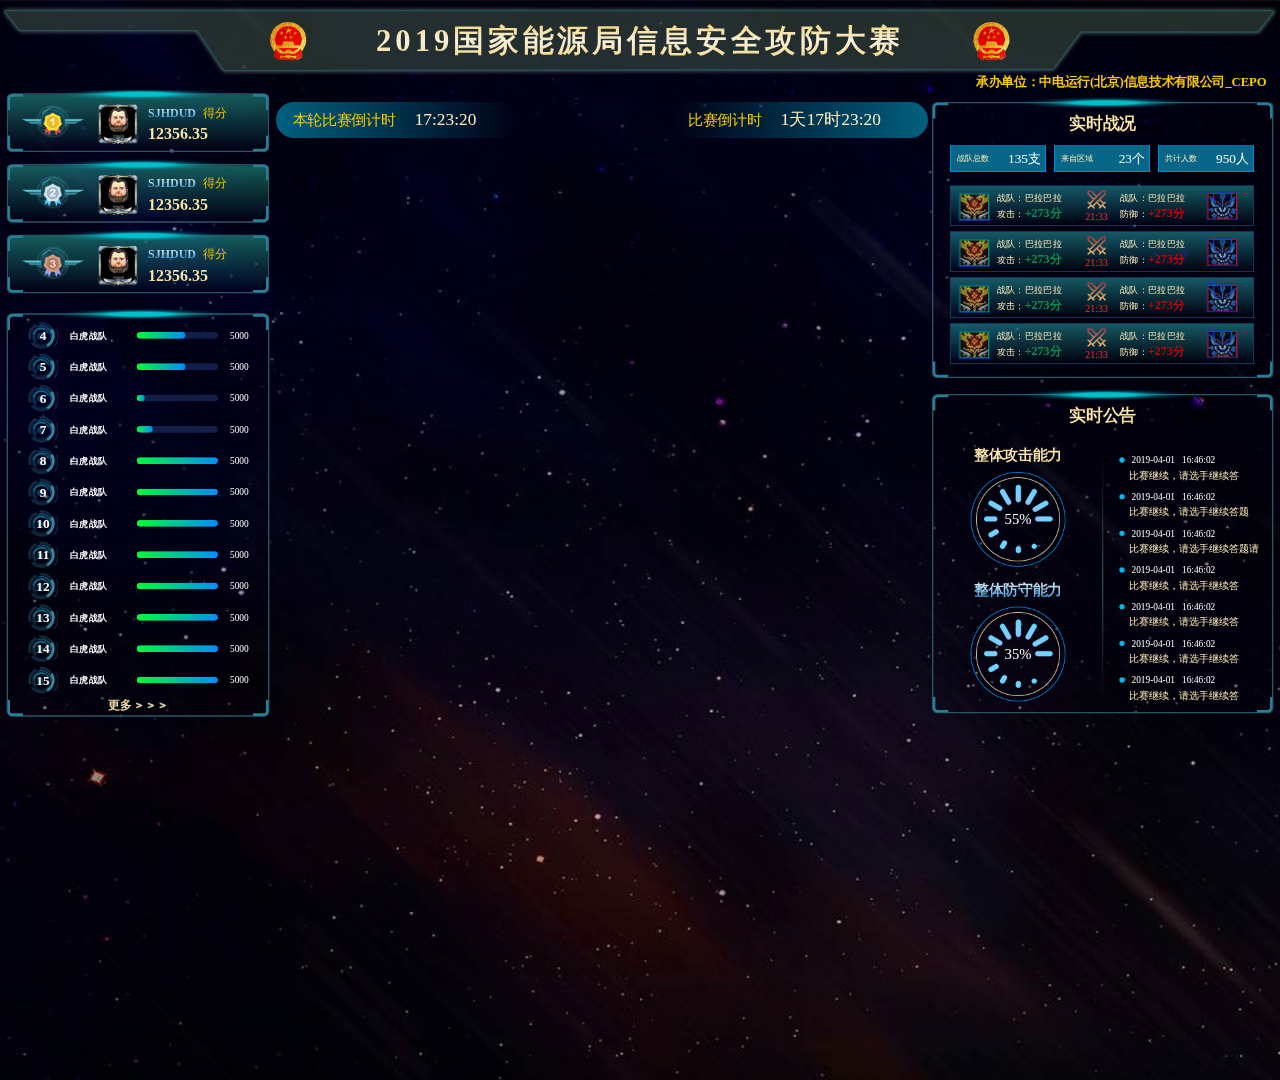
<file: src/index.html>
<!DOCTYPE html>
<html lang="en">
<head>
    <meta charset="UTF-8">
    <meta content="width=device-width, initial-scale=1.0, maximum-scale=1.0, user-scalable=0" name="viewport">
    <title>2019国家能源局信息安全攻防大赛</title>
    <link href="style/reset.css" rel="stylesheet" type="text/css"/>
    <link href="style/style.css" rel="stylesheet" type="text/css"/>
    <link href="style/content.css" rel="stylesheet" type="text/css"/>
    <link href="style/perfect-scrollbar.min.css" rel="stylesheet" type="text/css"/>
</head>
<body>

<div class="content" id="container">
    <!--头部-->
    <div class="head">
        <div class="headbg">
            <div class="logoTxt">
                <span class="logoTitle">2019国家能源局信息安全攻防大赛</span>
            </div>
        </div>
        <div class="hostedBy">承办单位：中电运行(北京)信息技术有限公司_CEPO</div>
    </div>
    <!--中间-->
    <div class="main">
        <div class="tMLeft">
            <ul class="tMThree">
                <li class="tmtlis">
                    <span class="tmlisRadius leftTop"></span>
                    <span class="tmlisRadius rightTop"></span>
                    <span class="tmlisRadius rightBottom"></span>
                    <span class="tmlisRadius leftBottom"></span>
                    <span class="tmlisLight"></span>

                    <div class="tmtlis_pm first"></div>
                    <div class="tmtlis_headpic"><img src="images/headpic.png" width="100%" height="100%"/></div>
                    <div class="tmtlis_info">
                        <div class="tmtlis_info_name">
                            <span class="txtJbBlue">SJHDUD</span>得分
                        </div>
                        <div class="tmtlis_info_score txtJbYellow">12356.35</div>
                    </div>
                </li>

                <li class="tmtlis">
                    <span class="tmlisRadius leftTop"></span>
                    <span class="tmlisRadius rightTop"></span>
                    <span class="tmlisRadius rightBottom"></span>
                    <span class="tmlisRadius leftBottom"></span>
                    <span class="tmlisLight"></span>

                    <div class="tmtlis_pm second"></div>
                    <div class="tmtlis_headpic"><img src="images/headpic.png" width="100%" height="100%"/></div>
                    <div class="tmtlis_info">
                        <div class="tmtlis_info_name">
                            <span class="txtJbBlue">SJHDUD</span>得分
                        </div>
                        <div class="tmtlis_info_score txtJbYellow">12356.35</div>
                    </div>
                </li>

                <li class="tmtlis">
                    <span class="tmlisRadius leftTop"></span>
                    <span class="tmlisRadius rightTop"></span>
                    <span class="tmlisRadius rightBottom"></span>
                    <span class="tmlisRadius leftBottom"></span>
                    <span class="tmlisLight"></span>

                    <div class="tmtlis_pm third"></div>
                    <div class="tmtlis_headpic"><img src="images/headpic.png" width="100%" height="100%"/></div>
                    <div class="tmtlis_info">
                        <div class="tmtlis_info_name">
                            <span class="txtJbBlue">SJHDUD</span>得分
                        </div>
                        <div class="tmtlis_info_score txtJbYellow">12356.35</div>
                    </div>
                </li>
            </ul>
            <ul class="tMRank">
                <!--4个角和亮光-->
                <span class="tmlisRadius leftTop"></span>
                <span class="tmlisRadius rightTop"></span>
                <span class="tmlisRadius rightBottom"></span>
                <span class="tmlisRadius leftBottom"></span>
                <span class="tmlisLight"></span>

                <div class="tMRankInner hasScroll">
                    <li class="tMRankLi">
                        <div class="tml_index">4</div>
                        <div class="tml_name">白虎战队</div>
                        <div class="tml_progress">
                            <span style="width:60%;"></span>
                        </div>
                        <div class="tml_value">5000</div>
                    </li>
                    <li class="tMRankLi">
                        <div class="tml_index">5</div>
                        <div class="tml_name">白虎战队</div>
                        <div class="tml_progress">
                            <span style="width:60%;"></span>
                        </div>
                        <div class="tml_value">5000</div>
                    </li>
                    <li class="tMRankLi">
                        <div class="tml_index">6</div>
                        <div class="tml_name">白虎战队</div>
                        <div class="tml_progress">
                            <span style="width:10%;"></span>
                        </div>
                        <div class="tml_value">5000</div>
                    </li>
                    <li class="tMRankLi">
                        <div class="tml_index">7</div>
                        <div class="tml_name">白虎战队</div>
                        <div class="tml_progress">
                            <span style="width:20%;"></span>
                        </div>
                        <div class="tml_value">5000</div>
                    </li>
                    <li class="tMRankLi">
                        <div class="tml_index">8</div>
                        <div class="tml_name">白虎战队</div>
                        <div class="tml_progress">
                            <span style="width:100%;"></span>
                        </div>
                        <div class="tml_value">5000</div>
                    </li>
                    <li class="tMRankLi">
                        <div class="tml_index">9</div>
                        <div class="tml_name">白虎战队</div>
                        <div class="tml_progress">
                            <span style="width:100%;"></span>
                        </div>
                        <div class="tml_value">5000</div>
                    </li>
                    <li class="tMRankLi">
                        <div class="tml_index">10</div>
                        <div class="tml_name">白虎战队</div>
                        <div class="tml_progress">
                            <span style="width:100%;"></span>
                        </div>
                        <div class="tml_value">5000</div>
                    </li>
                    <li class="tMRankLi">
                        <div class="tml_index">11</div>
                        <div class="tml_name">白虎战队</div>
                        <div class="tml_progress">
                            <span style="width:100%;"></span>
                        </div>
                        <div class="tml_value">5000</div>
                    </li>
                    <li class="tMRankLi">
                        <div class="tml_index">12</div>
                        <div class="tml_name">白虎战队</div>
                        <div class="tml_progress">
                            <span style="width:100%;"></span>
                        </div>
                        <div class="tml_value">5000</div>
                    </li>
                    <li class="tMRankLi">
                        <div class="tml_index">13</div>
                        <div class="tml_name">白虎战队</div>
                        <div class="tml_progress">
                            <span style="width:100%;"></span>
                        </div>
                        <div class="tml_value">5000</div>
                    </li>
                    <li class="tMRankLi">
                        <div class="tml_index">14</div>
                        <div class="tml_name">白虎战队</div>
                        <div class="tml_progress">
                            <span style="width:100%;"></span>
                        </div>
                        <div class="tml_value">5000</div>
                    </li>
                    <li class="tMRankLi">
                        <div class="tml_index">15</div>
                        <div class="tml_name">白虎战队</div>
                        <div class="tml_progress">
                            <span style="width:100%;"></span>
                        </div>
                        <div class="tml_value">5000</div>
                    </li>
                    <li class="tMRankLi">
                        <div class="tml_index">14</div>
                        <div class="tml_name">白虎战队</div>
                        <div class="tml_progress">
                            <span style="width:100%;"></span>
                        </div>
                        <div class="tml_value">5000</div>
                    </li>
                    <li class="tMRankLi">
                        <div class="tml_index">15</div>
                        <div class="tml_name">白虎战队</div>
                        <div class="tml_progress">
                            <span style="width:100%;"></span>
                        </div>
                        <div class="tml_value">5000</div>
                    </li>
                    <li class="tMRankLi">
                        <div class="tml_index">14</div>
                        <div class="tml_name">白虎战队</div>
                        <div class="tml_progress">
                            <span style="width:100%;"></span>
                        </div>
                        <div class="tml_value">5000</div>
                    </li>
                    <li class="tMRankLi">
                        <div class="tml_index">15</div>
                        <div class="tml_name">白虎战队</div>
                        <div class="tml_progress">
                            <span style="width:100%;"></span>
                        </div>
                        <div class="tml_value">5000</div>
                    </li>
                </div>
                <!--更多-->
                <div class="tMRankMore txtJbYellow">
                    <div class="tMMoreTxt">更多</div>
                    <div class="tMMoreIcon">
                        <span class=""></span>
                    </div>
                </div>
            </ul>
        </div>
        <div class="tMCenter">
            <!--动画区域-->
            <div class="tmcFla"></div>
            <div class="tmcTime">
                <span class="tmcTxt">本轮比赛倒计时</span>
                <span class="tmcTimes">17:23:20</span>
            </div>
            <div class="tmcRaceTime">
                <span class="tmcTxt">比赛倒计时</span>
                <span class="tmcTimes">1天17时23:20</span>
            </div>
        </div>
        <!--实时战况-->
        <div class="tMRig">
            <!--4个角和亮光-->
            <span class="tmlisRadius leftTop"></span>
            <span class="tmlisRadius rightTop"></span>
            <span class="tmlisRadius rightBottom"></span>
            <span class="tmlisRadius leftBottom"></span>
            <span class="tmlisLight"></span>

            <div class="tMRigTitle txtJbYellow">实时战况</div>
            <div class="tMRCount">
                <div class="tmclis">
                    <span class="tmcliskey">战队总数</span>
                    <span class="tmclisVal">135支</span>
                </div>

                <div class="tmclis">
                    <span class="tmcliskey">来自区域</span>
                    <span class="tmclisVal">23个</span>
                </div>

                <div class="tmclis marrig0">
                    <span class="tmcliskey">共计人数</span>
                    <span class="tmclisVal">950人</span>
                </div>
            </div>
            <ul class="tzkUl hasScroll">
                <li class="tzklis">
                    <div class="tzklisPicBlue">
                        <div class="tzklisPicBlueNei"><img src="images/head2.jpg" width="100%"/></div>
                    </div>
                    <div class="tzklisInfo">
                        <div class="tzklisIa">战队：巴拉巴拉</div>
                        <div class="tzklisIb">攻击：<span class="tzklisIbVal">+273分</span></div>
                    </div>
                    <div class="tzklisCenter">
                        <div class="tzklcPic"></div>
                        <div class="tzklcTime">21:33</div>
                    </div>
                    <div class="tzklisInfo">
                        <div class="tzklisIa">战队：巴拉巴拉</div>
                        <div class="tzklisIb">防御：<span class="tzklisIbVal txtRed">+273分</span></div>
                    </div>
                    <div class="tzklisPicRed">
                        <div class="tzklisPicRedNei"><img src="images/head3.jpg" width="100%"/></div>
                    </div>
                </li>
                <li class="tzklis">
                    <div class="tzklisPicBlue">
                        <div class="tzklisPicBlueNei"><img src="images/head2.jpg" width="100%"/></div>
                    </div>
                    <div class="tzklisInfo">
                        <div class="tzklisIa">战队：巴拉巴拉</div>
                        <div class="tzklisIb">攻击：<span class="tzklisIbVal">+273分</span></div>
                    </div>
                    <div class="tzklisCenter">
                        <div class="tzklcPic"></div>
                        <div class="tzklcTime">21:33</div>
                    </div>
                    <div class="tzklisInfo">
                        <div class="tzklisIa">战队：巴拉巴拉</div>
                        <div class="tzklisIb">防御：<span class="tzklisIbVal txtRed">+273分</span></div>
                    </div>
                    <div class="tzklisPicRed">
                        <div class="tzklisPicRedNei"><img src="images/head3.jpg" width="100%"/></div>
                    </div>
                </li>
                <li class="tzklis">
                    <div class="tzklisPicBlue">
                        <div class="tzklisPicBlueNei"><img src="images/head2.jpg" width="100%"/></div>
                    </div>
                    <div class="tzklisInfo">
                        <div class="tzklisIa">战队：巴拉巴拉</div>
                        <div class="tzklisIb">攻击：<span class="tzklisIbVal">+273分</span></div>
                    </div>
                    <div class="tzklisCenter">
                        <div class="tzklcPic"></div>
                        <div class="tzklcTime">21:33</div>
                    </div>
                    <div class="tzklisInfo">
                        <div class="tzklisIa">战队：巴拉巴拉</div>
                        <div class="tzklisIb">防御：<span class="tzklisIbVal txtRed">+273分</span></div>
                    </div>
                    <div class="tzklisPicRed">
                        <div class="tzklisPicRedNei"><img src="images/head3.jpg" width="100%"/></div>
                    </div>
                </li>
                <li class="tzklis">
                    <div class="tzklisPicBlue">
                        <div class="tzklisPicBlueNei"><img src="images/head2.jpg" width="100%"/></div>
                    </div>
                    <div class="tzklisInfo">
                        <div class="tzklisIa">战队：巴拉巴拉</div>
                        <div class="tzklisIb">攻击：<span class="tzklisIbVal">+273分</span></div>
                    </div>
                    <div class="tzklisCenter">
                        <div class="tzklcPic"></div>
                        <div class="tzklcTime">21:33</div>
                    </div>
                    <div class="tzklisInfo">
                        <div class="tzklisIa">战队：巴拉巴拉</div>
                        <div class="tzklisIb">防御：<span class="tzklisIbVal txtRed">+273分</span></div>
                    </div>
                    <div class="tzklisPicRed">
                        <div class="tzklisPicRedNei"><img src="images/head3.jpg" width="100%"/></div>
                    </div>
                </li>
            </ul>
        </div>
        <!--实时公告-->
        <div class="tMRigGG">
            <!--4个角和亮光-->
            <span class="tmlisRadius leftTop"></span>
            <span class="tmlisRadius rightTop"></span>
            <span class="tmlisRadius rightBottom"></span>
            <span class="tmlisRadius leftBottom"></span>
            <span class="tmlisLight"></span>

            <div class="tMRigTitle txtJbYellow">实时公告</div>

            <div class="tmgMain">
                <div class="tmgLis">
                    <h4 class="tmgLisTxt txtJbYellow">整体攻击能力</h4>
                    <div class="tmgLisCrt">
                        <span class="num">55%</span>
                    </div>
                    <h4 class="tmgLisTxt txtJbBlue martop20">整体防守能力</h4>
                    <div class="tmgLisCrt">
                        <span class="num">35%</span>
                    </div>
                </div>
                <div class="tmgLis">
                    <ul class="tmgUl">
                        <li class="dw_adlis">
                            <div class="dw_adlis_time">
                                <span class="dw_adt_cir"></span>
                                <span class="dw_adt_d">2019-04-01&nbsp;&nbsp;&nbsp;16:46:02</span>
                            </div>
                            <div class="dw_adlis_desc">比赛继续，请选手继续答</div>
                        </li>
                        <li class="dw_adlis">
                            <div class="dw_adlis_time">
                                <span class="dw_adt_cir"></span>
                                <span class="dw_adt_d">2019-04-01&nbsp;&nbsp;&nbsp;16:46:02</span>
                            </div>
                            <div class="dw_adlis_desc">比赛继续，请选手继续答题</div>
                        </li>
                        <li class="dw_adlis">
                            <div class="dw_adlis_time">
                                <span class="dw_adt_cir"></span>
                                <span class="dw_adt_d">2019-04-01&nbsp;&nbsp;&nbsp;16:46:02</span>
                            </div>
                            <div class="dw_adlis_desc">比赛继续，请选手继续答题请</div>
                        </li>
                        <li class="dw_adlis">
                            <div class="dw_adlis_time">
                                <span class="dw_adt_cir"></span>
                                <span class="dw_adt_d">2019-04-01&nbsp;&nbsp;&nbsp;16:46:02</span>
                            </div>
                            <div class="dw_adlis_desc">比赛继续，请选手继续答</div>
                        </li>
                        <li class="dw_adlis">
                            <div class="dw_adlis_time">
                                <span class="dw_adt_cir"></span>
                                <span class="dw_adt_d">2019-04-01&nbsp;&nbsp;&nbsp;16:46:02</span>
                            </div>
                            <div class="dw_adlis_desc">比赛继续，请选手继续答</div>
                        </li>
                        <li class="dw_adlis">
                            <div class="dw_adlis_time">
                                <span class="dw_adt_cir"></span>
                                <span class="dw_adt_d">2019-04-01&nbsp;&nbsp;&nbsp;16:46:02</span>
                            </div>
                            <div class="dw_adlis_desc">比赛继续，请选手继续答</div>
                        </li>
                        <li class="dw_adlis">
                            <div class="dw_adlis_time">
                                <span class="dw_adt_cir"></span>
                                <span class="dw_adt_d">2019-04-01&nbsp;&nbsp;&nbsp;16:46:02</span>
                            </div>
                            <div class="dw_adlis_desc">比赛继续，请选手继续答</div>
                        </li>
                    </ul>
                </div>
                <!--中间线-->
                <span class="tmgLine"></span>
            </div>
        </div>
    </div>
    <!--遮罩-->
    <div class="filterbg"></div>
    <div class="tRankPop">
        <div class="trpAllCount">战队总数：<span class="trpAllCountVal">156支</span></div>
        <div class="trpLeft">
            <ul class="trpHead">
                <li class="trpHeadlis marleft20">
                    <span class="txtJbYellow">排名</span>
                </li>
                <li class="trpHeadlis wid110 marleft50">
                    <span class="txtJbYellow">战队名称</span>
                </li>
                <li class="trpHeadlis marleft50">
                    <span class="txtJbYellow">得分</span>
                </li>
                <li class="trpHeadlis marleft24">
                    <span class="txtJbYellow">失分</span>
                </li>
                <li class="trpHeadlis marleft33">
                    <span class="txtJbYellow">总分</span>
                </li>
            </ul>

            <ul class="trpInner">
                <li class="trpInnerLis forward">
                    <span class="trpLisNum">1</span>
                    <span class="trpLisPic"><img src="images/zk2.png" width="100%" height="100%"/></span>
                    <span class="trpLisName">中电运行测试</span>
                    <span class="trpLisScore">334</span>
                    <span class="trpLisLoseScore">656</span>
                    <span class="trpLisTotalScore">46456</span>
                </li>
                <li class="trpInnerLis forward">
                    <span class="trpLisNum">2</span>
                    <span class="trpLisPic"><img src="images/zk2.png" width="100%" height="100%"/></span>
                    <span class="trpLisName">中电运行测试</span>
                    <span class="trpLisScore">334</span>
                    <span class="trpLisLoseScore">656</span>
                    <span class="trpLisTotalScore">46456</span>
                </li>
                <li class="trpInnerLis forward">
                    <span class="trpLisNum">3</span>
                    <span class="trpLisPic"><img src="images/zk2.png" width="100%" height="100%"/></span>
                    <span class="trpLisName">中电运行测试</span>
                    <span class="trpLisScore">334</span>
                    <span class="trpLisLoseScore">656</span>
                    <span class="trpLisTotalScore">46456</span>
                </li>
                <li class="trpInnerLis forward">
                    <span class="trpLisNum">4</span>
                    <span class="trpLisPic"><img src="images/zk2.png" width="100%" height="100%"/></span>
                    <span class="trpLisName">中电运行测试</span>
                    <span class="trpLisScore">334</span>
                    <span class="trpLisLoseScore">656</span>
                    <span class="trpLisTotalScore">46456</span>
                </li>
                <li class="trpInnerLis forward">
                    <span class="trpLisNum">5</span>
                    <span class="trpLisPic"><img src="images/zk2.png" width="100%" height="100%"/></span>
                    <span class="trpLisName">中电运行测试</span>
                    <span class="trpLisScore">334</span>
                    <span class="trpLisLoseScore">656</span>
                    <span class="trpLisTotalScore">46456</span>
                </li>
                <li class="trpInnerLis">
                    <span class="trpLisNum">6</span>
                    <span class="trpLisPic"><img src="images/zk2.png" width="100%" height="100%"/></span>
                    <span class="trpLisName">中电运行测试</span>
                    <span class="trpLisScore">334</span>
                    <span class="trpLisLoseScore">656</span>
                    <span class="trpLisTotalScore">46456</span>
                </li>
                <li class="trpInnerLis">
                    <span class="trpLisNum">7</span>
                    <span class="trpLisPic"><img src="images/zk2.png" width="100%" height="100%"/></span>
                    <span class="trpLisName">中电运行测试</span>
                    <span class="trpLisScore">334</span>
                    <span class="trpLisLoseScore">656</span>
                    <span class="trpLisTotalScore">46456</span>
                </li>
                <li class="trpInnerLis">
                    <span class="trpLisNum">8</span>
                    <span class="trpLisPic"><img src="images/zk2.png" width="100%" height="100%"/></span>
                    <span class="trpLisName">中电运行测试</span>
                    <span class="trpLisScore">334</span>
                    <span class="trpLisLoseScore">656</span>
                    <span class="trpLisTotalScore">46456</span>
                </li>
                <li class="trpInnerLis">
                    <span class="trpLisNum">9</span>
                    <span class="trpLisPic"><img src="images/zk2.png" width="100%" height="100%"/></span>
                    <span class="trpLisName">中电运行测试</span>
                    <span class="trpLisScore">334</span>
                    <span class="trpLisLoseScore">656</span>
                    <span class="trpLisTotalScore">46456</span>
                </li>
                <li class="trpInnerLis">
                    <span class="trpLisNum">10</span>
                    <span class="trpLisPic"><img src="images/zk2.png" width="100%" height="100%"/></span>
                    <span class="trpLisName">中电运行测试</span>
                    <span class="trpLisScore">334</span>
                    <span class="trpLisLoseScore">656</span>
                    <span class="trpLisTotalScore">46456</span>
                </li>
            </ul>
        </div>
        <div class="trpRig">
            <ul class="trpHead">
                <li class="trpHeadlis marleft20">
                    <span class="txtJbYellow">排名</span>
                </li>
                <li class="trpHeadlis wid110 marleft50">
                    <span class="txtJbYellow">战队名称</span>
                </li>
                <li class="trpHeadlis marleft50">
                    <span class="txtJbYellow">得分</span>
                </li>
                <li class="trpHeadlis marleft24">
                    <span class="txtJbYellow">失分</span>
                </li>
                <li class="trpHeadlis marleft33">
                    <span class="txtJbYellow">总分</span>
                </li>
            </ul>

            <ul class="trpInner">
                <li class="trpInnerLis">
                    <span class="trpLisNum">1</span>
                    <span class="trpLisPic"><img src="images/zk2.png" width="100%" height="100%"/></span>
                    <span class="trpLisName">中电运行测试</span>
                    <span class="trpLisScore">334</span>
                    <span class="trpLisLoseScore">656</span>
                    <span class="trpLisTotalScore">46456</span>
                </li>
                <li class="trpInnerLis">
                    <span class="trpLisNum">2</span>
                    <span class="trpLisPic"><img src="images/zk2.png" width="100%" height="100%"/></span>
                    <span class="trpLisName">中电运行测试</span>
                    <span class="trpLisScore">334</span>
                    <span class="trpLisLoseScore">656</span>
                    <span class="trpLisTotalScore">46456</span>
                </li>
                <li class="trpInnerLis">
                    <span class="trpLisNum">3</span>
                    <span class="trpLisPic"><img src="images/zk2.png" width="100%" height="100%"/></span>
                    <span class="trpLisName">中电运行测试</span>
                    <span class="trpLisScore">334</span>
                    <span class="trpLisLoseScore">656</span>
                    <span class="trpLisTotalScore">46456</span>
                </li>
                <li class="trpInnerLis">
                    <span class="trpLisNum">4</span>
                    <span class="trpLisPic"><img src="images/zk2.png" width="100%" height="100%"/></span>
                    <span class="trpLisName">中电运行测试</span>
                    <span class="trpLisScore">334</span>
                    <span class="trpLisLoseScore">656</span>
                    <span class="trpLisTotalScore">46456</span>
                </li>
                <li class="trpInnerLis">
                    <span class="trpLisNum">5</span>
                    <span class="trpLisPic"><img src="images/zk2.png" width="100%" height="100%"/></span>
                    <span class="trpLisName">中电运行测试</span>
                    <span class="trpLisScore">334</span>
                    <span class="trpLisLoseScore">656</span>
                    <span class="trpLisTotalScore">46456</span>
                </li>
                <li class="trpInnerLis">
                    <span class="trpLisNum">6</span>
                    <span class="trpLisPic"><img src="images/zk2.png" width="100%" height="100%"/></span>
                    <span class="trpLisName">中电运行测试</span>
                    <span class="trpLisScore">334</span>
                    <span class="trpLisLoseScore">656</span>
                    <span class="trpLisTotalScore">46456</span>
                </li>
                <li class="trpInnerLis">
                    <span class="trpLisNum">7</span>
                    <span class="trpLisPic"><img src="images/zk2.png" width="100%" height="100%"/></span>
                    <span class="trpLisName">中电运行测试</span>
                    <span class="trpLisScore">334</span>
                    <span class="trpLisLoseScore">656</span>
                    <span class="trpLisTotalScore">46456</span>
                </li>
                <li class="trpInnerLis">
                    <span class="trpLisNum">8</span>
                    <span class="trpLisPic"><img src="images/zk2.png" width="100%" height="100%"/></span>
                    <span class="trpLisName">中电运行测试</span>
                    <span class="trpLisScore">334</span>
                    <span class="trpLisLoseScore">656</span>
                    <span class="trpLisTotalScore">46456</span>
                </li>
                <li class="trpInnerLis">
                    <span class="trpLisNum">9</span>
                    <span class="trpLisPic"><img src="images/zk2.png" width="100%" height="100%"/></span>
                    <span class="trpLisName">中电运行测试</span>
                    <span class="trpLisScore">334</span>
                    <span class="trpLisLoseScore">656</span>
                    <span class="trpLisTotalScore">46456</span>
                </li>
                <li class="trpInnerLis">
                    <span class="trpLisNum">10</span>
                    <span class="trpLisPic"><img src="images/zk2.png" width="100%" height="100%"/></span>
                    <span class="trpLisName">中电运行测试</span>
                    <span class="trpLisScore">334</span>
                    <span class="trpLisLoseScore">656</span>
                    <span class="trpLisTotalScore">46456</span>
                </li>
            </ul>
        </div>
        <div class="trpPage">
            <div class="trpgeLis">首页</div>
            <div class="trpgeLis">&lt;&lt;上一页</div>
            <div class="trpgeLis">下一页 &gt;&gt;</div>
            <div class="trpgeLis">尾页</div>
        </div>
        <div class="trpBack">返回主界面</div>
    </div>
</div>

</body>
<script src="./js/jquery-1.8.2.min.js"></script>
<script src="./js/perfect-scrollbar.jquery.js"></script>
<script src="./js/public.js"></script>
<script>
    $(function () {
        operate();
    });

    //页面操作
    function operate() {
        //更多按钮点击
        $('.tMRankMore').click(function () {
            $('.filterbg,.tRankPop').fadeIn();
        });
        //返回主页面按钮点击
        $('.trpBack').click(function () {
            $('.filterbg,.tRankPop').fadeOut();
        });
    }
</script>
</html>
</file>
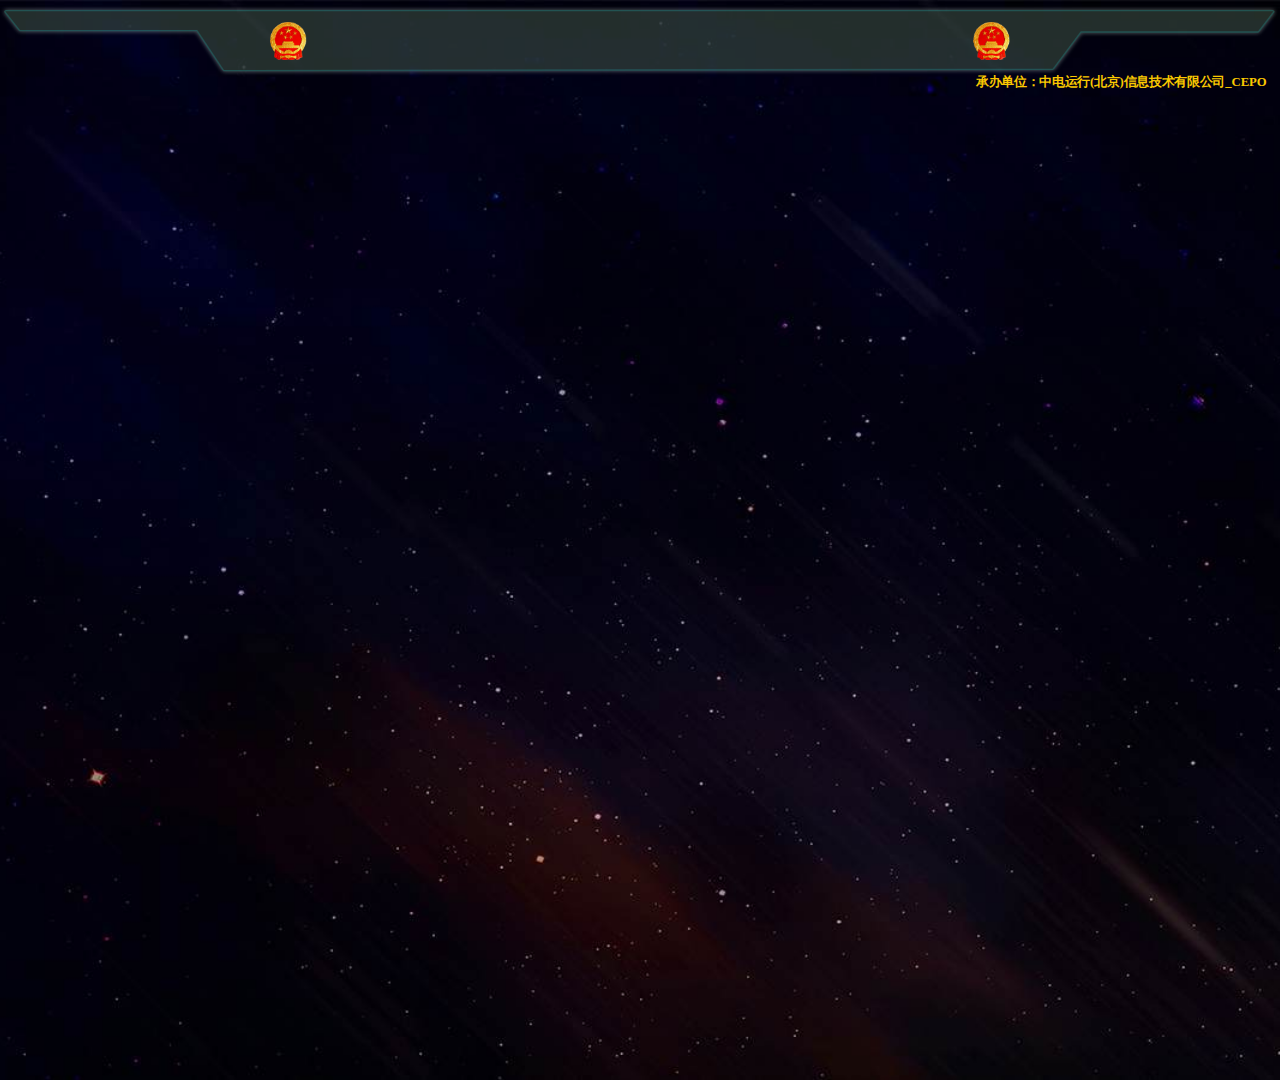
<file: src/template.html>
<!DOCTYPE html>
<html lang="en">
<head>
    <meta charset="UTF-8">
    <meta content="width=device-width, initial-scale=1.0, maximum-scale=1.0, user-scalable=0" name="viewport">
    <title>2019国家能源局信息安全攻防大赛</title>
    <link href="style/reset.css" rel="stylesheet" type="text/css" />
    <link href="style/style.css" rel="stylesheet" type="text/css" />
    <link href="style/content.css" rel="stylesheet" type="text/css" />
    <link href="style/perfect-scrollbar.min.css" rel="stylesheet" type="text/css" />
</head>
<body>
    <div class="content" id="container">
        <div class="head">
            <div class="headbg">
                <div class="logoTxt"></div>
            </div>
            <div class="hostedBy">承办单位：中电运行(北京)信息技术有限公司_CEPO</div>
        </div>
        <div class="main"></div>
    </div>
</body>
<script src="./js/jquery-1.8.2.min.js"></script>
<script src="./js/perfect-scrollbar.jquery.js"></script>
<script src="./js/public.js"></script>
<script >

</script>
</html>
</file>
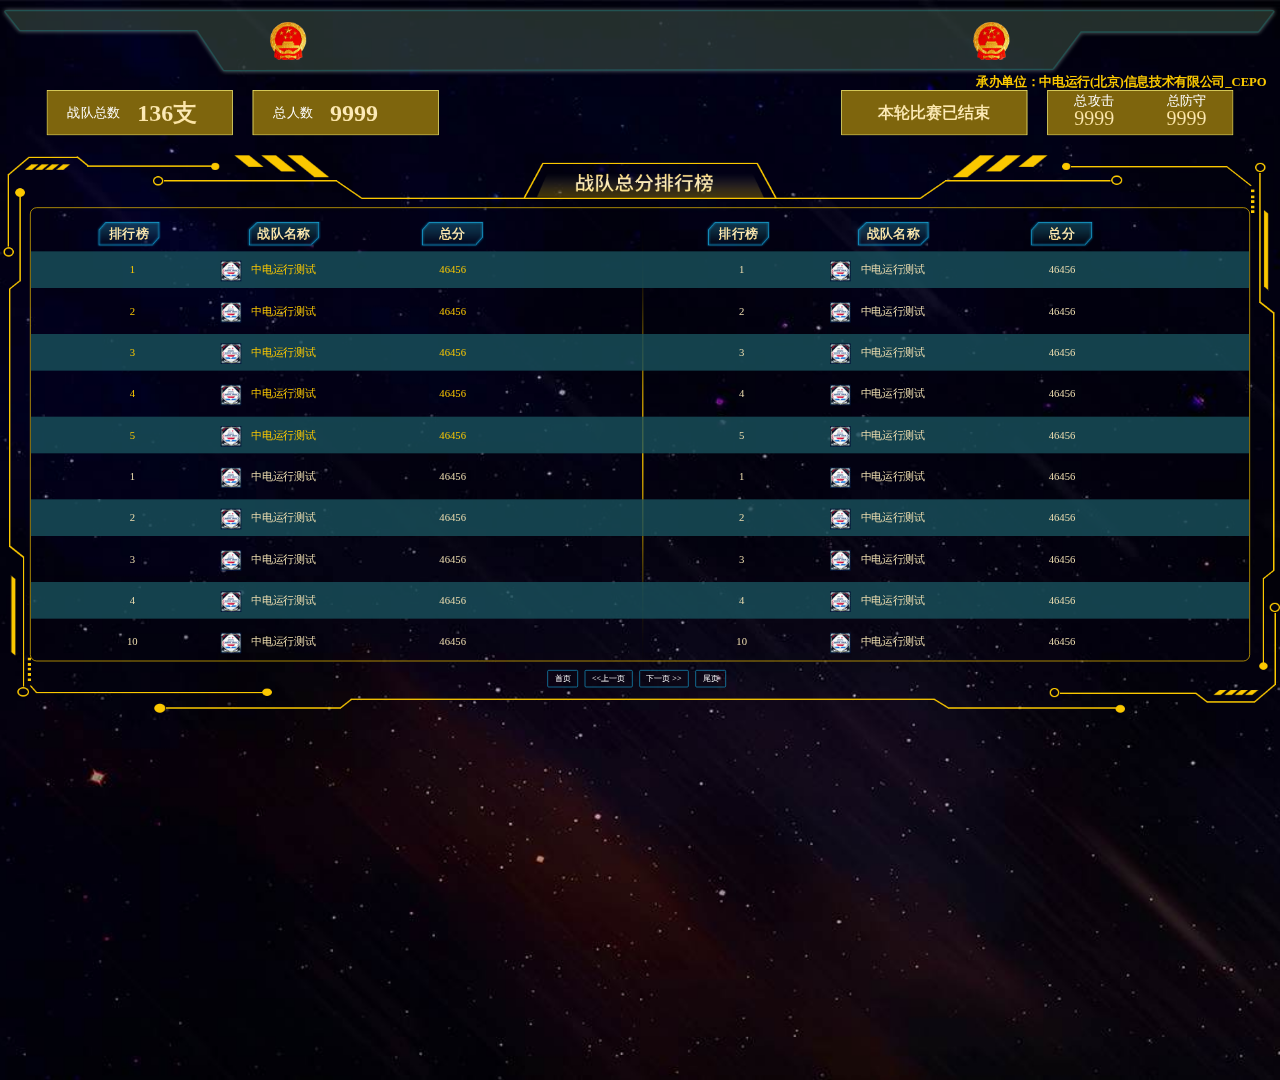
<file: src/结束页面-排行榜.html>
<!DOCTYPE html>
<html lang="en">
<head>
    <meta charset="UTF-8">
    <meta content="width=device-width, initial-scale=1.0, maximum-scale=1.0, user-scalable=0" name="viewport">
    <title>2019国家能源局信息安全攻防大赛</title>
    <link href="style/reset.css" rel="stylesheet" type="text/css" />
    <link href="style/style.css" rel="stylesheet" type="text/css" />
    <link href="style/perfect-scrollbar.min.css" rel="stylesheet" type="text/css" />
</head>
<body>
    <div class="content" id="container">
        <div class="head">
            <div class="headbg">
                <div class="logoTxt"></div>
            </div>
            <div class="hostedBy">承办单位：中电运行(北京)信息技术有限公司_CEPO</div>
        </div>
        <div class="main">
            <div class="over_a">
                <div class="over_alis">
                    <span class="over_alis_key">战队总数</span>
                    <span class="over_alis_val txtJbYellow">136支</span>
                </div>
                <div class="over_alis marleft30">
                    <span class="over_alis_key">总人数</span>
                    <span class="over_alis_val txtJbYellow">9999</span>
                </div>
                <div class="over_alis special4 marleft30">
                    <div class="over_alis_left">
                        <span class="over_al_key">总攻击</span>
                        <span class="over_al_val txtJbYellow">9999</span>
                    </div>
                    <div class="over_alis_left">
                        <span class="over_al_key">总防守</span>
                        <span class="over_al_val txtJbYellow">9999</span>
                    </div>
                </div>
                <div class="over_alis" style="float:right;">
                    <span class="over_alis_val txtJbYellow special3">本轮比赛已结束</span>
                </div>
            </div>
            <div class="over_b">
                <div class="ob_inner">
                    <div class="ob_inner_lis ">
                        <ul class="trpHead">
                            <li class="trpHeadlis marleft100">
                                <span class="txtJbYellow">排行榜</span>
                            </li>
                            <li class="trpHeadlis wid110 marleft130">
                                <span class="txtJbYellow">战队名称</span>
                            </li>
                            <li class="trpHeadlis marleft150">
                                <span class="txtJbYellow">总分</span>
                            </li>
                        </ul>

                        <ul class="trpInner">
                            <li class="trpInnerLis forward">
                                <span class="trpLisNum marleft90">1</span>
                                <span class="trpLisPic"><img src="images/zk2.png" width="100%" height="100%" /></span>
                                <span class="trpLisName">中电运行测试</span>
                                <span class="trpLisTotalScore">46456</span>
                            </li>
                            <li class="trpInnerLis forward">
                                <span class="trpLisNum marleft90">2</span>
                                <span class="trpLisPic"><img src="images/zk2.png" width="100%" height="100%" /></span>
                                <span class="trpLisName">中电运行测试</span>
                                <span class="trpLisTotalScore">46456</span>
                            </li>
                            <li class="trpInnerLis forward">
                                <span class="trpLisNum marleft90">3</span>
                                <span class="trpLisPic"><img src="images/zk2.png" width="100%" height="100%" /></span>
                                <span class="trpLisName">中电运行测试</span>
                                <span class="trpLisTotalScore">46456</span>
                            </li>
                            <li class="trpInnerLis forward">
                                <span class="trpLisNum marleft90">4</span>
                                <span class="trpLisPic"><img src="images/zk2.png" width="100%" height="100%" /></span>
                                <span class="trpLisName">中电运行测试</span>
                                <span class="trpLisTotalScore">46456</span>
                            </li>
                            <li class="trpInnerLis forward">
                                <span class="trpLisNum marleft90">5</span>
                                <span class="trpLisPic"><img src="images/zk2.png" width="100%" height="100%" /></span>
                                <span class="trpLisName">中电运行测试</span>
                                <span class="trpLisTotalScore">46456</span>
                            </li>
                            <li class="trpInnerLis">
                                <span class="trpLisNum marleft90">1</span>
                                <span class="trpLisPic"><img src="images/zk2.png" width="100%" height="100%" /></span>
                                <span class="trpLisName">中电运行测试</span>
                                <span class="trpLisTotalScore">46456</span>
                            </li>
                            <li class="trpInnerLis">
                                <span class="trpLisNum marleft90">2</span>
                                <span class="trpLisPic"><img src="images/zk2.png" width="100%" height="100%" /></span>
                                <span class="trpLisName">中电运行测试</span>
                                <span class="trpLisTotalScore">46456</span>
                            </li>
                            <li class="trpInnerLis">
                                <span class="trpLisNum marleft90">3</span>
                                <span class="trpLisPic"><img src="images/zk2.png" width="100%" height="100%" /></span>
                                <span class="trpLisName">中电运行测试</span>
                                <span class="trpLisTotalScore">46456</span>
                            </li>
                            <li class="trpInnerLis">
                                <span class="trpLisNum marleft90">4</span>
                                <span class="trpLisPic"><img src="images/zk2.png" width="100%" height="100%" /></span>
                                <span class="trpLisName">中电运行测试</span>
                                <span class="trpLisTotalScore">46456</span>
                            </li>
                            <li class="trpInnerLis">
                                <span class="trpLisNum marleft90">10</span>
                                <span class="trpLisPic"><img src="images/zk2.png" width="100%" height="100%" /></span>
                                <span class="trpLisName">中电运行测试</span>
                                <span class="trpLisTotalScore">46456</span>
                            </li>
                        </ul>
                    </div>
                    <div class="ob_inner_lisrig">
                        <ul class="trpHead">
                            <li class="trpHeadlis marleft100">
                                <span class="txtJbYellow">排行榜</span>
                            </li>
                            <li class="trpHeadlis wid110 marleft130">
                                <span class="txtJbYellow">战队名称</span>
                            </li>
                            <li class="trpHeadlis marleft150">
                                <span class="txtJbYellow">总分</span>
                            </li>
                        </ul>

                        <ul class="trpInner">
                            <li class="trpInnerLis">
                                <span class="trpLisNum marleft90">1</span>
                                <span class="trpLisPic"><img src="images/zk2.png" width="100%" height="100%" /></span>
                                <span class="trpLisName">中电运行测试</span>
                                <span class="trpLisTotalScore">46456</span>
                            </li>
                            <li class="trpInnerLis">
                                <span class="trpLisNum marleft90">2</span>
                                <span class="trpLisPic"><img src="images/zk2.png" width="100%" height="100%" /></span>
                                <span class="trpLisName">中电运行测试</span>
                                <span class="trpLisTotalScore">46456</span>
                            </li>
                            <li class="trpInnerLis">
                                <span class="trpLisNum marleft90">3</span>
                                <span class="trpLisPic"><img src="images/zk2.png" width="100%" height="100%" /></span>
                                <span class="trpLisName">中电运行测试</span>
                                <span class="trpLisTotalScore">46456</span>
                            </li>
                            <li class="trpInnerLis">
                                <span class="trpLisNum marleft90">4</span>
                                <span class="trpLisPic"><img src="images/zk2.png" width="100%" height="100%" /></span>
                                <span class="trpLisName">中电运行测试</span>
                                <span class="trpLisTotalScore">46456</span>
                            </li>
                            <li class="trpInnerLis">
                                <span class="trpLisNum marleft90">5</span>
                                <span class="trpLisPic"><img src="images/zk2.png" width="100%" height="100%" /></span>
                                <span class="trpLisName">中电运行测试</span>
                                <span class="trpLisTotalScore">46456</span>
                            </li>
                            <li class="trpInnerLis">
                                <span class="trpLisNum marleft90">1</span>
                                <span class="trpLisPic"><img src="images/zk2.png" width="100%" height="100%" /></span>
                                <span class="trpLisName">中电运行测试</span>
                                <span class="trpLisTotalScore">46456</span>
                            </li>
                            <li class="trpInnerLis">
                                <span class="trpLisNum marleft90">2</span>
                                <span class="trpLisPic"><img src="images/zk2.png" width="100%" height="100%" /></span>
                                <span class="trpLisName">中电运行测试</span>
                                <span class="trpLisTotalScore">46456</span>
                            </li>
                            <li class="trpInnerLis">
                                <span class="trpLisNum marleft90">3</span>
                                <span class="trpLisPic"><img src="images/zk2.png" width="100%" height="100%" /></span>
                                <span class="trpLisName">中电运行测试</span>
                                <span class="trpLisTotalScore">46456</span>
                            </li>
                            <li class="trpInnerLis">
                                <span class="trpLisNum marleft90">4</span>
                                <span class="trpLisPic"><img src="images/zk2.png" width="100%" height="100%" /></span>
                                <span class="trpLisName">中电运行测试</span>
                                <span class="trpLisTotalScore">46456</span>
                            </li>
                            <li class="trpInnerLis">
                                <span class="trpLisNum marleft90">10</span>
                                <span class="trpLisPic"><img src="images/zk2.png" width="100%" height="100%" /></span>
                                <span class="trpLisName">中电运行测试</span>
                                <span class="trpLisTotalScore">46456</span>
                            </li>
                        </ul>
                    </div>
                </div>
                <div class="trpPage">
                    <div class="trpgeLis">首页</div>
                    <div class="trpgeLis">&lt;&lt;上一页</div>
                    <div class="trpgeLis">下一页 &gt;&gt;</div>
                    <div class="trpgeLis">尾页</div>
                </div>
            </div>
        </div>
    </div>
</body>
<script src="./js/jquery-1.8.2.min.js"></script>
<script src="./js/perfect-scrollbar.jquery.js"></script>
<script src="./js/public.js"></script>
<script >

</script>
</html>
</file>
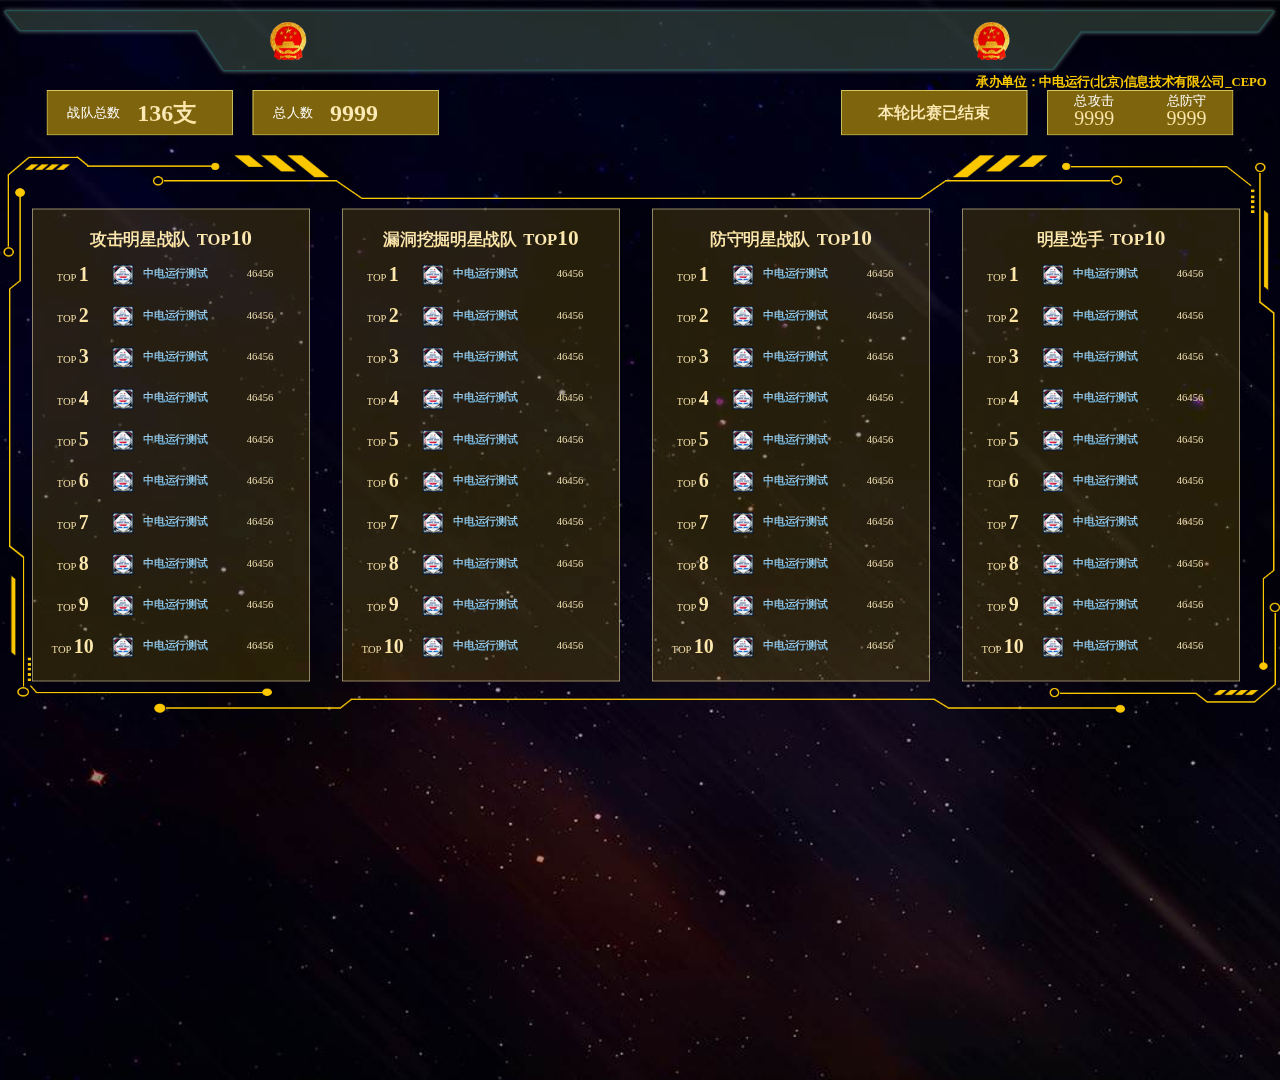
<file: src/结束页面-明星前十.html>
<!DOCTYPE html>
<html lang="en">
<head>
    <meta charset="UTF-8">
    <meta content="width=device-width, initial-scale=1.0, maximum-scale=1.0, user-scalable=0" name="viewport">
    <title>2019国家能源局信息安全攻防大赛</title>
    <link href="style/reset.css" rel="stylesheet" type="text/css" />
    <link href="style/style.css" rel="stylesheet" type="text/css" />
    <link href="style/perfect-scrollbar.min.css" rel="stylesheet" type="text/css" />
</head>
<body>
    <div class="content" id="container">
        <div class="head">
            <div class="headbg">
                <div class="logoTxt"></div>
            </div>
            <div class="hostedBy">承办单位：中电运行(北京)信息技术有限公司_CEPO</div>
        </div>
        <div class="main">
            <div class="over_a">
                <div class="over_alis">
                    <span class="over_alis_key">战队总数</span>
                    <span class="over_alis_val txtJbYellow">136支</span>
                </div>
                <div class="over_alis marleft30">
                    <span class="over_alis_key">总人数</span>
                    <span class="over_alis_val txtJbYellow">9999</span>
                </div>
                <div class="over_alis special4 marleft30">
                    <div class="over_alis_left">
                        <span class="over_al_key">总攻击</span>
                        <span class="over_al_val txtJbYellow">9999</span>
                    </div>
                    <div class="over_alis_left">
                        <span class="over_al_key">总防守</span>
                        <span class="over_al_val txtJbYellow">9999</span>
                    </div>
                </div>
                <div class="over_alis" style="float:right;">
                    <span class="over_alis_val txtJbYellow special3">本轮比赛已结束</span>
                </div>
            </div>
            <div class="over_bten">
                <div class="over_bteninner">
                    <div class="over_btenlis">
                        <div class="over_btenlis_title txtJbYellow">攻击明星战队<span class="obt_top">TOP</span><span class="obt_num">10</span></div>
                        <ul class="trpInner">
                            <li class="trpInnerLis">
                                <span class="trpLisNum">
                                    <span class="txtJbYellow">TOP</span>
                                    <span class="trpLisNumVal txtJbYellow">1</span>
                                </span>
                                <span class="trpLisPic"><img src="images/zk2.png" width="100%" height="100%" /></span>
                                <span class="trpLisName txtJbBlue">中电运行测试</span>
                                <span class="trpLisTotalScore">46456</span>
                            </li>
                            <li class="trpInnerLis">
                                <span class="trpLisNum">
                                    <span class="txtJbYellow">TOP</span>
                                    <span class="trpLisNumVal txtJbYellow">2</span>
                                </span>
                                <span class="trpLisPic"><img src="images/zk2.png" width="100%" height="100%" /></span>
                                <span class="trpLisName txtJbBlue">中电运行测试</span>
                                <span class="trpLisTotalScore">46456</span>
                            </li>
                            <li class="trpInnerLis">
                                <span class="trpLisNum">
                                    <span class="txtJbYellow">TOP</span>
                                    <span class="trpLisNumVal txtJbYellow">3</span>
                                </span>
                                <span class="trpLisPic"><img src="images/zk2.png" width="100%" height="100%" /></span>
                                <span class="trpLisName txtJbBlue">中电运行测试</span>
                                <span class="trpLisTotalScore">46456</span>
                            </li>
                            <li class="trpInnerLis">
                                <span class="trpLisNum">
                                    <span class="txtJbYellow">TOP</span>
                                    <span class="trpLisNumVal txtJbYellow">4</span>
                                </span>
                                <span class="trpLisPic"><img src="images/zk2.png" width="100%" height="100%" /></span>
                                <span class="trpLisName txtJbBlue">中电运行测试</span>
                                <span class="trpLisTotalScore">46456</span>
                            </li>
                            <li class="trpInnerLis">
                                <span class="trpLisNum">
                                    <span class="txtJbYellow">TOP</span>
                                    <span class="trpLisNumVal txtJbYellow">5</span>
                                </span>
                                <span class="trpLisPic"><img src="images/zk2.png" width="100%" height="100%" /></span>
                                <span class="trpLisName txtJbBlue">中电运行测试</span>
                                <span class="trpLisTotalScore">46456</span>
                            </li>
                            <li class="trpInnerLis">
                                <span class="trpLisNum">
                                    <span class="txtJbYellow">TOP</span>
                                    <span class="trpLisNumVal txtJbYellow">6</span>
                                </span>
                                <span class="trpLisPic"><img src="images/zk2.png" width="100%" height="100%" /></span>
                                <span class="trpLisName txtJbBlue">中电运行测试</span>
                                <span class="trpLisTotalScore">46456</span>
                            </li>
                            <li class="trpInnerLis">
                                <span class="trpLisNum">
                                    <span class="txtJbYellow">TOP</span>
                                    <span class="trpLisNumVal txtJbYellow">7</span>
                                </span>
                                <span class="trpLisPic"><img src="images/zk2.png" width="100%" height="100%" /></span>
                                <span class="trpLisName txtJbBlue">中电运行测试</span>
                                <span class="trpLisTotalScore">46456</span>
                            </li>
                            <li class="trpInnerLis">
                                <span class="trpLisNum">
                                    <span class="txtJbYellow">TOP</span>
                                    <span class="trpLisNumVal txtJbYellow">8</span>
                                </span>
                                <span class="trpLisPic"><img src="images/zk2.png" width="100%" height="100%" /></span>
                                <span class="trpLisName txtJbBlue">中电运行测试</span>
                                <span class="trpLisTotalScore">46456</span>
                            </li>
                            <li class="trpInnerLis">
                                <span class="trpLisNum">
                                    <span class="txtJbYellow">TOP</span>
                                    <span class="trpLisNumVal txtJbYellow">9</span>
                                </span>
                                <span class="trpLisPic"><img src="images/zk2.png" width="100%" height="100%" /></span>
                                <span class="trpLisName txtJbBlue">中电运行测试</span>
                                <span class="trpLisTotalScore">46456</span>
                            </li>
                            <li class="trpInnerLis">
                                <span class="trpLisNum">
                                    <span class="txtJbYellow">TOP</span>
                                    <span class="trpLisNumVal txtJbYellow">10</span>
                                </span>
                                <span class="trpLisPic"><img src="images/zk2.png" width="100%" height="100%" /></span>
                                <span class="trpLisName txtJbBlue">中电运行测试</span>
                                <span class="trpLisTotalScore">46456</span>
                            </li>
                        </ul>
                    </div>
                    <div class="over_btenlis">
                        <div class="over_btenlis_title txtJbYellow">漏洞挖掘明星战队<span class="obt_top">TOP</span><span class="obt_num">10</span></div>
                        <ul class="trpInner">
                            <li class="trpInnerLis">
                                <span class="trpLisNum">
                                    <span class="txtJbYellow">TOP</span>
                                    <span class="trpLisNumVal txtJbYellow">1</span>
                                </span>
                                <span class="trpLisPic"><img src="images/zk2.png" width="100%" height="100%" /></span>
                                <span class="trpLisName txtJbBlue">中电运行测试</span>
                                <span class="trpLisTotalScore">46456</span>
                            </li>
                            <li class="trpInnerLis">
                                <span class="trpLisNum">
                                    <span class="txtJbYellow">TOP</span>
                                    <span class="trpLisNumVal txtJbYellow">2</span>
                                </span>
                                <span class="trpLisPic"><img src="images/zk2.png" width="100%" height="100%" /></span>
                                <span class="trpLisName txtJbBlue">中电运行测试</span>
                                <span class="trpLisTotalScore">46456</span>
                            </li>
                            <li class="trpInnerLis">
                                <span class="trpLisNum">
                                    <span class="txtJbYellow">TOP</span>
                                    <span class="trpLisNumVal txtJbYellow">3</span>
                                </span>
                                <span class="trpLisPic"><img src="images/zk2.png" width="100%" height="100%" /></span>
                                <span class="trpLisName txtJbBlue">中电运行测试</span>
                                <span class="trpLisTotalScore">46456</span>
                            </li>
                            <li class="trpInnerLis">
                                <span class="trpLisNum">
                                    <span class="txtJbYellow">TOP</span>
                                    <span class="trpLisNumVal txtJbYellow">4</span>
                                </span>
                                <span class="trpLisPic"><img src="images/zk2.png" width="100%" height="100%" /></span>
                                <span class="trpLisName txtJbBlue">中电运行测试</span>
                                <span class="trpLisTotalScore">46456</span>
                            </li>
                            <li class="trpInnerLis">
                                <span class="trpLisNum">
                                    <span class="txtJbYellow">TOP</span>
                                    <span class="trpLisNumVal txtJbYellow">5</span>
                                </span>
                                <span class="trpLisPic"><img src="images/zk2.png" width="100%" height="100%" /></span>
                                <span class="trpLisName txtJbBlue">中电运行测试</span>
                                <span class="trpLisTotalScore">46456</span>
                            </li>
                            <li class="trpInnerLis">
                                <span class="trpLisNum">
                                    <span class="txtJbYellow">TOP</span>
                                    <span class="trpLisNumVal txtJbYellow">6</span>
                                </span>
                                <span class="trpLisPic"><img src="images/zk2.png" width="100%" height="100%" /></span>
                                <span class="trpLisName txtJbBlue">中电运行测试</span>
                                <span class="trpLisTotalScore">46456</span>
                            </li>
                            <li class="trpInnerLis">
                                <span class="trpLisNum">
                                    <span class="txtJbYellow">TOP</span>
                                    <span class="trpLisNumVal txtJbYellow">7</span>
                                </span>
                                <span class="trpLisPic"><img src="images/zk2.png" width="100%" height="100%" /></span>
                                <span class="trpLisName txtJbBlue">中电运行测试</span>
                                <span class="trpLisTotalScore">46456</span>
                            </li>
                            <li class="trpInnerLis">
                                <span class="trpLisNum">
                                    <span class="txtJbYellow">TOP</span>
                                    <span class="trpLisNumVal txtJbYellow">8</span>
                                </span>
                                <span class="trpLisPic"><img src="images/zk2.png" width="100%" height="100%" /></span>
                                <span class="trpLisName txtJbBlue">中电运行测试</span>
                                <span class="trpLisTotalScore">46456</span>
                            </li>
                            <li class="trpInnerLis">
                                <span class="trpLisNum">
                                    <span class="txtJbYellow">TOP</span>
                                    <span class="trpLisNumVal txtJbYellow">9</span>
                                </span>
                                <span class="trpLisPic"><img src="images/zk2.png" width="100%" height="100%" /></span>
                                <span class="trpLisName txtJbBlue">中电运行测试</span>
                                <span class="trpLisTotalScore">46456</span>
                            </li>
                            <li class="trpInnerLis">
                                <span class="trpLisNum">
                                    <span class="txtJbYellow">TOP</span>
                                    <span class="trpLisNumVal txtJbYellow">10</span>
                                </span>
                                <span class="trpLisPic"><img src="images/zk2.png" width="100%" height="100%" /></span>
                                <span class="trpLisName txtJbBlue">中电运行测试</span>
                                <span class="trpLisTotalScore">46456</span>
                            </li>
                        </ul>
                    </div>
                    <div class="over_btenlis">
                        <div class="over_btenlis_title txtJbYellow">防守明星战队<span class="obt_top">TOP</span><span class="obt_num">10</span></div>
                        <ul class="trpInner">
                            <li class="trpInnerLis">
                                <span class="trpLisNum">
                                    <span class="txtJbYellow">TOP</span>
                                    <span class="trpLisNumVal txtJbYellow">1</span>
                                </span>
                                <span class="trpLisPic"><img src="images/zk2.png" width="100%" height="100%" /></span>
                                <span class="trpLisName txtJbBlue">中电运行测试</span>
                                <span class="trpLisTotalScore">46456</span>
                            </li>
                            <li class="trpInnerLis">
                                <span class="trpLisNum">
                                    <span class="txtJbYellow">TOP</span>
                                    <span class="trpLisNumVal txtJbYellow">2</span>
                                </span>
                                <span class="trpLisPic"><img src="images/zk2.png" width="100%" height="100%" /></span>
                                <span class="trpLisName txtJbBlue">中电运行测试</span>
                                <span class="trpLisTotalScore">46456</span>
                            </li>
                            <li class="trpInnerLis">
                                <span class="trpLisNum">
                                    <span class="txtJbYellow">TOP</span>
                                    <span class="trpLisNumVal txtJbYellow">3</span>
                                </span>
                                <span class="trpLisPic"><img src="images/zk2.png" width="100%" height="100%" /></span>
                                <span class="trpLisName txtJbBlue">中电运行测试</span>
                                <span class="trpLisTotalScore">46456</span>
                            </li>
                            <li class="trpInnerLis">
                                <span class="trpLisNum">
                                    <span class="txtJbYellow">TOP</span>
                                    <span class="trpLisNumVal txtJbYellow">4</span>
                                </span>
                                <span class="trpLisPic"><img src="images/zk2.png" width="100%" height="100%" /></span>
                                <span class="trpLisName txtJbBlue">中电运行测试</span>
                                <span class="trpLisTotalScore">46456</span>
                            </li>
                            <li class="trpInnerLis">
                                <span class="trpLisNum">
                                    <span class="txtJbYellow">TOP</span>
                                    <span class="trpLisNumVal txtJbYellow">5</span>
                                </span>
                                <span class="trpLisPic"><img src="images/zk2.png" width="100%" height="100%" /></span>
                                <span class="trpLisName txtJbBlue">中电运行测试</span>
                                <span class="trpLisTotalScore">46456</span>
                            </li>
                            <li class="trpInnerLis">
                                <span class="trpLisNum">
                                    <span class="txtJbYellow">TOP</span>
                                    <span class="trpLisNumVal txtJbYellow">6</span>
                                </span>
                                <span class="trpLisPic"><img src="images/zk2.png" width="100%" height="100%" /></span>
                                <span class="trpLisName txtJbBlue">中电运行测试</span>
                                <span class="trpLisTotalScore">46456</span>
                            </li>
                            <li class="trpInnerLis">
                                <span class="trpLisNum">
                                    <span class="txtJbYellow">TOP</span>
                                    <span class="trpLisNumVal txtJbYellow">7</span>
                                </span>
                                <span class="trpLisPic"><img src="images/zk2.png" width="100%" height="100%" /></span>
                                <span class="trpLisName txtJbBlue">中电运行测试</span>
                                <span class="trpLisTotalScore">46456</span>
                            </li>
                            <li class="trpInnerLis">
                                <span class="trpLisNum">
                                    <span class="txtJbYellow">TOP</span>
                                    <span class="trpLisNumVal txtJbYellow">8</span>
                                </span>
                                <span class="trpLisPic"><img src="images/zk2.png" width="100%" height="100%" /></span>
                                <span class="trpLisName txtJbBlue">中电运行测试</span>
                                <span class="trpLisTotalScore">46456</span>
                            </li>
                            <li class="trpInnerLis">
                                <span class="trpLisNum">
                                    <span class="txtJbYellow">TOP</span>
                                    <span class="trpLisNumVal txtJbYellow">9</span>
                                </span>
                                <span class="trpLisPic"><img src="images/zk2.png" width="100%" height="100%" /></span>
                                <span class="trpLisName txtJbBlue">中电运行测试</span>
                                <span class="trpLisTotalScore">46456</span>
                            </li>
                            <li class="trpInnerLis">
                                <span class="trpLisNum">
                                    <span class="txtJbYellow">TOP</span>
                                    <span class="trpLisNumVal txtJbYellow">10</span>
                                </span>
                                <span class="trpLisPic"><img src="images/zk2.png" width="100%" height="100%" /></span>
                                <span class="trpLisName txtJbBlue">中电运行测试</span>
                                <span class="trpLisTotalScore">46456</span>
                            </li>
                        </ul>
                    </div>
                    <div class="over_btenlis">
                        <div class="over_btenlis_title txtJbYellow">明星选手<span class="obt_top">TOP</span><span class="obt_num">10</span></div>
                        <ul class="trpInner">
                            <li class="trpInnerLis">
                                <span class="trpLisNum">
                                    <span class="txtJbYellow">TOP</span>
                                    <span class="trpLisNumVal txtJbYellow">1</span>
                                </span>
                                <span class="trpLisPic"><img src="images/zk2.png" width="100%" height="100%" /></span>
                                <span class="trpLisName txtJbBlue">中电运行测试</span>
                                <span class="trpLisTotalScore">46456</span>
                            </li>
                            <li class="trpInnerLis">
                                <span class="trpLisNum">
                                    <span class="txtJbYellow">TOP</span>
                                    <span class="trpLisNumVal txtJbYellow">2</span>
                                </span>
                                <span class="trpLisPic"><img src="images/zk2.png" width="100%" height="100%" /></span>
                                <span class="trpLisName txtJbBlue">中电运行测试</span>
                                <span class="trpLisTotalScore">46456</span>
                            </li>
                            <li class="trpInnerLis">
                                <span class="trpLisNum">
                                    <span class="txtJbYellow">TOP</span>
                                    <span class="trpLisNumVal txtJbYellow">3</span>
                                </span>
                                <span class="trpLisPic"><img src="images/zk2.png" width="100%" height="100%" /></span>
                                <span class="trpLisName txtJbBlue">中电运行测试</span>
                                <span class="trpLisTotalScore">46456</span>
                            </li>
                            <li class="trpInnerLis">
                                <span class="trpLisNum">
                                    <span class="txtJbYellow">TOP</span>
                                    <span class="trpLisNumVal txtJbYellow">4</span>
                                </span>
                                <span class="trpLisPic"><img src="images/zk2.png" width="100%" height="100%" /></span>
                                <span class="trpLisName txtJbBlue">中电运行测试</span>
                                <span class="trpLisTotalScore">46456</span>
                            </li>
                            <li class="trpInnerLis">
                                <span class="trpLisNum">
                                    <span class="txtJbYellow">TOP</span>
                                    <span class="trpLisNumVal txtJbYellow">5</span>
                                </span>
                                <span class="trpLisPic"><img src="images/zk2.png" width="100%" height="100%" /></span>
                                <span class="trpLisName txtJbBlue">中电运行测试</span>
                                <span class="trpLisTotalScore">46456</span>
                            </li>
                            <li class="trpInnerLis">
                                <span class="trpLisNum">
                                    <span class="txtJbYellow">TOP</span>
                                    <span class="trpLisNumVal txtJbYellow">6</span>
                                </span>
                                <span class="trpLisPic"><img src="images/zk2.png" width="100%" height="100%" /></span>
                                <span class="trpLisName txtJbBlue">中电运行测试</span>
                                <span class="trpLisTotalScore">46456</span>
                            </li>
                            <li class="trpInnerLis">
                                <span class="trpLisNum">
                                    <span class="txtJbYellow">TOP</span>
                                    <span class="trpLisNumVal txtJbYellow">7</span>
                                </span>
                                <span class="trpLisPic"><img src="images/zk2.png" width="100%" height="100%" /></span>
                                <span class="trpLisName txtJbBlue">中电运行测试</span>
                                <span class="trpLisTotalScore">46456</span>
                            </li>
                            <li class="trpInnerLis">
                                <span class="trpLisNum">
                                    <span class="txtJbYellow">TOP</span>
                                    <span class="trpLisNumVal txtJbYellow">8</span>
                                </span>
                                <span class="trpLisPic"><img src="images/zk2.png" width="100%" height="100%" /></span>
                                <span class="trpLisName txtJbBlue">中电运行测试</span>
                                <span class="trpLisTotalScore">46456</span>
                            </li>
                            <li class="trpInnerLis">
                                <span class="trpLisNum">
                                    <span class="txtJbYellow">TOP</span>
                                    <span class="trpLisNumVal txtJbYellow">9</span>
                                </span>
                                <span class="trpLisPic"><img src="images/zk2.png" width="100%" height="100%" /></span>
                                <span class="trpLisName txtJbBlue">中电运行测试</span>
                                <span class="trpLisTotalScore">46456</span>
                            </li>
                            <li class="trpInnerLis">
                                <span class="trpLisNum">
                                    <span class="txtJbYellow">TOP</span>
                                    <span class="trpLisNumVal txtJbYellow">10</span>
                                </span>
                                <span class="trpLisPic"><img src="images/zk2.png" width="100%" height="100%" /></span>
                                <span class="trpLisName txtJbBlue">中电运行测试</span>
                                <span class="trpLisTotalScore">46456</span>
                            </li>
                        </ul>
                    </div>
                </div>

            </div>
        </div>
    </div>
</body>
<script src="./js/jquery-1.8.2.min.js"></script>
<script src="./js/perfect-scrollbar.jquery.js"></script>
<script src="./js/public.js"></script>
<script >

</script>
</html>
</file>
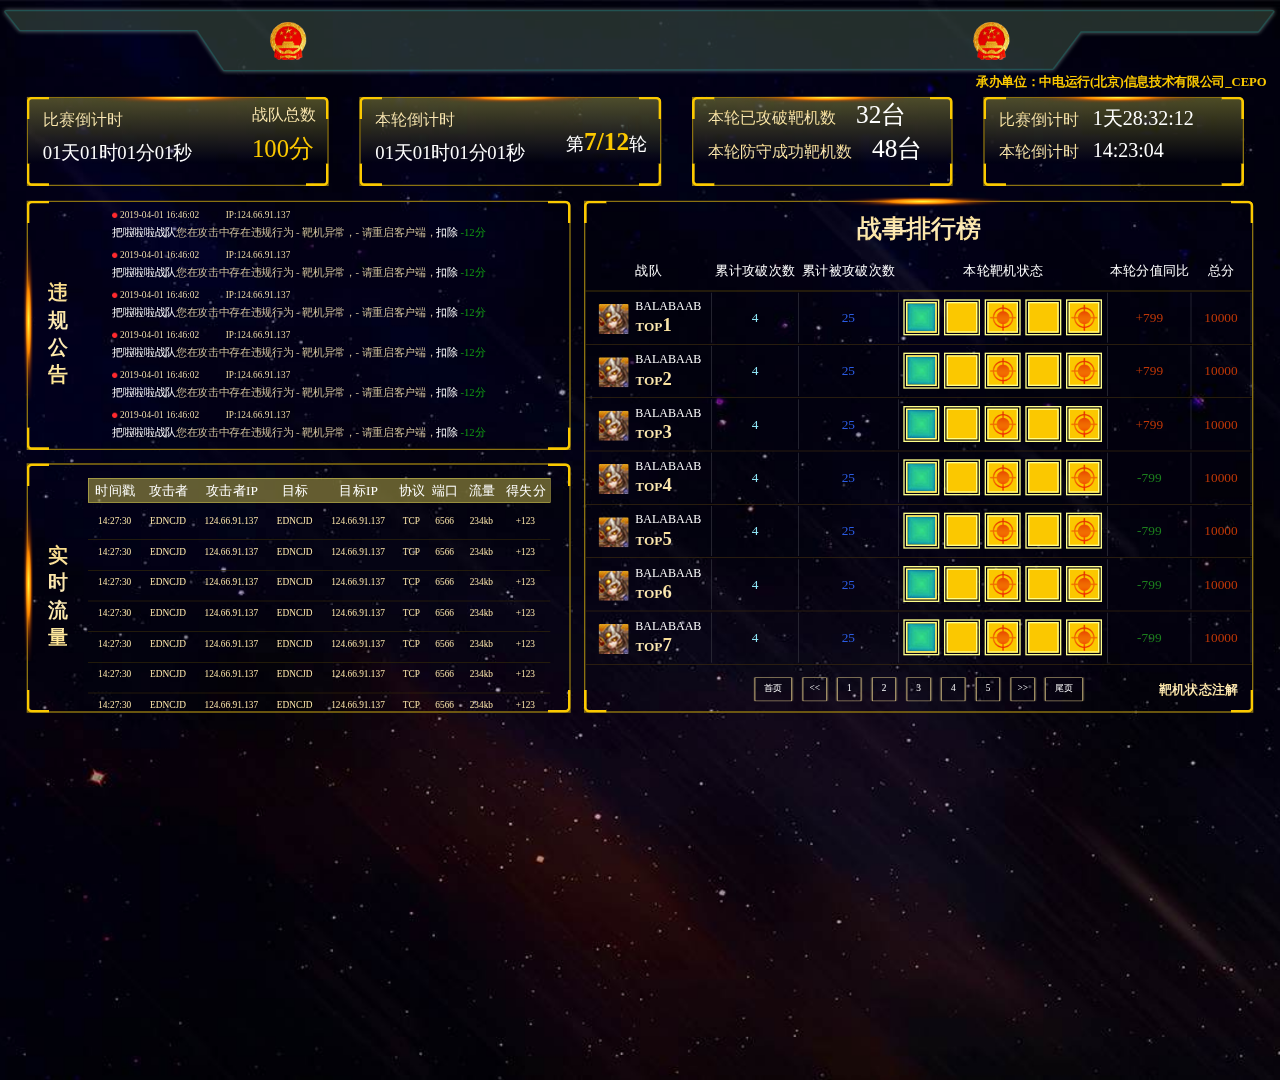
<file: src/裁判.html>
<!DOCTYPE html>
<html lang="en">
<head>
    <meta charset="UTF-8">
    <meta content="width=device-width, initial-scale=1.0, maximum-scale=1.0, user-scalable=0" name="viewport">
    <title>2019国家能源局信息安全攻防大赛</title>
    <link href="style/reset.css" rel="stylesheet" type="text/css"/>
    <link href="style/style.css" rel="stylesheet" type="text/css"/>
    <link href="style/content.css" rel="stylesheet" type="text/css"/>
</head>
<body>
<div class="content setWidHei" id="container">
    <div class="head">
        <div class="headbg">
            <div class="logoTxt"></div>
        </div>
        <div class="hostedBy">承办单位：中电运行(北京)信息技术有限公司_CEPO</div>
    </div>
    <div class="main">
        <!--裁判 头部相关-->
        <div class="judgmentT">
            <div class="match-box">
                <!--四个边角-->
                <span class="corner"></span>
                <span class="corner"></span>
                <span class="corner"></span>
                <span class="corner"></span>
                <!--四个边角结束-->

                <!--顶部光束-->
                <div class="light"></div>
                <!--顶部光束结束-->

                <div class="countdown">
                    <span class="txt">比赛倒计时</span>
                    <span class="time">01天01时01分01秒</span>
                </div>
                <div class="combat-team">
                    <span class="txt">战队总数</span>
                    <span class="sum">100分</span>
                </div>
            </div>
            <div class="match-box">
                <!--四个边角-->
                <span class="corner"></span>
                <span class="corner"></span>
                <span class="corner"></span>
                <span class="corner"></span>
                <!--四个边角结束-->

                <!--顶部光束-->
                <div class="light"></div>
                <!--顶部光束结束-->

                <div class="countdown">
                    <span class="txt">本轮倒计时</span>
                    <span class="time">01天01时01分01秒</span>
                </div>
                <div class="rounds">第<span><i>7</i>/<em>12</em></span>轮</div>
            </div>
            <div class="match-box W370">
                <!--四个边角-->
                <span class="corner"></span>
                <span class="corner"></span>
                <span class="corner"></span>
                <span class="corner"></span>
                <!--四个边角结束-->

                <!--顶部光束-->
                <div class="light"></div>
                <!--顶部光束结束-->

                <div class="attack"><span>本轮已攻破靶机数</span><i>32台</i></div>
                <div class="attack"><span>本轮防守成功靶机数</span><i>48台</i></div>
            </div>
            <div class="match-box W370">
                <!--四个边角-->
                <span class="corner"></span>
                <span class="corner"></span>
                <span class="corner"></span>
                <span class="corner"></span>
                <!--四个边角结束-->

                <!--顶部光束-->
                <div class="light"></div>
                <!--顶部光束结束-->

                <div class="match-cur"><span>比赛倒计时</span><i>1天28:32:12</i></div>
                <div class="match-cur"><span>本轮倒计时</span><i>14:23:04</i></div>
            </div>
        </div>
        <!--裁判 头部相关结束-->

        <!--裁判 左边相关-->
        <div class="judgmentL">

            <!--违规公告-->
            <div class="notice clearfix hei370">
                <!--四个边角-->
                <span class="corner"></span>
                <span class="corner"></span>
                <span class="corner"></span>
                <span class="corner"></span>
                <!--四个边角结束-->

                <!--左部光束-->
                <div class="ver-light"></div>
                <!--顶部光束结束-->

                <div class="title">违规公告</div>
                <ul class="list">
                    <li>
                        <div class="list-top">
                            <span class="date">2019-04-01  16:46:02</span>
                            <span class="ip">IP:124.66.91.137</span>
                        </div>
                        <div class="list-txt"><i class="white">把啦啦啦战队</i>您在攻击中存在违规行为 - 靶机异常，- 请重启客户端，<i
                            class="white">扣除</i> <i class="green">-12分</i></div>
                    </li>
                    <li>
                        <div class="list-top">
                            <span class="date">2019-04-01  16:46:02</span>
                            <span class="ip">IP:124.66.91.137</span>
                        </div>
                        <div class="list-txt"><i class="white">把啦啦啦战队</i>您在攻击中存在违规行为 - 靶机异常，- 请重启客户端，<i
                            class="white">扣除</i> <i class="green">-12分</i></div>
                    </li>
                    <li>
                        <div class="list-top">
                            <span class="date">2019-04-01  16:46:02</span>
                            <span class="ip">IP:124.66.91.137</span>
                        </div>
                        <div class="list-txt"><i class="white">把啦啦啦战队</i>您在攻击中存在违规行为 - 靶机异常，- 请重启客户端，<i
                            class="white">扣除</i> <i class="green">-12分</i></div>
                    </li>
                    <li>
                        <div class="list-top">
                            <span class="date">2019-04-01  16:46:02</span>
                            <span class="ip">IP:124.66.91.137</span>
                        </div>
                        <div class="list-txt"><i class="white">把啦啦啦战队</i>您在攻击中存在违规行为 - 靶机异常，- 请重启客户端，<i
                            class="white">扣除</i> <i class="green">-12分</i></div>
                    </li>
                    <li>
                        <div class="list-top">
                            <span class="date">2019-04-01  16:46:02</span>
                            <span class="ip">IP:124.66.91.137</span>
                        </div>
                        <div class="list-txt"><i class="white">把啦啦啦战队</i>您在攻击中存在违规行为 - 靶机异常，- 请重启客户端，<i
                            class="white">扣除</i> <i class="green">-12分</i></div>
                    </li>
                    <li>
                        <div class="list-top">
                            <span class="date">2019-04-01  16:46:02</span>
                            <span class="ip">IP:124.66.91.137</span>
                        </div>
                        <div class="list-txt"><i class="white">把啦啦啦战队</i>您在攻击中存在违规行为 - 靶机异常，- 请重启客户端，<i
                            class="white">扣除</i> <i class="green">-12分</i></div>
                    </li>
                    <li>
                        <div class="list-top">
                            <span class="date">2019-04-01  16:46:02</span>
                            <span class="ip">IP:124.66.91.137</span>
                        </div>
                        <div class="list-txt"><i class="white">把啦啦啦战队</i>您在攻击中存在违规行为 - 靶机异常，- 请重启客户端，<i
                            class="white">扣除</i> <i class="green">-12分</i></div>
                    </li>
                    <li>
                        <div class="list-top">
                            <span class="date">2019-04-01  16:46:02</span>
                            <span class="ip">IP:124.66.91.137</span>
                        </div>
                        <div class="list-txt"><i class="white">把啦啦啦战队</i>您在攻击中存在违规行为 - 靶机异常，- 请重启客户端，<i
                            class="white">扣除</i> <i class="green">-12分</i></div>
                    </li>
                    <li>
                        <div class="list-top">
                            <span class="date">2019-04-01  16:46:02</span>
                            <span class="ip">IP:124.66.91.137</span>
                        </div>
                        <div class="list-txt"><i class="white">把啦啦啦战队</i>您在攻击中存在违规行为 - 靶机异常，- 请重启客户端，<i
                            class="white">扣除</i> <i class="green">-12分</i></div>
                    </li>
                    <li>
                        <div class="list-top">
                            <span class="date">2019-04-01  16:46:02</span>
                            <span class="ip">IP:124.66.91.137</span>
                        </div>
                        <div class="list-txt"><i class="white">把啦啦啦战队</i>您在攻击中存在违规行为 - 靶机异常，- 请重启客户端，<i
                            class="white">扣除</i> <i class="green">-12分</i></div>
                    </li>
                </ul>

                <!--违规公告结束-->
            </div>

            <!--实时流量-->
            <div class="notice clearfix real hei370">
                <!--四个边角-->
                <span class="corner"></span>
                <span class="corner"></span>
                <span class="corner"></span>
                <span class="corner"></span>
                <!--四个边角结束-->

                <!--左部光束-->
                <div class="ver-light"></div>
                <!--顶部光束结束-->

                <div class="title">实时流量</div>

                <div class="cp_llright">
                    <ul class="cp_lhead">
                        <li class="cp_tablis wid80">时间戳</li>
                        <li class="cp_tablis wid80">攻击者</li>
                        <li class="cp_tablis wid110">攻击者IP</li>
                        <li class="cp_tablis wid80">目标</li>
                        <li class="cp_tablis wid110">目标IP</li>
                        <li class="cp_tablis wid50">协议</li>
                        <li class="cp_tablis wid50">端口</li>
                        <li class="cp_tablis wid60">流量</li>
                        <li class="cp_tablis wid72">得失分</li>
                    </ul>
                    <ul class="cp_ltable">
                        <div class="cp_ltable_li">
                            <li class="cp_tablis wid80">14:27:30</li>
                            <li class="cp_tablis wid80">EDNCJD</li>
                            <li class="cp_tablis wid110">124.66.91.137</li>
                            <li class="cp_tablis wid80">EDNCJD</li>
                            <li class="cp_tablis wid110">124.66.91.137</li>
                            <li class="cp_tablis wid50">TCP</li>
                            <li class="cp_tablis wid50">6566</li>
                            <li class="cp_tablis wid60">234kb</li>
                            <li class="cp_tablis wid72">+123</li>
                        </div>
                        <div class="cp_ltable_li">
                            <li class="cp_tablis wid80">14:27:30</li>
                            <li class="cp_tablis wid80">EDNCJD</li>
                            <li class="cp_tablis wid110">124.66.91.137</li>
                            <li class="cp_tablis wid80">EDNCJD</li>
                            <li class="cp_tablis wid110">124.66.91.137</li>
                            <li class="cp_tablis wid50">TCP</li>
                            <li class="cp_tablis wid50">6566</li>
                            <li class="cp_tablis wid60">234kb</li>
                            <li class="cp_tablis wid72">+123</li>
                        </div>
                        <div class="cp_ltable_li">
                            <li class="cp_tablis wid80">14:27:30</li>
                            <li class="cp_tablis wid80">EDNCJD</li>
                            <li class="cp_tablis wid110">124.66.91.137</li>
                            <li class="cp_tablis wid80">EDNCJD</li>
                            <li class="cp_tablis wid110">124.66.91.137</li>
                            <li class="cp_tablis wid50">TCP</li>
                            <li class="cp_tablis wid50">6566</li>
                            <li class="cp_tablis wid60">234kb</li>
                            <li class="cp_tablis wid72">+123</li>
                        </div>
                        <div class="cp_ltable_li">
                            <li class="cp_tablis wid80">14:27:30</li>
                            <li class="cp_tablis wid80">EDNCJD</li>
                            <li class="cp_tablis wid110">124.66.91.137</li>
                            <li class="cp_tablis wid80">EDNCJD</li>
                            <li class="cp_tablis wid110">124.66.91.137</li>
                            <li class="cp_tablis wid50">TCP</li>
                            <li class="cp_tablis wid50">6566</li>
                            <li class="cp_tablis wid60">234kb</li>
                            <li class="cp_tablis wid72">+123</li>
                        </div>
                        <div class="cp_ltable_li">
                            <li class="cp_tablis wid80">14:27:30</li>
                            <li class="cp_tablis wid80">EDNCJD</li>
                            <li class="cp_tablis wid110">124.66.91.137</li>
                            <li class="cp_tablis wid80">EDNCJD</li>
                            <li class="cp_tablis wid110">124.66.91.137</li>
                            <li class="cp_tablis wid50">TCP</li>
                            <li class="cp_tablis wid50">6566</li>
                            <li class="cp_tablis wid60">234kb</li>
                            <li class="cp_tablis wid72">+123</li>
                        </div>
                        <div class="cp_ltable_li">
                            <li class="cp_tablis wid80">14:27:30</li>
                            <li class="cp_tablis wid80">EDNCJD</li>
                            <li class="cp_tablis wid110">124.66.91.137</li>
                            <li class="cp_tablis wid80">EDNCJD</li>
                            <li class="cp_tablis wid110">124.66.91.137</li>
                            <li class="cp_tablis wid50">TCP</li>
                            <li class="cp_tablis wid50">6566</li>
                            <li class="cp_tablis wid60">234kb</li>
                            <li class="cp_tablis wid72">+123</li>
                        </div>
                        <div class="cp_ltable_li">
                            <li class="cp_tablis wid80">14:27:30</li>
                            <li class="cp_tablis wid80">EDNCJD</li>
                            <li class="cp_tablis wid110">124.66.91.137</li>
                            <li class="cp_tablis wid80">EDNCJD</li>
                            <li class="cp_tablis wid110">124.66.91.137</li>
                            <li class="cp_tablis wid50">TCP</li>
                            <li class="cp_tablis wid50">6566</li>
                            <li class="cp_tablis wid60">234kb</li>
                            <li class="cp_tablis wid72">+123</li>
                        </div>

                    </ul>
                </div>

                <!--违规公告结束-->
            </div>
        </div>
        <div class="judgmentR">
            <!--四个边角-->
            <span class="corner"></span>
            <span class="corner"></span>
            <span class="corner"></span>
            <span class="corner"></span>
            <!--四个边角结束-->
            <div class="light"></div>

            <div class="jdg_title txtJbYellow">战事排行榜</div>
            <ul class="jdg_table_head">
                <li class="jdg_thlis wid190">战队</li>
                <li class="jdg_thlis wid130">累计攻破次数</li>
                <li class="jdg_thlis wid150">累计被攻破次数</li>
                <li class="jdg_thlis wid314">本轮靶机状态</li>
                <li class="jdg_thlis wid125">本轮分值同比</li>
                <li class="jdg_thlis wid90">总分</li>
            </ul>
            <ul class="jdg_table_data">
                <div class="jdg_tdlis">
                    <li class="jdg_thlis wid190">
                        <div class="jdg_thlis_pic"><img src="images/zs_pic.jpg" width="100%" /> </div>
                        <div class="jdg_thlis_rig">
                            <div class="jdg_tr_num">BALABAAB</div>
                            <div class="jdg_tr_number txtJbYellow">TOP<span class="value">1</span></div>
                        </div>
                    </li>
                    <li class="jdg_thlis gj">4</li>
                    <li class="jdg_thlis bgj">25</li>
                    <li class="jdg_thlis wid314">
                        <span class="bj_state state1">
                            <span class="bj_snei">
                                <span class="bj_snpic"></span>
                            </span>
                        </span>
                        <span class="bj_state">
                            <span class="bj_snei">
                                <span class="bj_snpic"></span>
                            </span>
                        </span>
                        <span class="bj_state state2">
                            <span class="bj_snei">
                                <span class="bj_snpic"></span>
                            </span>
                        </span>
                        <span class="bj_state">
                            <span class="bj_snei">
                                <span class="bj_snpic"></span>
                            </span>
                        </span>
                        <span class="bj_state state2">
                            <span class="bj_snei">
                                <span class="bj_snpic"></span>
                            </span>
                        </span>
                    </li>
                    <li class="jdg_thlis fz redNum">+799</li>
                    <li class="jdg_thlis zf">10000</li>
                </div>
                <div class="jdg_tdlis">
                    <li class="jdg_thlis wid190">
                        <div class="jdg_thlis_pic"><img src="images/zs_pic.jpg" width="100%" /> </div>
                        <div class="jdg_thlis_rig">
                            <div class="jdg_tr_num">BALABAAB</div>
                            <div class="jdg_tr_number txtJbYellow">TOP<span class="value">2</span></div>
                        </div>
                    </li>
                    <li class="jdg_thlis gj">4</li>
                    <li class="jdg_thlis bgj">25</li>
                    <li class="jdg_thlis wid314">
                        <span class="bj_state state1">
                            <span class="bj_snei">
                                <span class="bj_snpic"></span>
                            </span>
                        </span>
                        <span class="bj_state">
                            <span class="bj_snei">
                                <span class="bj_snpic"></span>
                            </span>
                        </span>
                        <span class="bj_state state2">
                            <span class="bj_snei">
                                <span class="bj_snpic"></span>
                            </span>
                        </span>
                        <span class="bj_state">
                            <span class="bj_snei">
                                <span class="bj_snpic"></span>
                            </span>
                        </span>
                        <span class="bj_state state2">
                            <span class="bj_snei">
                                <span class="bj_snpic"></span>
                            </span>
                        </span>
                    </li>
                    <li class="jdg_thlis fz redNum">+799</li>
                    <li class="jdg_thlis zf">10000</li>
                </div>
                <div class="jdg_tdlis">
                    <li class="jdg_thlis wid190">
                        <div class="jdg_thlis_pic"><img src="images/zs_pic.jpg" width="100%" /> </div>
                        <div class="jdg_thlis_rig">
                            <div class="jdg_tr_num">BALABAAB</div>
                            <div class="jdg_tr_number txtJbYellow">TOP<span class="value">3</span></div>
                        </div>
                    </li>
                    <li class="jdg_thlis gj">4</li>
                    <li class="jdg_thlis bgj">25</li>
                    <li class="jdg_thlis wid314">
                        <span class="bj_state state1">
                            <span class="bj_snei">
                                <span class="bj_snpic"></span>
                            </span>
                        </span>
                        <span class="bj_state">
                            <span class="bj_snei">
                                <span class="bj_snpic"></span>
                            </span>
                        </span>
                        <span class="bj_state state2">
                            <span class="bj_snei">
                                <span class="bj_snpic"></span>
                            </span>
                        </span>
                        <span class="bj_state">
                            <span class="bj_snei">
                                <span class="bj_snpic"></span>
                            </span>
                        </span>
                        <span class="bj_state state2">
                            <span class="bj_snei">
                                <span class="bj_snpic"></span>
                            </span>
                        </span>
                    </li>
                    <li class="jdg_thlis fz redNum">+799</li>
                    <li class="jdg_thlis zf">10000</li>
                </div>
                <div class="jdg_tdlis">
                    <li class="jdg_thlis wid190">
                        <div class="jdg_thlis_pic"><img src="images/zs_pic.jpg" width="100%" /> </div>
                        <div class="jdg_thlis_rig">
                            <div class="jdg_tr_num">BALABAAB</div>
                            <div class="jdg_tr_number txtJbYellow">TOP<span class="value">4</span></div>
                        </div>
                    </li>
                    <li class="jdg_thlis gj">4</li>
                    <li class="jdg_thlis bgj">25</li>
                    <li class="jdg_thlis wid314">
                        <span class="bj_state state1">
                            <span class="bj_snei">
                                <span class="bj_snpic"></span>
                            </span>
                        </span>
                        <span class="bj_state">
                            <span class="bj_snei">
                                <span class="bj_snpic"></span>
                            </span>
                        </span>
                        <span class="bj_state state2">
                            <span class="bj_snei">
                                <span class="bj_snpic"></span>
                            </span>
                        </span>
                        <span class="bj_state">
                            <span class="bj_snei">
                                <span class="bj_snpic"></span>
                            </span>
                        </span>
                        <span class="bj_state state2">
                            <span class="bj_snei">
                                <span class="bj_snpic"></span>
                            </span>
                        </span>
                    </li>
                    <li class="jdg_thlis fz greenNum">-799</li>
                    <li class="jdg_thlis zf">10000</li>
                </div>
                <div class="jdg_tdlis">
                    <li class="jdg_thlis wid190">
                        <div class="jdg_thlis_pic"><img src="images/zs_pic.jpg" width="100%" /> </div>
                        <div class="jdg_thlis_rig">
                            <div class="jdg_tr_num">BALABAAB</div>
                            <div class="jdg_tr_number txtJbYellow">TOP<span class="value">5</span></div>
                        </div>
                    </li>
                    <li class="jdg_thlis gj">4</li>
                    <li class="jdg_thlis bgj">25</li>
                    <li class="jdg_thlis wid314">
                        <span class="bj_state state1">
                            <span class="bj_snei">
                                <span class="bj_snpic"></span>
                            </span>
                        </span>
                        <span class="bj_state">
                            <span class="bj_snei">
                                <span class="bj_snpic"></span>
                            </span>
                        </span>
                        <span class="bj_state state2">
                            <span class="bj_snei">
                                <span class="bj_snpic"></span>
                            </span>
                        </span>
                        <span class="bj_state">
                            <span class="bj_snei">
                                <span class="bj_snpic"></span>
                            </span>
                        </span>
                        <span class="bj_state state2">
                            <span class="bj_snei">
                                <span class="bj_snpic"></span>
                            </span>
                        </span>
                    </li>
                    <li class="jdg_thlis fz greenNum">-799</li>
                    <li class="jdg_thlis zf">10000</li>
                </div>
                <div class="jdg_tdlis">
                    <li class="jdg_thlis wid190">
                        <div class="jdg_thlis_pic"><img src="images/zs_pic.jpg" width="100%" /> </div>
                        <div class="jdg_thlis_rig">
                            <div class="jdg_tr_num">BALABAAB</div>
                            <div class="jdg_tr_number txtJbYellow">TOP<span class="value">6</span></div>
                        </div>
                    </li>
                    <li class="jdg_thlis gj">4</li>
                    <li class="jdg_thlis bgj">25</li>
                    <li class="jdg_thlis wid314">
                        <span class="bj_state state1">
                            <span class="bj_snei">
                                <span class="bj_snpic"></span>
                            </span>
                        </span>
                        <span class="bj_state">
                            <span class="bj_snei">
                                <span class="bj_snpic"></span>
                            </span>
                        </span>
                        <span class="bj_state state2">
                            <span class="bj_snei">
                                <span class="bj_snpic"></span>
                            </span>
                        </span>
                        <span class="bj_state">
                            <span class="bj_snei">
                                <span class="bj_snpic"></span>
                            </span>
                        </span>
                        <span class="bj_state state2">
                            <span class="bj_snei">
                                <span class="bj_snpic"></span>
                            </span>
                        </span>
                    </li>
                    <li class="jdg_thlis fz greenNum">-799</li>
                    <li class="jdg_thlis zf">10000</li>
                </div>
                <div class="jdg_tdlis">
                    <li class="jdg_thlis wid190">
                        <div class="jdg_thlis_pic"><img src="images/zs_pic.jpg" width="100%" /> </div>
                        <div class="jdg_thlis_rig">
                            <div class="jdg_tr_num">BALABAAB</div>
                            <div class="jdg_tr_number txtJbYellow">TOP<span class="value">7</span></div>
                        </div>
                    </li>
                    <li class="jdg_thlis gj">4</li>
                    <li class="jdg_thlis bgj">25</li>
                    <li class="jdg_thlis wid314">
                        <span class="bj_state state1">
                            <span class="bj_snei">
                                <span class="bj_snpic"></span>
                            </span>
                        </span>
                        <span class="bj_state">
                            <span class="bj_snei">
                                <span class="bj_snpic"></span>
                            </span>
                        </span>
                        <span class="bj_state state2">
                            <span class="bj_snei">
                                <span class="bj_snpic"></span>
                            </span>
                        </span>
                        <span class="bj_state">
                            <span class="bj_snei">
                                <span class="bj_snpic"></span>
                            </span>
                        </span>
                        <span class="bj_state state2">
                            <span class="bj_snei">
                                <span class="bj_snpic"></span>
                            </span>
                        </span>
                    </li>
                    <li class="jdg_thlis fz greenNum">-799</li>
                    <li class="jdg_thlis zf">10000</li>
                </div>
            </ul>

            <div class="pageS">
                <div class="page-num">
                    <a href="javascript:;" class="first">首页</a>
                    <a href="javascript:;">&lt;&lt;</a>
                    <a href="javascript:;">1</a>
                    <a href="javascript:;">2</a>
                    <a href="javascript:;">3</a>
                    <a href="javascript:;">4</a>
                    <a href="javascript:;">5</a>
                    <a href="javascript:;">&gt;&gt;</a>
                    <a href="javascript:;" class="last">尾页</a>
                </div>
            </div>

            <!--靶机状态注解-->
            <div class="bj_state_txt txtJbYellow">靶机状态注解</div>
            <div class="bj_st_tips"></div>
        </div>
    </div>
</div>
</body>
<script src="./js/jquery-1.8.2.min.js"></script>
<script src="./js/public.js"></script>
<script>
    //靶机状态注解
    $('.bj_state_txt').hover(function (){
        $('.bj_st_tips').fadeIn();
    },function (){
        $('.bj_st_tips').fadeOut();
    });
</script>
</html>
</file>
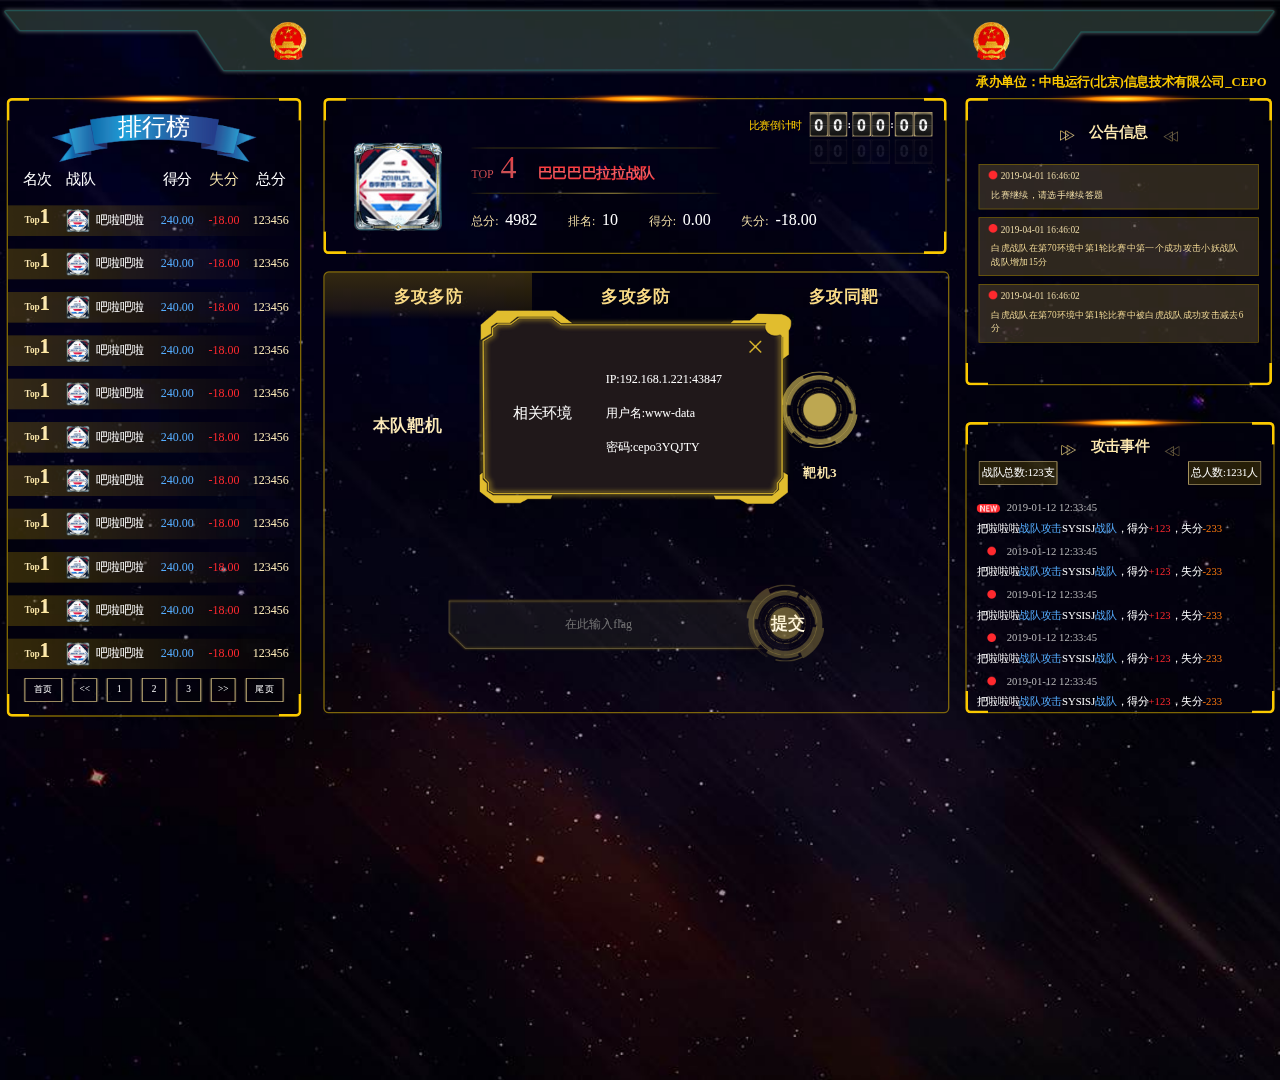
<file: src/选手-弹框.html>
<!DOCTYPE html>
<html lang="en">
<head>
    <meta charset="UTF-8">
    <meta content="width=device-width, initial-scale=1.0, maximum-scale=1.0, user-scalable=0" name="viewport">
    <title>2019国家能源局信息安全攻防大赛</title>
    <link href="style/reset.css" rel="stylesheet" type="text/css" />
    <link href="style/style.css" rel="stylesheet" type="text/css" />
    <link href="style/content.css" rel="stylesheet" type="text/css" />
    <link href="plugins/jcountdown/jcountdown.css" rel="stylesheet" type="text/css" />
    <style>

    </style>
</head>
<body>
<div class="content setWidHei" id="container">
    <div class="head">
        <div class="headbg">
            <div class="logoTxt"></div>
        </div>
        <div class="hostedBy">承办单位：中电运行(北京)信息技术有限公司_CEPO</div>
    </div>
    <div class="main">
        <!--左边相关信息-->
        <div class="playerL">
            <!--四个边角-->
            <span class="corner"></span>
            <span class="corner"></span>
            <span class="corner"></span>
            <span class="corner"></span>
            <!--四个边角结束-->

            <!--顶部光束-->
            <div class="light"></div>
            <!--顶部光束结束-->

            <!--排行榜-->
            <div class="ranking">
                <div class="title">排行榜</div>
                <div class="placing">
                    <span>名次</span>
                    <span>战队</span>
                    <span>得分</span>
                    <span>失分</span>
                    <span>总分</span>
                </div>
                <ul class="list">
                    <li>
                        <div class="placing-num">Top<i>1</i></div>
                        <div class="placing-team">
                            <span class="icon"><img src="images/icon.png"></span>
                            <span class="name">吧啦吧啦</span>
                        </div>
                        <div class="placing-score">240.00</div>
                        <div class="placing-lose">-18.00</div>
                        <div class="placing-total">123456</div>
                    </li>
                    <li>
                        <div class="placing-num">Top<i>1</i></div>
                        <div class="placing-team">
                            <span class="icon"><img src="images/icon.png"></span>
                            <span class="name">吧啦吧啦</span>
                        </div>
                        <div class="placing-score">240.00</div>
                        <div class="placing-lose">-18.00</div>
                        <div class="placing-total">123456</div>
                    </li>
                    <li>
                        <div class="placing-num">Top<i>1</i></div>
                        <div class="placing-team">
                            <span class="icon"><img src="images/icon.png"></span>
                            <span class="name">吧啦吧啦</span>
                        </div>
                        <div class="placing-score">240.00</div>
                        <div class="placing-lose">-18.00</div>
                        <div class="placing-total">123456</div>
                    </li>
                    <li>
                        <div class="placing-num">Top<i>1</i></div>
                        <div class="placing-team">
                            <span class="icon"><img src="images/icon.png"></span>
                            <span class="name">吧啦吧啦</span>
                        </div>
                        <div class="placing-score">240.00</div>
                        <div class="placing-lose">-18.00</div>
                        <div class="placing-total">123456</div>
                    </li>
                    <li>
                        <div class="placing-num">Top<i>1</i></div>
                        <div class="placing-team">
                            <span class="icon"><img src="images/icon.png"></span>
                            <span class="name">吧啦吧啦</span>
                        </div>
                        <div class="placing-score">240.00</div>
                        <div class="placing-lose">-18.00</div>
                        <div class="placing-total">123456</div>
                    </li>
                    <li>
                        <div class="placing-num">Top<i>1</i></div>
                        <div class="placing-team">
                            <span class="icon"><img src="images/icon.png"></span>
                            <span class="name">吧啦吧啦</span>
                        </div>
                        <div class="placing-score">240.00</div>
                        <div class="placing-lose">-18.00</div>
                        <div class="placing-total">123456</div>
                    </li>
                    <li>
                        <div class="placing-num">Top<i>1</i></div>
                        <div class="placing-team">
                            <span class="icon"><img src="images/icon.png"></span>
                            <span class="name">吧啦吧啦</span>
                        </div>
                        <div class="placing-score">240.00</div>
                        <div class="placing-lose">-18.00</div>
                        <div class="placing-total">123456</div>
                    </li>
                    <li>
                        <div class="placing-num">Top<i>1</i></div>
                        <div class="placing-team">
                            <span class="icon"><img src="images/icon.png"></span>
                            <span class="name">吧啦吧啦</span>
                        </div>
                        <div class="placing-score">240.00</div>
                        <div class="placing-lose">-18.00</div>
                        <div class="placing-total">123456</div>
                    </li>
                    <li>
                        <div class="placing-num">Top<i>1</i></div>
                        <div class="placing-team">
                            <span class="icon"><img src="images/icon.png"></span>
                            <span class="name">吧啦吧啦</span>
                        </div>
                        <div class="placing-score">240.00</div>
                        <div class="placing-lose">-18.00</div>
                        <div class="placing-total">123456</div>
                    </li>
                    <li>
                        <div class="placing-num">Top<i>1</i></div>
                        <div class="placing-team">
                            <span class="icon"><img src="images/icon.png"></span>
                            <span class="name">吧啦吧啦</span>
                        </div>
                        <div class="placing-score">240.00</div>
                        <div class="placing-lose">-18.00</div>
                        <div class="placing-total">123456</div>
                    </li>
                    <li>
                        <div class="placing-num">Top<i>1</i></div>
                        <div class="placing-team">
                            <span class="icon"><img src="images/icon.png"></span>
                            <span class="name">吧啦吧啦</span>
                        </div>
                        <div class="placing-score">240.00</div>
                        <div class="placing-lose">-18.00</div>
                        <div class="placing-total">123456</div>
                    </li>
                </ul>
                <div class="page-num">
                    <a href="javascript:;" class="first">首页</a>
                    <a href="javascript:;"><<</a>
                    <a href="javascript:;">1</a>
                    <a href="javascript:;">2</a>
                    <a href="javascript:;">3</a>
                    <a href="javascript:;">>></a>
                    <a href="javascript:;" class="last">尾页</a>
                </div>
            </div>
            <!--排行榜结束-->
        </div>

        <!--中间相关信息-->
        <div class="playerC">
            <div class="clan_info">
                <!--四个边角-->
                <span class="corner"></span>
                <span class="corner"></span>
                <span class="corner"></span>
                <span class="corner"></span>
                <!--四个边角结束-->

                <!--顶部光束-->
                <div class="light"></div>
                <!--顶部光束结束-->

                <!--比赛倒计时-->
                <div class="countDownTxt">
                    <span class="cdTxt">比赛倒计时</span>
                    <span class="cdFg1">:</span>
                    <span class="cdFg2">:</span>
                </div>
                <div class="countdown countdownnew" style="">
                    <!--<em>比赛倒计时</em>
                    <div class="time">
                        <span>1</span>
                        <span>4:</span>
                        <span>1</span>
                        <span>6:</span>
                        <span>0</span>
                        <span>0</span>
                    </div>-->
                </div>

                <!--战队相关信息-->
                <div class="clan_details" style="margin-top:65px;">
                    <div class="team_logo"><img src="images/icon.png" alt="战队LOGO"></div>
                    <div class="ranking_info">
                        <div class="ranking_details">
                            <span class="pos">TOP<i>4</i></span>
                            <span class="name">巴巴巴巴拉拉战队</span>
                        </div>
                        <div class="war_situation">
                            <span><i>总分:</i><em>4982</em></span>
                            <span><i>排名:</i><em>10</em></span>
                            <span><i>得分:</i><em>0.00</em></span>
                            <span><i>失分:</i><em>-18.00</em></span>
                        </div>
                    </div>
                </div>
            </div>
            <div class="target_drone">
                <ul class="tab">
                    <li class="cur">多攻多防</li>
                    <li>多攻多防</li>
                    <li>多攻同靶</li>
                </ul>
                <div class="drone-info">
                    <div class="droneL">本队靶机</div>
                    <ul class="drone-list">
                        <li>
                            <div class="drone-select">
                                <span class="out-circle"></span>
                                <span class="inner-circle"></span>
                            </div>
                            <div class="drone-txt">靶机1</div>
                        </li>
                        <li>
                            <div class="drone-select">
                                <span class="out-circle"></span>
                                <span class="inner-circle"></span>
                            </div>
                            <div class="drone-txt">靶机2</div>
                        </li>
                        <li>
                            <div class="drone-select">
                                <span class="out-circle"></span>
                                <span class="inner-circle"></span>
                            </div>
                            <div class="drone-txt">靶机3</div>
                        </li>
                    </ul>
                </div>
                <div class="flag">
                    <input type="text" placeholder="在此输入flag" class="flag-inpt">
                    <button class="submit">提交</button>
                </div>
            </div>

            <!--弹窗-->
            <div class="player-pop">
                <div class="pop-info">
                    <span class="pop-txtL"><i>相关环境</i></span>
                    <span class="pop-txtR">
                        <i>IP:192.168.1.221:43847</i>
                        <i>用户名:www-data</i>
                        <i>密码:cepo3YQJTY</i>
                    </span>
                    <div class="player-close"></div>
                </div>
            </div>
        </div>

        <!--右边相关信息-->
        <div class="playerR">
            <!--公告信息-->
            <div class="announcement">
                <!--四个边角-->
                <span class="corner"></span>
                <span class="corner"></span>
                <span class="corner"></span>
                <span class="corner"></span>
                <!--四个边角结束-->

                <!--顶部光束-->
                <div class="light"></div>
                <!--顶部光束结束-->

                <!--公告信息-->
                <div class="title">公告信息</div>
                <div class="ancmentPar scrollParent">
                    <ul class="ancmentUl scrollChild">
                        <li class="item">
                            <div class="date"><i><img src="images/icon-dot.png"></i><em>2019-04-01 16:46:02</em></div>
                            <div class="txt">比赛继续，请选手继续答题</div>
                        </li>
                        <li class="item">
                            <div class="date"><i><img src="images/icon-dot.png"></i><em>2019-04-01 16:46:02</em></div>
                            <div class="txt">白虎战队在第70环境中第1轮比赛中第一个成功攻击小妖战队
                                战队增加15分</div>
                        </li>
                        <li class="item">
                            <div class="date"><i><img src="images/icon-dot.png"></i><em>2019-04-01 16:46:02</em></div>
                            <div class="txt">白虎战队在第70环境中第1轮比赛中被白虎战队成功攻击减去6分</div>
                        </li>
                    </ul>
                </div>
            </div>
            <!--公告信息结束-->

            <!--攻击事件-->
            <div class="attack_events">
                <!--四个边角-->
                <span class="corner"></span>
                <span class="corner"></span>
                <span class="corner"></span>
                <span class="corner"></span>
                <!--四个边角结束-->

                <!--顶部光束-->
                <div class="light"></div>
                <!--顶部光束结束-->

                <div class="title">攻击事件</div>
                <div class="events-box">
                    <div class="clan">
                        <span>战队总数:<i>123</i>支</span>
                        <span>总人数:<i>1231</i>人</span>
                    </div>
                    <div class="xs_attack">
                        <ul class="events">
                            <li class="item">
                                <div class="date"><i class="new"></i><em>2019-01-12     12:33:45</em></div>
                                <div class="txt">把啦啦啦<span class="blue">战队攻击</span>SYSISJ<span class="blue">战队</span>，得分<span class="red">+123</span>，失分<span class="orange">-233</span></div>
                            </li>
                            <li class="item">
                                <div class="date"><i class="dot"></i><em>2019-01-12     12:33:45</em></div>
                                <div class="txt">把啦啦啦<span class="blue">战队攻击</span>SYSISJ<span class="blue">战队</span>，得分<span class="red">+123</span>，失分<span class="orange">-233</span></div>
                            </li>
                            <li class="item">
                                <div class="date"><i class="dot"></i><em>2019-01-12     12:33:45</em></div>
                                <div class="txt">把啦啦啦<span class="blue">战队攻击</span>SYSISJ<span class="blue">战队</span>，得分<span class="red">+123</span>，失分<span class="orange">-233</span></div>
                            </li>
                            <li class="item">
                                <div class="date"><i class="dot"></i><em>2019-01-12     12:33:45</em></div>
                                <div class="txt">把啦啦啦<span class="blue">战队攻击</span>SYSISJ<span class="blue">战队</span>，得分<span class="red">+123</span>，失分<span class="orange">-233</span></div>
                            </li>
                            <li class="item">
                                <div class="date"><i class="dot"></i><em>2019-01-12     12:33:45</em></div>
                                <div class="txt">把啦啦啦<span class="blue">战队攻击</span>SYSISJ<span class="blue">战队</span>，得分<span class="red">+123</span>，失分<span class="orange">-233</span></div>
                            </li>
                            <li class="item">
                                <div class="date"><i class="dot"></i><em>2019-01-12     12:33:45</em></div>
                                <div class="txt">把啦啦啦<span class="blue">战队攻击</span>SYSISJ<span class="blue">战队</span>，得分<span class="red">+123</span>，失分<span class="orange">-233</span></div>
                            </li>
                            <li class="item">
                                <div class="date"><i class="dot"></i><em>2019-01-12     12:33:45</em></div>
                                <div class="txt">把啦啦啦<span class="blue">战队攻击</span>SYSISJ<span class="blue">战队</span>，得分<span class="red">+123</span>，失分<span class="orange">-233</span></div>
                            </li>
                        </ul>
                    </div>

                </div>
            </div>
            <!--攻击事件结束-->
        </div>
    </div>


</div>
</body>
<script src="./js/jquery-1.8.2.min.js"></script>
<script src="./plugins/jcountdown/jquery.jcountdown.min.js"></script>
<script src="./js/public.js"></script>
<script>
   $(function (){
       timeCountDown();
       warningScroll();
   })
    //时间倒计时
    function timeCountDown(){
        var b = new Date;
        var b = -b.getTimezoneOffset() / 60;
        var i = '2019/05/30 10:00:00';
        var config = {
            timeText: i, //倒计时时间
            timeZone: b, //时区
            style: "flip", //显示的样式，可选值有flip,slide,metal,crystal
            color: "black", //显示的颜色，可选值white,black
            width: 0, //倒计时宽度
            textGroupSpace: 15, //天、时、分、秒之间间距
            textSpace: 0, //数字之间间距
            reflection: !0, //是否显示倒影
            reflectionOpacity: 10, //倒影透明度
            reflectionBlur: 0, //倒影模糊程度
            dayTextNumber: 2, //倒计时天数数字个数
            displayDay: !1, //是否显示天数
            displayHour: !0, //是否显示小时数
            displayMinute: !0, //是否显示分钟数
            displaySecond: !0, //是否显示秒数
            displayLabel: !1, //是否显示倒计时底部label
            onFinish: function() {}
        };
        $(".countdown").jCountdown(config);
    }

   //公告信息滚动
   function warningScroll(){
       setInterval(function (){
           var num = 0;
           var ele = '<li class="item">' +
               '<div class="date"><i><img src="images/icon-dot.png"></i><em>2019-04-01 16:46:02</em></div>' +
               '<div class="txt">白虎战队在第70环境中第1轮比赛中被白虎战队成功攻击减去6分</div>' +
               '</li>';
           $('.scrollChild').append(ele);

           var parentHei = $('.scrollParent').outerHeight();
           var totalHei = $('.scrollChild').outerHeight();
           var currScorllTop = $('.scrollParent').scrollTop();

           if(totalHei > parentHei){
               var timer = setInterval(function(){
                   num+=10;
                   if(num >= 110){
                       num = 110;

                       clearInterval(timer);
                   }
                   $('.scrollParent').scrollTop(num+currScorllTop);
               },50)
           }
       },3000)
   }

</script>
</html>
</file>
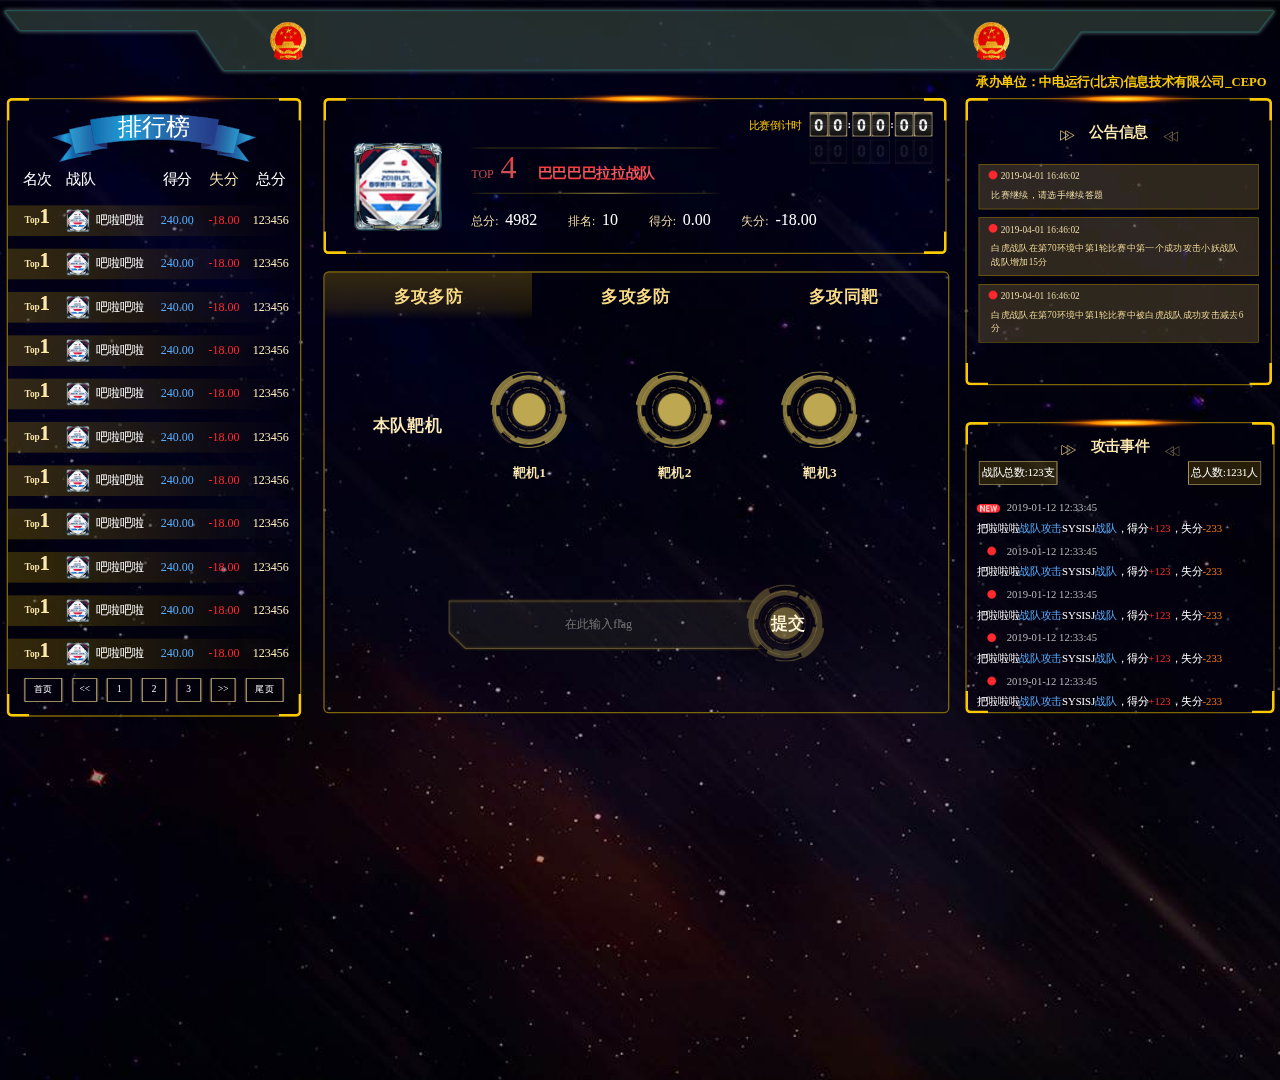
<file: src/选手.html>
<!DOCTYPE html>
<html lang="en">
<head>
    <meta charset="UTF-8">
    <meta content="width=device-width, initial-scale=1.0, maximum-scale=1.0, user-scalable=0" name="viewport">
    <title>2019国家能源局信息安全攻防大赛</title>
    <link href="style/reset.css" rel="stylesheet" type="text/css" />
    <link href="style/style.css" rel="stylesheet" type="text/css" />
    <link href="style/content.css" rel="stylesheet" type="text/css" />
    <link href="plugins/jcountdown/jcountdown.css" rel="stylesheet" type="text/css" />
    <style>

    </style>
</head>
<body>
<div class="content setWidHei" id="container">
    <div class="head">
        <div class="headbg">
            <div class="logoTxt"></div>
        </div>
        <div class="hostedBy">承办单位：中电运行(北京)信息技术有限公司_CEPO</div>
    </div>
    <div class="main">
        <!--左边相关信息-->
        <div class="playerL">
            <!--四个边角-->
            <span class="corner"></span>
            <span class="corner"></span>
            <span class="corner"></span>
            <span class="corner"></span>
            <!--四个边角结束-->

            <!--顶部光束-->
            <div class="light"></div>
            <!--顶部光束结束-->

            <!--排行榜-->
            <div class="ranking">
                <div class="title">排行榜</div>
                <div class="placing">
                    <span>名次</span>
                    <span>战队</span>
                    <span>得分</span>
                    <span>失分</span>
                    <span>总分</span>
                </div>
                <ul class="list">
                    <li>
                        <div class="placing-num">Top<i>1</i></div>
                        <div class="placing-team">
                            <span class="icon"><img src="images/icon.png"></span>
                            <span class="name">吧啦吧啦</span>
                        </div>
                        <div class="placing-score">240.00</div>
                        <div class="placing-lose">-18.00</div>
                        <div class="placing-total">123456</div>
                    </li>
                    <li>
                        <div class="placing-num">Top<i>1</i></div>
                        <div class="placing-team">
                            <span class="icon"><img src="images/icon.png"></span>
                            <span class="name">吧啦吧啦</span>
                        </div>
                        <div class="placing-score">240.00</div>
                        <div class="placing-lose">-18.00</div>
                        <div class="placing-total">123456</div>
                    </li>
                    <li>
                        <div class="placing-num">Top<i>1</i></div>
                        <div class="placing-team">
                            <span class="icon"><img src="images/icon.png"></span>
                            <span class="name">吧啦吧啦</span>
                        </div>
                        <div class="placing-score">240.00</div>
                        <div class="placing-lose">-18.00</div>
                        <div class="placing-total">123456</div>
                    </li>
                    <li>
                        <div class="placing-num">Top<i>1</i></div>
                        <div class="placing-team">
                            <span class="icon"><img src="images/icon.png"></span>
                            <span class="name">吧啦吧啦</span>
                        </div>
                        <div class="placing-score">240.00</div>
                        <div class="placing-lose">-18.00</div>
                        <div class="placing-total">123456</div>
                    </li>
                    <li>
                        <div class="placing-num">Top<i>1</i></div>
                        <div class="placing-team">
                            <span class="icon"><img src="images/icon.png"></span>
                            <span class="name">吧啦吧啦</span>
                        </div>
                        <div class="placing-score">240.00</div>
                        <div class="placing-lose">-18.00</div>
                        <div class="placing-total">123456</div>
                    </li>
                    <li>
                        <div class="placing-num">Top<i>1</i></div>
                        <div class="placing-team">
                            <span class="icon"><img src="images/icon.png"></span>
                            <span class="name">吧啦吧啦</span>
                        </div>
                        <div class="placing-score">240.00</div>
                        <div class="placing-lose">-18.00</div>
                        <div class="placing-total">123456</div>
                    </li>
                    <li>
                        <div class="placing-num">Top<i>1</i></div>
                        <div class="placing-team">
                            <span class="icon"><img src="images/icon.png"></span>
                            <span class="name">吧啦吧啦</span>
                        </div>
                        <div class="placing-score">240.00</div>
                        <div class="placing-lose">-18.00</div>
                        <div class="placing-total">123456</div>
                    </li>
                    <li>
                        <div class="placing-num">Top<i>1</i></div>
                        <div class="placing-team">
                            <span class="icon"><img src="images/icon.png"></span>
                            <span class="name">吧啦吧啦</span>
                        </div>
                        <div class="placing-score">240.00</div>
                        <div class="placing-lose">-18.00</div>
                        <div class="placing-total">123456</div>
                    </li>
                    <li>
                        <div class="placing-num">Top<i>1</i></div>
                        <div class="placing-team">
                            <span class="icon"><img src="images/icon.png"></span>
                            <span class="name">吧啦吧啦</span>
                        </div>
                        <div class="placing-score">240.00</div>
                        <div class="placing-lose">-18.00</div>
                        <div class="placing-total">123456</div>
                    </li>
                    <li>
                        <div class="placing-num">Top<i>1</i></div>
                        <div class="placing-team">
                            <span class="icon"><img src="images/icon.png"></span>
                            <span class="name">吧啦吧啦</span>
                        </div>
                        <div class="placing-score">240.00</div>
                        <div class="placing-lose">-18.00</div>
                        <div class="placing-total">123456</div>
                    </li>
                    <li>
                        <div class="placing-num">Top<i>1</i></div>
                        <div class="placing-team">
                            <span class="icon"><img src="images/icon.png"></span>
                            <span class="name">吧啦吧啦</span>
                        </div>
                        <div class="placing-score">240.00</div>
                        <div class="placing-lose">-18.00</div>
                        <div class="placing-total">123456</div>
                    </li>
                </ul>
                <div class="page-num">
                    <a href="javascript:;" class="first">首页</a>
                    <a href="javascript:;"><<</a>
                    <a href="javascript:;">1</a>
                    <a href="javascript:;">2</a>
                    <a href="javascript:;">3</a>
                    <a href="javascript:;">>></a>
                    <a href="javascript:;" class="last">尾页</a>
                </div>
            </div>
            <!--排行榜结束-->
        </div>

        <!--中间相关信息-->
        <div class="playerC">
            <div class="clan_info">
                <!--四个边角-->
                <span class="corner"></span>
                <span class="corner"></span>
                <span class="corner"></span>
                <span class="corner"></span>
                <!--四个边角结束-->

                <!--顶部光束-->
                <div class="light"></div>
                <!--顶部光束结束-->

                <!--比赛倒计时-->
                <div class="countDownTxt">
                    <span class="cdTxt">比赛倒计时</span>
                    <span class="cdFg1">:</span>
                    <span class="cdFg2">:</span>
                </div>
                <div class="countdown countdownnew" style="">
                    <!--<em>比赛倒计时</em>
                    <div class="time">
                        <span>1</span>
                        <span>4:</span>
                        <span>1</span>
                        <span>6:</span>
                        <span>0</span>
                        <span>0</span>
                    </div>-->
                </div>

                <!--战队相关信息-->
                <div class="clan_details" style="margin-top:65px;">
                    <div class="team_logo"><img src="images/icon.png" alt="战队LOGO"></div>
                    <div class="ranking_info">
                        <div class="ranking_details">
                            <span class="pos">TOP<i>4</i></span>
                            <span class="name">巴巴巴巴拉拉战队</span>
                        </div>
                        <div class="war_situation">
                            <span><i>总分:</i><em>4982</em></span>
                            <span><i>排名:</i><em>10</em></span>
                            <span><i>得分:</i><em>0.00</em></span>
                            <span><i>失分:</i><em>-18.00</em></span>
                        </div>
                    </div>
                </div>
            </div>
            <div class="target_drone">
                <ul class="tab">
                    <li class="cur">多攻多防</li>
                    <li>多攻多防</li>
                    <li>多攻同靶</li>
                </ul>
                <div class="drone-info">
                    <div class="droneL">本队靶机</div>
                    <ul class="drone-list">
                        <li>
                            <div class="drone-select">
                                <span class="out-circle"></span>
                                <span class="inner-circle"></span>
                            </div>
                            <div class="drone-txt">靶机1</div>
                        </li>
                        <li>
                            <div class="drone-select">
                                <span class="out-circle"></span>
                                <span class="inner-circle"></span>
                            </div>
                            <div class="drone-txt">靶机2</div>
                        </li>
                        <li>
                            <div class="drone-select">
                                <span class="out-circle"></span>
                                <span class="inner-circle"></span>
                            </div>
                            <div class="drone-txt">靶机3</div>
                        </li>
                    </ul>
                </div>
                <div class="flag">
                    <input type="text" placeholder="在此输入flag" class="flag-inpt">
                    <button class="submit">提交</button>
                </div>
            </div>
        </div>

        <!--右边相关信息-->
        <div class="playerR">
            <!--公告信息-->
            <div class="announcement">
                <!--四个边角-->
                <span class="corner"></span>
                <span class="corner"></span>
                <span class="corner"></span>
                <span class="corner"></span>
                <!--四个边角结束-->

                <!--顶部光束-->
                <div class="light"></div>
                <!--顶部光束结束-->

                <!--公告信息-->
                <div class="title">公告信息</div>
                <div class="ancmentPar scrollParent">
                    <ul class="ancmentUl scrollChild">
                        <li class="item">
                            <div class="date"><i><img src="images/icon-dot.png"></i><em>2019-04-01 16:46:02</em></div>
                            <div class="txt">比赛继续，请选手继续答题</div>
                        </li>
                        <li class="item">
                            <div class="date"><i><img src="images/icon-dot.png"></i><em>2019-04-01 16:46:02</em></div>
                            <div class="txt">白虎战队在第70环境中第1轮比赛中第一个成功攻击小妖战队
                                战队增加15分</div>
                        </li>
                        <li class="item">
                            <div class="date"><i><img src="images/icon-dot.png"></i><em>2019-04-01 16:46:02</em></div>
                            <div class="txt">白虎战队在第70环境中第1轮比赛中被白虎战队成功攻击减去6分</div>
                        </li>
                    </ul>
                </div>
            </div>
            <!--公告信息结束-->

            <!--攻击事件-->
            <div class="attack_events">
                <!--四个边角-->
                <span class="corner"></span>
                <span class="corner"></span>
                <span class="corner"></span>
                <span class="corner"></span>
                <!--四个边角结束-->

                <!--顶部光束-->
                <div class="light"></div>
                <!--顶部光束结束-->

                <div class="title">攻击事件</div>
                <div class="events-box">
                    <div class="clan">
                        <span>战队总数:<i>123</i>支</span>
                        <span>总人数:<i>1231</i>人</span>
                    </div>
                    <div class="xs_attack">
                        <ul class="events">
                            <li class="item">
                                <div class="date"><i class="new"></i><em>2019-01-12     12:33:45</em></div>
                                <div class="txt">把啦啦啦<span class="blue">战队攻击</span>SYSISJ<span class="blue">战队</span>，得分<span class="red">+123</span>，失分<span class="orange">-233</span></div>
                            </li>
                            <li class="item">
                                <div class="date"><i class="dot"></i><em>2019-01-12     12:33:45</em></div>
                                <div class="txt">把啦啦啦<span class="blue">战队攻击</span>SYSISJ<span class="blue">战队</span>，得分<span class="red">+123</span>，失分<span class="orange">-233</span></div>
                            </li>
                            <li class="item">
                                <div class="date"><i class="dot"></i><em>2019-01-12     12:33:45</em></div>
                                <div class="txt">把啦啦啦<span class="blue">战队攻击</span>SYSISJ<span class="blue">战队</span>，得分<span class="red">+123</span>，失分<span class="orange">-233</span></div>
                            </li>
                            <li class="item">
                                <div class="date"><i class="dot"></i><em>2019-01-12     12:33:45</em></div>
                                <div class="txt">把啦啦啦<span class="blue">战队攻击</span>SYSISJ<span class="blue">战队</span>，得分<span class="red">+123</span>，失分<span class="orange">-233</span></div>
                            </li>
                            <li class="item">
                                <div class="date"><i class="dot"></i><em>2019-01-12     12:33:45</em></div>
                                <div class="txt">把啦啦啦<span class="blue">战队攻击</span>SYSISJ<span class="blue">战队</span>，得分<span class="red">+123</span>，失分<span class="orange">-233</span></div>
                            </li>
                            <li class="item">
                                <div class="date"><i class="dot"></i><em>2019-01-12     12:33:45</em></div>
                                <div class="txt">把啦啦啦<span class="blue">战队攻击</span>SYSISJ<span class="blue">战队</span>，得分<span class="red">+123</span>，失分<span class="orange">-233</span></div>
                            </li>
                            <li class="item">
                                <div class="date"><i class="dot"></i><em>2019-01-12     12:33:45</em></div>
                                <div class="txt">把啦啦啦<span class="blue">战队攻击</span>SYSISJ<span class="blue">战队</span>，得分<span class="red">+123</span>，失分<span class="orange">-233</span></div>
                            </li>
                        </ul>
                    </div>

                </div>
            </div>
            <!--攻击事件结束-->
        </div>
    </div>
</div>
</body>
<script src="./js/jquery-1.8.2.min.js"></script>
<script src="./plugins/jcountdown/jquery.jcountdown.min.js"></script>
<script src="./js/public.js"></script>
<script>
   $(function (){
       timeCountDown();
       warningScroll();
   })
    //时间倒计时
    function timeCountDown(){
        var b = new Date;
        var b = -b.getTimezoneOffset() / 60;
        var i = '2019/05/30 10:00:00';
        var config = {
            timeText: i, //倒计时时间
            timeZone: b, //时区
            style: "flip", //显示的样式，可选值有flip,slide,metal,crystal
            color: "black", //显示的颜色，可选值white,black
            width: 0, //倒计时宽度
            textGroupSpace: 15, //天、时、分、秒之间间距
            textSpace: 0, //数字之间间距
            reflection: !0, //是否显示倒影
            reflectionOpacity: 10, //倒影透明度
            reflectionBlur: 0, //倒影模糊程度
            dayTextNumber: 2, //倒计时天数数字个数
            displayDay: !1, //是否显示天数
            displayHour: !0, //是否显示小时数
            displayMinute: !0, //是否显示分钟数
            displaySecond: !0, //是否显示秒数
            displayLabel: !1, //是否显示倒计时底部label
            onFinish: function() {}
        };
        $(".countdown").jCountdown(config);
    }

   //公告信息滚动
   function warningScroll(){
       setInterval(function (){
           var num = 0;
           var ele = '<li class="item">' +
               '<div class="date"><i><img src="images/icon-dot.png"></i><em>2019-04-01 16:46:02</em></div>' +
               '<div class="txt">白虎战队在第70环境中第1轮比赛中被白虎战队成功攻击减去6分</div>' +
               '</li>';
           $('.scrollChild').append(ele);

           var parentHei = $('.scrollParent').outerHeight();
           var totalHei = $('.scrollChild').outerHeight();
           var currScorllTop = $('.scrollParent').scrollTop();

           if(totalHei > parentHei){
               var timer = setInterval(function(){
                   num+=10;
                   if(num >= 110){
                       num = 110;

                       clearInterval(timer);
                   }
                   $('.scrollParent').scrollTop(num+currScorllTop);
               },50)
           }
       },3000)
   }

</script>
</html>
</file>
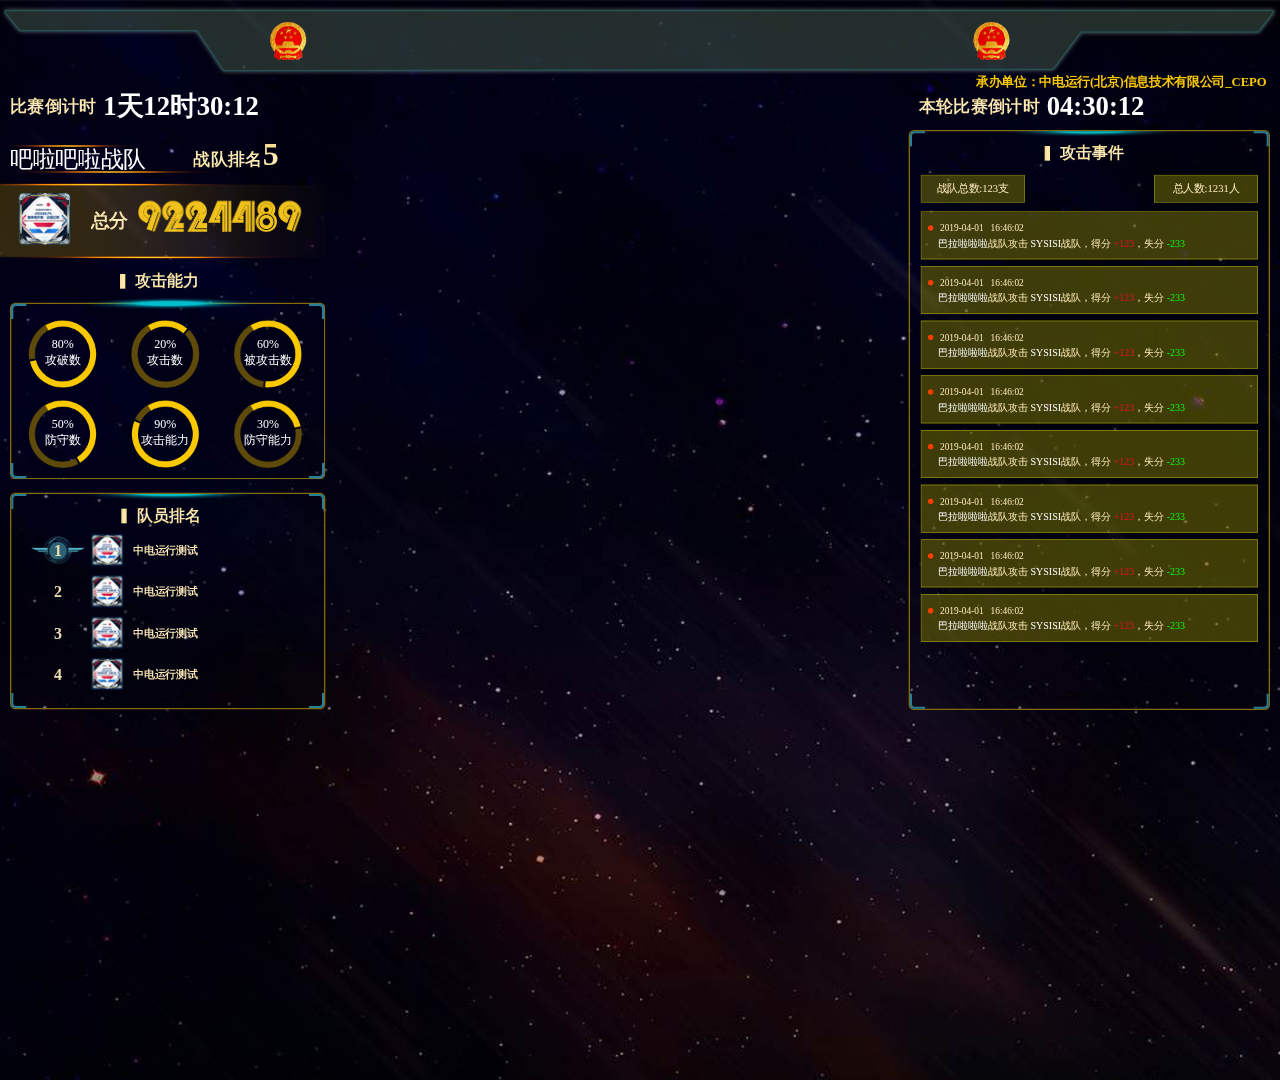
<file: src/队伍详情.html>
<!DOCTYPE html>
<html lang="en">
<head>
    <meta charset="UTF-8">
    <meta content="width=device-width, initial-scale=1.0, maximum-scale=1.0, user-scalable=0" name="viewport">
    <title>2019国家能源局信息安全攻防大赛</title>
    <link href="style/reset.css" rel="stylesheet" type="text/css" />
    <link href="style/style.css" rel="stylesheet" type="text/css" />
    <link href="style/content.css" rel="stylesheet" type="text/css" />
    <link href="style/perfect-scrollbar.min.css" rel="stylesheet" type="text/css" />
</head>
<body>
    <div class="content" id="container">
        <div class="head">
            <div class="headbg">
                <div class="logoTxt"></div>
            </div>
            <div class="hostedBy">承办单位：中电运行(北京)信息技术有限公司_CEPO</div>
        </div>
        <div class="main">
            <div class="dw_left">
                <div class="dw_la">
                    <span class="dw_la_txt txtJbYellow">比赛倒计时</span>
                    <span class="dw_la_val">1天12时30:12</span>
                </div>
                <div class="dw_lb">
                    <span class="dw_lb_txt">吧啦吧啦战队</span>
                    <span class="dw_lb_val txtJbYellow">战队排名<span class="dw_lb_valnum">5</span></span>
                </div>
                <div class="dw_lc">
                    <div class="dw_lc_pic"><img src="images/icon.png" width="100%" height="100%" /></div>
                    <div class="dw_lc_txt txtJbYellow">总分</div>
                    <div class="dw_lc_val totalScore"></div>
                </div>

                <!--攻击能力-->
                <div class="dw_attack">
                    <div class="dw_attack_title">
                        <span class="dw_at_border"></span>
                        <span class="dw_at_txt txtJbYellow">攻击能力</span>
                    </div>

                    <div class="dw_crt">
                        <!--4个角和亮光-->
                        <span class="tmlisRadius leftTop"></span>
                        <span class="tmlisRadius rightTop"></span>
                        <span class="tmlisRadius rightBottom"></span>
                        <span class="tmlisRadius leftBottom"></span>
                        <span class="tmlisLight"></span>

                        <div class="dw_crt_lis">
                            <!--图表-->
                            <div class="dw_crt_info" id="crt_gps"></div>
                            <div class="dw_crt_txt">
                                <span class="dw_crtt_val"></span>
                                <span class="dw_crtt_key">攻破数</span>
                            </div>
                        </div>
                        <div class="dw_crt_lis">
                            <!--图表-->
                            <div class="dw_crt_info" id="crt_gjs"></div>
                            <div class="dw_crt_txt">
                                <span class="dw_crtt_val"></span>
                                <span class="dw_crtt_key">攻击数</span>
                            </div>
                        </div>
                        <div class="dw_crt_lis">
                            <!--图表-->
                            <div class="dw_crt_info" id="crt_bgjs"></div>
                            <div class="dw_crt_txt">
                                <span class="dw_crtt_val"></span>
                                <span class="dw_crtt_key">被攻击数</span>
                            </div>
                        </div>
                        <div class="dw_crt_lis">
                            <!--图表-->
                            <div class="dw_crt_info" id="crt_fss"></div>
                            <div class="dw_crt_txt">
                                <span class="dw_crtt_val"></span>
                                <span class="dw_crtt_key">防守数</span>
                            </div>
                        </div>
                        <div class="dw_crt_lis">
                            <!--图表-->
                            <div class="dw_crt_info" id="crt_gjnl"></div>
                            <div class="dw_crt_txt">
                                <span class="dw_crtt_val"></span>
                                <span class="dw_crtt_key">攻击能力</span>
                            </div>
                        </div>
                        <div class="dw_crt_lis">
                            <!--图表-->
                            <div class="dw_crt_info" id="crt_fsnl"></div>
                            <div class="dw_crt_txt">
                                <span class="dw_crtt_val"></span>
                                <span class="dw_crtt_key">防守能力</span>
                            </div>
                        </div>

                    </div>
                </div>

                <!--队员排名-->
                <div class="dw_crtpm">
                    <!--4个角和亮光-->
                    <span class="tmlisRadius leftTop"></span>
                    <span class="tmlisRadius rightTop"></span>
                    <span class="tmlisRadius rightBottom"></span>
                    <span class="tmlisRadius leftBottom"></span>
                    <span class="tmlisLight"></span>

                    <div class="dw_attack_title">
                        <span class="dw_at_border"></span>
                        <span class="dw_at_txt txtJbYellow">队员排名</span>
                    </div>
                    <ul class="trpInner">
                        <li class="trpInnerLis">
                            <span class="trpLisNum hasBg">1</span>
                            <span class="trpLisPic"><img src="images/zk2.png" width="100%" height="100%"></span>
                            <span class="trpLisName txtJbYellow">中电运行测试</span>
                        </li>
                        <li class="trpInnerLis">
                            <span class="trpLisNum">2</span>
                            <span class="trpLisPic"><img src="images/zk2.png" width="100%" height="100%"></span>
                            <span class="trpLisName txtJbYellow">中电运行测试</span>
                        </li>
                        <li class="trpInnerLis">
                            <span class="trpLisNum">3</span>
                            <span class="trpLisPic"><img src="images/zk2.png" width="100%" height="100%"></span>
                            <span class="trpLisName txtJbYellow">中电运行测试</span>
                        </li>
                        <li class="trpInnerLis">
                            <span class="trpLisNum">4</span>
                            <span class="trpLisPic"><img src="images/zk2.png" width="100%" height="100%"></span>
                            <span class="trpLisName txtJbYellow">中电运行测试</span>
                        </li>
                    </ul>
                </div>

            </div>
            <div class="dw_center"></div>
            <div class="dw_rig">
                <div class="dw_la">
                    <span class="dw_la_txt txtJbYellow">本轮比赛倒计时</span>
                    <span class="dw_la_val">04:30:12</span>
                </div>
                <div class="dw_gjsj">
                    <!--4个角和亮光-->
                    <span class="tmlisRadius leftTop"></span>
                    <span class="tmlisRadius rightTop"></span>
                    <span class="tmlisRadius rightBottom"></span>
                    <span class="tmlisRadius leftBottom"></span>
                    <span class="tmlisLight"></span>

                    <div class="dw_attack_title">
                        <span class="dw_at_border"></span>
                        <span class="dw_at_txt txtJbYellow">攻击事件</span>
                    </div>
                    <div class="dw_attact_tcount">
                        <div class="dw_at_lis">战队总数:123支</div>
                        <div class="dw_at_lis floatright">总人数:1231人</div>
                    </div>

                    <div class="dw_attact_data scrollParent">
                        <ul class="dw_attact_dataul attackData scrollChild">
                            <li class="dw_adlis">
                                <div class="dw_adlis_time">
                                    <span class="dw_adt_cir"></span>
                                    <span class="dw_adt_d">2019-04-01&nbsp;&nbsp;&nbsp;16:46:02</span>
                                </div>
                                <div class="dw_adlis_desc">
                                    <span class="dw_name">巴拉啦啦啦</span>战队攻击
                                    <span class="dw_name">SYSISI</span>战队，得分
                                    <span class="dw_df">+123</span>，失分
                                    <span class="dw_sf">-233</span>
                                </div>
                            </li>

                            <li class="dw_adlis">
                                <div class="dw_adlis_time">
                                    <span class="dw_adt_cir"></span>
                                    <span class="dw_adt_d">2019-04-01&nbsp;&nbsp;&nbsp;16:46:02</span>
                                </div>
                                <div class="dw_adlis_desc">
                                    <span class="dw_name">巴拉啦啦啦</span>战队攻击
                                    <span class="dw_name">SYSISI</span>战队，得分
                                    <span class="dw_df">+123</span>，失分
                                    <span class="dw_sf">-233</span>
                                </div>
                            </li>

                            <li class="dw_adlis">
                                <div class="dw_adlis_time">
                                    <span class="dw_adt_cir"></span>
                                    <span class="dw_adt_d">2019-04-01&nbsp;&nbsp;&nbsp;16:46:02</span>
                                </div>
                                <div class="dw_adlis_desc">
                                    <span class="dw_name">巴拉啦啦啦</span>战队攻击
                                    <span class="dw_name">SYSISI</span>战队，得分
                                    <span class="dw_df">+123</span>，失分
                                    <span class="dw_sf">-233</span>
                                </div>
                            </li>

                            <li class="dw_adlis">
                                <div class="dw_adlis_time">
                                    <span class="dw_adt_cir"></span>
                                    <span class="dw_adt_d">2019-04-01&nbsp;&nbsp;&nbsp;16:46:02</span>
                                </div>
                                <div class="dw_adlis_desc">
                                    <span class="dw_name">巴拉啦啦啦</span>战队攻击
                                    <span class="dw_name">SYSISI</span>战队，得分
                                    <span class="dw_df">+123</span>，失分
                                    <span class="dw_sf">-233</span>
                                </div>
                            </li>

                            <li class="dw_adlis">
                                <div class="dw_adlis_time">
                                    <span class="dw_adt_cir"></span>
                                    <span class="dw_adt_d">2019-04-01&nbsp;&nbsp;&nbsp;16:46:02</span>
                                </div>
                                <div class="dw_adlis_desc">
                                    <span class="dw_name">巴拉啦啦啦</span>战队攻击
                                    <span class="dw_name">SYSISI</span>战队，得分
                                    <span class="dw_df">+123</span>，失分
                                    <span class="dw_sf">-233</span>
                                </div>
                            </li>

                            <li class="dw_adlis">
                                <div class="dw_adlis_time">
                                    <span class="dw_adt_cir"></span>
                                    <span class="dw_adt_d">2019-04-01&nbsp;&nbsp;&nbsp;16:46:02</span>
                                </div>
                                <div class="dw_adlis_desc">
                                    <span class="dw_name">巴拉啦啦啦</span>战队攻击
                                    <span class="dw_name">SYSISI</span>战队，得分
                                    <span class="dw_df">+123</span>，失分
                                    <span class="dw_sf">-233</span>
                                </div>
                            </li>

                            <li class="dw_adlis">
                                <div class="dw_adlis_time">
                                    <span class="dw_adt_cir"></span>
                                    <span class="dw_adt_d">2019-04-01&nbsp;&nbsp;&nbsp;16:46:02</span>
                                </div>
                                <div class="dw_adlis_desc">
                                    <span class="dw_name">巴拉啦啦啦</span>战队攻击
                                    <span class="dw_name">SYSISI</span>战队，得分
                                    <span class="dw_df">+123</span>，失分
                                    <span class="dw_sf">-233</span>
                                </div>
                            </li>

                            <li class="dw_adlis">
                                <div class="dw_adlis_time">
                                    <span class="dw_adt_cir"></span>
                                    <span class="dw_adt_d">2019-04-01&nbsp;&nbsp;&nbsp;16:46:02</span>
                                </div>
                                <div class="dw_adlis_desc">
                                    <span class="dw_name">巴拉啦啦啦</span>战队攻击
                                    <span class="dw_name">SYSISI</span>战队，得分
                                    <span class="dw_df">+123</span>，失分
                                    <span class="dw_sf">-233</span>
                                </div>
                            </li>
                        </ul>
                    </div>
                </div>
            </div>
        </div>
    </div>
</body>
<script src="./js/jquery-1.8.2.min.js"></script>
<!--<script src="http://echarts.baidu.com/build/dist/echarts.js"></script>-->
<script src="./js/echarts.js"></script>
<script src="./js/perfect-scrollbar.jquery.js"></script>
<script src="./js/public.js"></script>
<script >
    $(function (){
        allScore();
        attackScroll();
        attackCrt();
    });

    //总分数字
    var totalScore = '9224489';             //总分
    function allScore(){
        var eleArr = [];
        for(var i=0;i<totalScore.length;i++){
            var ele = '<img src="images/number/'+totalScore[i]+'.png" />';
            eleArr.push(ele);
        }
        $('.totalScore').append(eleArr.join(''));
    }

    //攻击事件滚动
    function attackScroll(){
        setInterval(function (){

            var num = 0;
            var ele = '<li class="dw_adlis">' +
                '<div class="dw_adlis_time">' +
                '<span class="dw_adt_cir"></span>' +
                '<span class="dw_adt_d">2019-04-01&nbsp;&nbsp;&nbsp;16:46:02</span>' +
                '</div>' +
                '<div class="dw_adlis_desc">' +
                '<span class="dw_name">巴拉啦啦啦</span>战队攻击' +
                '<span class="dw_name">SYSISI</span>战队，得分' +
                '<span class="dw_df">+' +parseInt(Math.random()*1000)+
                '</span>，失分' +
                '<span class="dw_sf">-233</span>' +
                '</div>' +
                '</li>';
            $('.scrollChild').append(ele);

            var parentHei = $('.scrollParent').outerHeight();
            var totalHei = $('.scrollChild').outerHeight();
            var currScorllTop = $('.scrollParent').scrollTop();

            if(totalHei > parentHei){
                var timer = setInterval(function(){
                    num+=10;
                    if(num >= 82){
                        num = 82;

                        clearInterval(timer);
                    }
                    $('.scrollParent').scrollTop(num+currScorllTop);
                },50)
            }
        },3000)
    }

    //攻击能力图表
    var crtData = {
        gpsNum:80,       //攻破数
        gjsNum:20,       //攻击数
        bgjsNum:60,       //被攻击数
        fssNum:50,       //防守数
        gjnlNum:90,       //攻击能力
        fsnlNum:30,       //防守能力

    };
    function attackCrt(){
        //赋值
        $('#crt_gps').parent().find('.dw_crtt_val').text(crtData.gpsNum+'%');
        $('#crt_gjs').parent().find('.dw_crtt_val').text(crtData.gjsNum+'%');
        $('#crt_bgjs').parent().find('.dw_crtt_val').text(crtData.bgjsNum+'%');
        $('#crt_fss').parent().find('.dw_crtt_val').text(crtData.fssNum+'%');
        $('#crt_gjnl').parent().find('.dw_crtt_val').text(crtData.gjnlNum+'%');
        $('#crt_fsnl').parent().find('.dw_crtt_val').text(crtData.fsnlNum+'%');
        // 路径配置
        require.config({
            paths: {
                echarts: './js/dist' //echarts.js的路径
            }
        });

        // 使用
        require(
            [
                'echarts',
                'echarts/chart/pie' // 使用柱状图就加载bar模块，按需加载
            ],
            function (ec) {
                // 基于准备好的dom，初始化echarts图表
                var myChartGps = ec.init(document.getElementById('crt_gps'));
                var myChartGjs = ec.init(document.getElementById('crt_gjs'));
                var myChartBgjs = ec.init(document.getElementById('crt_bgjs'));
                var myChartFss = ec.init(document.getElementById('crt_fss'));
                var myChartGjnl = ec.init(document.getElementById('crt_gjnl'));
                var myChartFsnl = ec.init(document.getElementById('crt_fsnl'));
                var optionGps = {
                    title: {
                        text: '',
                        subtext: '',
                        x: 'center',
                        y: 'center',
                        itemGap: 20,
                        textStyle : {
                            color : 'rgba(30,144,255,0.8)',
                            fontFamily : '微软雅黑',
                            fontSize : 35,
                            fontWeight : 'bolder'
                        }
                    },
                    series : [
                        {
                            name:'1',
                            type:'pie',
                            clockWise:false,
                            startAngle:90,
                            radius : [45, 55],
                            itemStyle : {
                                normal: {
                                    color: '#5e4b0b',
                                    label: {show:false},
                                    labelLine: {show:false}
                                }
                            },
                            data:[
                                {
                                    value:100-crtData.gpsNum,
                                    name:''
                                },
                                {
                                    value:crtData.gpsNum,
                                    name:'invisible',
                                    itemStyle : {
                                        normal : {
                                            color: '#fbc900',
                                            label: {show:false},
                                            labelLine: {show:false}
                                        },
                                        emphasis : {
                                            color: 'rgba(0,0,0,0)'
                                        }
                                    }
                                }
                            ]
                        }

                    ]
                };
                var optionGjs = {
                    title: {
                        text: '',
                        subtext: '',
                        x: 'center',
                        y: 'center',
                        itemGap: 20,
                        textStyle : {
                            color : 'rgba(30,144,255,0.8)',
                            fontFamily : '微软雅黑',
                            fontSize : 35,
                            fontWeight : 'bolder'
                        }
                    },
                    series : [
                        {
                            name:'1',
                            type:'pie',
                            clockWise:false,
                            startAngle:90,
                            radius : [45, 55],
                            itemStyle : {
                                normal: {
                                    color: '#5e4b0b',
                                    label: {show:false},
                                    labelLine: {show:false}
                                }
                            },
                            data:[
                                {
                                    value:100-crtData.gjsNum,
                                    name:''
                                },
                                {
                                    value:crtData.gjsNum,
                                    name:'invisible',
                                    itemStyle : {
                                        normal : {
                                            color: '#fbc900',
                                            label: {show:false},
                                            labelLine: {show:false}
                                        },
                                        emphasis : {
                                            color: 'rgba(0,0,0,0)'
                                        }
                                    }
                                }
                            ]
                        }

                    ]
                };
                var optionBgjs = {
                    title: {
                        text: '',
                        subtext: '',
                        x: 'center',
                        y: 'center',
                        itemGap: 20,
                        textStyle : {
                            color : 'rgba(30,144,255,0.8)',
                            fontFamily : '微软雅黑',
                            fontSize : 35,
                            fontWeight : 'bolder'
                        }
                    },
                    series : [
                        {
                            name:'1',
                            type:'pie',
                            clockWise:false,
                            startAngle:90,
                            radius : [45, 55],
                            itemStyle : {
                                normal: {
                                    color: '#5e4b0b',
                                    label: {show:false},
                                    labelLine: {show:false}
                                }
                            },
                            data:[
                                {
                                    value:100-crtData.bgjsNum,
                                    name:''
                                },
                                {
                                    value:crtData.bgjsNum,
                                    name:'invisible',
                                    itemStyle : {
                                        normal : {
                                            color: '#fbc900',
                                            label: {show:false},
                                            labelLine: {show:false}
                                        },
                                        emphasis : {
                                            color: 'rgba(0,0,0,0)'
                                        }
                                    }
                                }
                            ]
                        }

                    ]
                };
                var optionFss = {
                    title: {
                        text: '',
                        subtext: '',
                        x: 'center',
                        y: 'center',
                        itemGap: 20,
                        textStyle : {
                            color : 'rgba(30,144,255,0.8)',
                            fontFamily : '微软雅黑',
                            fontSize : 35,
                            fontWeight : 'bolder'
                        }
                    },
                    series : [
                        {
                            name:'1',
                            type:'pie',
                            clockWise:false,
                            startAngle:90,
                            radius : [45, 55],
                            itemStyle : {
                                normal: {
                                    color: '#5e4b0b',
                                    label: {show:false},
                                    labelLine: {show:false}
                                }
                            },
                            data:[
                                {
                                    value:100-crtData.fssNum,
                                    name:''
                                },
                                {
                                    value:crtData.fssNum,
                                    name:'invisible',
                                    itemStyle : {
                                        normal : {
                                            color: '#fbc900',
                                            label: {show:false},
                                            labelLine: {show:false}
                                        },
                                        emphasis : {
                                            color: 'rgba(0,0,0,0)'
                                        }
                                    }
                                }
                            ]
                        }

                    ]
                };
                var optionGjnl = {
                    title: {
                        text: '',
                        subtext: '',
                        x: 'center',
                        y: 'center',
                        itemGap: 20,
                        textStyle : {
                            color : 'rgba(30,144,255,0.8)',
                            fontFamily : '微软雅黑',
                            fontSize : 35,
                            fontWeight : 'bolder'
                        }
                    },
                    series : [
                        {
                            name:'1',
                            type:'pie',
                            clockWise:false,
                            startAngle:90,
                            radius : [45, 55],
                            itemStyle : {
                                normal: {
                                    color: '#5e4b0b',
                                    label: {show:false},
                                    labelLine: {show:false}
                                }
                            },
                            data:[
                                {
                                    value:100-crtData.gjnlNum,
                                    name:''
                                },
                                {
                                    value:crtData.gjnlNum,
                                    name:'invisible',
                                    itemStyle : {
                                        normal : {
                                            color: '#fbc900',
                                            label: {show:false},
                                            labelLine: {show:false}
                                        },
                                        emphasis : {
                                            color: 'rgba(0,0,0,0)'
                                        }
                                    }
                                }
                            ]
                        }

                    ]
                };
                var optionFsnl = {
                    title: {
                        text: '',
                        subtext: '',
                        x: 'center',
                        y: 'center',
                        itemGap: 20,
                        textStyle : {
                            color : 'rgba(30,144,255,0.8)',
                            fontFamily : '微软雅黑',
                            fontSize : 35,
                            fontWeight : 'bolder'
                        }
                    },
                    series : [
                        {
                            name:'1',
                            type:'pie',
                            clockWise:false,
                            startAngle:90,
                            radius : [45, 55],
                            itemStyle : {
                                normal: {
                                    color: '#5e4b0b',
                                    label: {show:false},
                                    labelLine: {show:false}
                                }
                            },
                            data:[
                                {
                                    value:100-crtData.fsnlNum,
                                    name:''
                                },
                                {
                                    value:crtData.fsnlNum,
                                    name:'invisible',
                                    itemStyle : {
                                        normal : {
                                            color: '#fbc900',
                                            label: {show:false},
                                            labelLine: {show:false}
                                        },
                                        emphasis : {
                                            color: 'rgba(0,0,0,0)'
                                        }
                                    }
                                }
                            ]
                        }

                    ]
                };


                // 为echarts对象加载数据
                myChartGps.setOption(optionGps);
                myChartGjs.setOption(optionGjs);
                myChartBgjs.setOption(optionBgjs);
                myChartFss.setOption(optionFss);
                myChartGjnl.setOption(optionGjnl);
                myChartFsnl.setOption(optionFsnl);
            }
        );
    }


</script>
</html>
</file>
<file: src/style/style.css>
body {
    background: url(../images/bg.jpg) no-repeat center top;
    background-size: cover;
    overflow: hidden;
}

.content {
    position: relative;
    top: 0px;
    left: 0px;
    overflow: auto;
    transform-origin: top left;
    width: 1920px;
    height: 1080px;
}

.head {
    height: 135px;
    overflow: hidden;
}

.main {
    position: absolute;
    top: 135px;
    left: 0px;
    right: 0px;
    bottom: 0px;
}

.headbg {
    height: 105px;
    background: url(../images/headbg.png) no-repeat center;
    background-size: 100%;
    margin-top: 8px;
    overflow: hidden;
}

.logoTxt {
    width: 61%;
    height: 80px;
    margin: 0 auto;
    background: url(../images/logotitlebg.png) no-repeat center;
    margin-top: 14px;
    background-size: 100%;
}
.logoTitle{
    display:block;
    height: 80px;
    font-size: 46px;
    font-weight: bold;
    text-align: center;
    line-height: 80px;
    background: -webkit-linear-gradient(top, #f4ca54, #f8f0db, #f4ca54);
    -webkit-background-clip: text;
    -webkit-text-fill-color: transparent;
    letter-spacing: 6px;

}

.hostedBy {
    height: 20px;
    line-height: 20px;
    text-align: right;
    font-size: 19px;
    color: #fbc900;
    font-weight: bold;
    padding-right: 20px;
}

.tMLeft {
    width: 394px;
    position: absolute;
    left: 10px;
    top: 0px;
    bottom: 0px;
}

.tMRig {
    width: 508px;
    position: absolute;
    right: 10px;
    top: 18px;
    height:410px;
    border: 2px solid #2b5566;
    border-radius: 8px;
}
.tMRigGG {
    width: 508px;
    position: absolute;
    right: 10px;
    top: 456px;
    height:475px;
    border: 2px solid #2b5566;
    border-radius: 8px;
}

.tMCenter {
    position: absolute;
    left: 414px;
    right: 528px;
    top: 0px;
    bottom: 0px;
}

.tmcFla {
    position: absolute;
    top: 0px;
    left: 0px;
    bottom: 0px;
    right: 0px;
}

.tMThree {
    height: auto;
    overflow: hidden;
    display: block;
}

.tmtlis {
    height: 88px;
    display: block;
    box-sizing: border-box;
    border: 2px solid #2b5566;
    border-radius: 8px;
    position: relative;
    margin-top: 5px;
    margin-bottom: 18px;
    
    background: linear-gradient(rgba(51,228,201,0.4),rgba(51,228,201,0));
}

.tmlisRadius {
    display: block;
    position: absolute;
    width: 20px;
    height: 20px;
}

.leftTop {
    border-left: 4px solid #277f99;
    border-top: 4px solid #277f99;
    left: -1px;
    top: -1px;
    border-top-left-radius: 8px;
}

.rightTop {
    border-right: 4px solid #277f99;
    border-top: 4px solid #277f99;
    right: -1px;
    top: -1px;
    border-top-right-radius: 8px;
}

.rightBottom {
    border-right: 4px solid #277f99;
    border-bottom: 4px solid #277f99;
    right: -1px;
    bottom: -1px;
    border-bottom-right-radius: 8px;
}

.leftBottom {
    border-left: 4px solid #277f99;
    border-bottom: 4px solid #277f99;
    left: -1px;
    bottom: -1px;
    border-bottom-left-radius: 8px;
}

.tmlisLight {
    width: 380px;
    height: 25px;
    position: absolute;
    top: -14px;
    left: 50%;
    margin-left: -190px;
    background: url(../images/light.png) no-repeat center;
}

.tmtlis_pm {
    float: left;
    width: 100px;
    height: 50px;
    margin-left: 18px;
    margin-top: 15px;
}

.tmtlis_pm.first {
    background: url(../images/pm1.png) no-repeat center;
}

.tmtlis_pm.second {
    background: url(../images/pm2.png) no-repeat center;
}

.tmtlis_pm.third {
    background: url(../images/pm3.png) no-repeat center;
}

.tmtlis_headpic {
    width: 59px;
    height: 59px;
    float: left;
    margin-top: 15px;
    margin-left: 18px;
}

.tmtlis_info {
    margin-left: 210px;
    height: auto;
    overflow: hidden;
}

.tmtlis_info_name {
    height: 22px;
    line-height: 22px;
    font-size: 18px;
    color: #f2c102;
    margin-top: 16px;
}

.tmtlis_info_name span {
    color: #2291d5;
    margin-right: 10px;
    font-weight: bold;
}

.tmtlis_info_score {
    height: 22px;
    line-height: 22px;
    font-size: 24px;
    font-weight: bold;
    color: #fdebb3;
    margin-top: 10px;
}

.tMRank {
    padding-top: 10px;
    display: block;
    position: absolute;
    left: 0px;
    right: 0px;
    bottom: 5px;
    top: 335px;
    border: 2px solid #2b5566;
    box-sizing: border-box;
    border-radius: 8px;
}

.tMRankLi {
    height: 45px;
    display: block;
    overflow: hidden;
    margin-left: 30px;
    margin-top: 2px;
}

.tml_index {
    width: 45px;
    height: 45px;
    float: left;
    background: url(../images/rankbg.png) no-repeat center;
    text-align: center;
    line-height: 45px;
    font-size: 20px;
    font-weight: bold;
    color: #fff;
}

.tml_name {
    height: 45px;
    line-height: 45px;
    font-size: 14px;
    color: #fff;
    font-weight: 600;
    margin-left: 18px;
    float: left;
    width: 100px;
    overflow: hidden;
    text-overflow: ellipsis;
    white-space: nowrap;
}

.tml_progress {
    height: 10px;
    margin-top: 17px;
    border-radius: 10px;
    background: #121e48;
    width: 122px;
    float: left;
    position: relative;
    overflow: hidden;
}

.tml_value {
    height: 45px;
    line-height: 45px;
    font-size: 14px;
    color: #fff;
    margin-left: 18px;
    float: left;
    width: 50px;
    overflow: hidden;
    text-overflow: ellipsis;
    white-space: nowrap;
}

.tml_progress span {
    height: 10px;
    border-radius: 10px;
    background: linear-gradient(to right, #00fb35, #008cfd);
    display: block;
}

.tMRankInner {
    height: auto;
    overflow: hidden;
    position: absolute;
    top: 7px;
    left: 0px;
    bottom: 25px;
    right: 0px;
}

.tMRankMore {
    width: 90px;
    height: 20px;
    position: absolute;
    bottom: 5px;
    left: 50%;
    margin-left: -45px;
    overflow: hidden;
    cursor: pointer;
}

.tMMoreTxt {
    float: left;
    font-size: 18px;
    color: #fadc87;
    line-height: 20px;
    font-weight: bold;
}

.tMMoreIcon {
    width: 45px;
    height: 10px;
    float: left;
    margin-top: 5px;
    overflow: hidden;
    margin-left: 6px;
}

.tMMoreIcon span {
    background: url(../images/sjjt.png) no-repeat center;
    width: 100%;
    height: 100%;
    display: block;
}

.tmcTime {
    width: 364px;
    height: 54px;
    line-height: 54px;
    position: absolute;
    top: 18px;
    left: 0px;
    background: linear-gradient(to right, rgba(1, 96, 129, 1), rgba(1, 96, 129, 0));
    border-radius: 27px;
}

.tmcTxt {
    font-size: 22px;
    color: #fbc900;
    margin-left: 25px;
}

.tmcTimes {
    font-size: 26px;
    color: #fdebb8;
    margin-left: 25px;
}

.tmcRaceTime {
    width: 385px;
    height: 54px;
    line-height: 54px;
    position: absolute;
    top: 18px;
    right: 0px;
    background: linear-gradient(to right, rgba(1, 96, 129, 0), rgba(1, 96, 129, 1));
    border-radius: 27px;
}

.tMRigTitle {
    height: 30px;
    line-height: 30px;
    text-align: center;
    font-size: 25px;
    color: #fadc8a;
    margin-top: 15px;
    font-weight: bold;
}

.tMRCount {
    margin-left: 25px;
    margin-right: 25px;
    margin-top: 18px;
    height: auto;
    overflow: hidden;
}

.tmclis {
    width: 142px;
    height: 38px;
    float: left;
    background: #086689;
    border: 1px solid #009ef9;
    line-height: 38px;
    font-size: 12px;
    color: #fdebb8;
    margin-right: 12px;
}

.tmclis.marrig0 {
    margin-right: 0px;
}

.tmcliskey {
    display: block;
    width: auto;
    height: 38px;
    float: left;
    margin-left: 10px;
    margin-right: 10px;
}

.tmclisVal {
    font-size: 20px;
    color: #fff;
    float: right;
    margin-right: 6px;
}

.tzkUl {
    display: block;
    position: absolute;
    top: 123px;
    left: 25px;
    right: 12px;
    bottom: 10px;
    overflow: hidden;
}

.tzklis {
    display: block;
    height: 59px;
    background: linear-gradient(rgba(51,222,228,0.4),rgba(51,222,228,0));
    margin-right: 15px;
    border: 1px solid #065585;
    margin-bottom: 8px;
}

.tzklisPicBlue {
    width: 45px;
    height: 40px;
    float: left;
    border: 1px solid #0b44b7;
    margin-top: 10px;
    margin-left: 12px;
    overflow: hidden;
}

.tzklisPicBlueNei {
    border: 2px solid #009446;
    height: 36px;
}

.tzklisPicRed {
    width: 45px;
    height: 40px;
    float: left;
    border: 1px solid #043dc2;
    margin-top: 9px;
    margin-left: 5px;
    overflow: hidden;

}

.tzklisPicRedNei {
    border: 2px solid #c90c06;
    height: 36px;
}

.tzklisInfo {
    width: 125px;
    height: auto;
    overflow: hidden;
    margin-left: 10px;
    float: left;
}

.tzklisIa {
    height: 20px;
    line-height: 20px;
    font-size: 14px;
    color: #fdebb8;
    margin-top: 8px;
}

.tzklisIb {
    height: 20px;
    line-height: 20px;
    font-size: 14px;
    color: #fdebb8;
    margin-top: 3px;
}

.tzklisIbVal {
    color: #09914d;
    font-size: 18px;
    font-weight: bold;
}

.tzklisCenter {
    width: 50px;
    float: left;
    overflow: hidden;
}

.tzklcPic {
    width: 28px;
    height: 28px;
    background: url(../images/zkbg2.png) no-repeat center;
    margin: 0 auto;
    margin-top: 6px;
}

.tzklcTime {
    height: 20px;
    line-height: 20px;
    text-align: center;
    font-size: 15px;
    color: #ff292e;
    margin-top: 2px;
}

.txtRed {
    color: #be070b;
}

.filterbg {
    position: absolute;
    top: 0px;
    left: 0px;
    bottom: 0px;
    right: 0px;
    background: rgba(0, 0, 0, 0.9);
    display: none;
}

.tRankPop {
    width: 1620px;
    height: 920px;
    position: absolute;
    top: 50%;
    left: 50%;
    margin-left: -810px;
    margin-top: -460px;
    background: url(../images/pmpopbg.png) no-repeat center;
    overflow: hidden;
    display: none;
}

.trpAllCount {
    width: 340px;
    height: 45px;
    position: absolute;
    top: 55px;
    left: 72px;
    font-size: 22px;
    color: #fff;
    font-weight: 500;
    line-height: 45px;
}

.trpLeft {
    width: 692px;
    height: 687px;
    position: absolute;
    top: 110px;
    border: 1px solid #00b2ff;
    border-radius: 10px;
    overflow: hidden;
    left: 72px;
}

.trpRig {
    width: 692px;
    height: 687px;
    border: 1px solid #00b2ff;
    border-radius: 10px;
    overflow: hidden;
    position: absolute;
    top: 110px;
    right: 72px;
}

.trpPage {
    width: 298px;
    height: 35px;
    position: absolute;
    bottom: 82px;
    left: 50%;
    margin-left: -149px;
}

.trpAllCountVal {
    font-size: 30px;
    color: #fbc800;
    font-weight: bold;
}

.trpHead {
    height: 38px;
    display: block;
    overflow: hidden;
    margin-top: 20px;
}

.trpHeadlis {
    display: block;
    width: 95px;
    height: 38px;
    float: left;
    background: url(../images/tabbg.png) no-repeat center;
    text-align: center;
    line-height: 36px;
    font-size: 20px;
    color: #fbe9b6;
    background-size: 100% 100%;
    font-weight: bold;
}

.trpInner {
    display: block;
    height: 620px;
    overflow: hidden;
}

.trpInnerLis {
    height: 55px;
    overflow: hidden;
    line-height: 55px;
    display: block;
    margin-top: 7px;
}

.trpInnerLis.forward .trpLisNum,
.trpInnerLis.forward .trpLisName,
.trpInnerLis.forward .trpLisScore,
.trpInnerLis.forward .trpLisLoseScore,
.trpInnerLis.forward .trpLisTotalScore {
    color: #fbc800;
}

.trpInnerLis:nth-child(odd) {
    background: rgba(25, 81, 93, 0.8)
}

.trpLisNum {
    display: block;
    width: 125px;
    line-height: 55px;
    height: 55px;
    float: left;
    text-align: center;
    font-size: 16px;
    color: #edddaf;
}

.trpLisName {
    display: block;
    width: 186px;
    line-height: 55px;
    height: 55px;
    float: left;
    font-size: 16px;
    color: #edddaf;
    overflow: hidden;
    text-overflow: ellipsis;
    white-space: nowrap;
    margin-left: 15px;
}

.trpLisPic {
    display: block;
    width: 31px;
    height: 31px;
    float: left;
    margin-top: 12px;
}

.trpLisScore {
    display: block;
    width: 94px;
    line-height: 55px;
    height: 55px;
    float: left;
    font-size: 16px;
    color: #edddaf;
    margin-right: 25px;
}

.trpLisLoseScore {
    display: block;
    width: 94px;
    line-height: 55px;
    height: 55px;
    float: left;
    font-size: 16px;
    color: #edddaf;
    margin-right: 25px;
}

.trpLisTotalScore {
    display: block;
    width: 94px;
    line-height: 55px;
    height: 55px;
    float: left;
    font-size: 16px;
    color: #edddaf;
    margin-right: 0px;
}

.trpgeLis {
    width: auto;
    float: left;
    padding-left: 10px;
    padding-right: 10px;
    height: 24px;
    line-height: 24px;
    border: 1px solid #169bcc;
    border-radius: 2px;
    overflow: hidden;
    font-size: 12px;
    color: #fff;
    margin-left: 10px;
    margin-top: 5px;
    cursor: pointer;
}

.trpgeLis:hover {
    background: rgba(22, 155, 204, 0.6);
}

.trpBack {
    width: 180px;
    height: 46px;
    position: absolute;
    bottom: 0px;
    left: 50%;
    margin-left: -90px;
    background: url(../images/tabbg.png) no-repeat center;
    background-size: 100% 100%;
    cursor: pointer;
    text-align: center;
    line-height: 46px;
    font-size: 18px;
    color: #fbc800;
}

.trpBack:hover {
    font-weight: bold;
    font-size: 20px;
}

.leftToRightFla {
    animation: leftToRight 1s linear infinite;
}

.tMRankMore:hover .tMMoreIcon span {
    animation: leftToRight 1s linear infinite;
}

.setWidHei {
    width: 1920px;
    height: 1080px;
    position: relative
}

/*结束页面*/
.over_a {
    height: auto;
    overflow: hidden;
    margin-left: 70px;
    margin-right: 70px;
}

.over_alis {
    width: 277px;
    height: 66px;
    float: left;
    background: #7e650d;
    border: 1px solid #fffa7d;
    font-size: 20px;
    color: #fff;
    line-height: 66px;
    text-align: center;
}

.over_alis_key {
    display: block;
    float: left;
    margin-left: 30px;
}

.over_alis_val {
    margin-left: 25px;
    font-size: 36px;
    font-weight: bold;
    display: block;
    float: left;
}

.special3 {
    font-size: 24px;
    margin-left: 0px;
    text-align: center;
    float: none;
}

.over_alis_left {
    width: 50%;
    float: left;
}

.special4 {
    float: right;
}

.over_al_key {
    display: block;
    height: 20px;
    line-height: 20px;
    text-align: center;
    font-size: 20px;
    color: #fff;
    margin-top: 4px;
    margin-bottom: 2px;
}

.over_al_val {
    display: block;
    height: 32px;
    line-height: 32px;
    text-align: center;
    font-size: 30px;
}

.over_b {
    position: absolute;
    top: 98px;
    left: 0px;
    right: 0px;
    bottom: 10px;
    background: url(../images/overpop1bg.png) no-repeat center top;
    background-size: 100% 100%;
}

.ob_inner {
    position: absolute;
    border: 1px solid #fbc800;
    left: 45px;
    top: 78px;
    right: 45px;
    bottom: 78px;
    border-radius: 10px;
}

.ob_inner_lis {
    position: absolute;
    top: 0px;
    left: 0px;
    right: 50%;
    bottom: 0px;
}

.ob_inner_lisrig {
    position: absolute;
    top: 0px;
    left: 50%;
    right: 0;
    bottom: 0px;
}

.over_b .trpLisName {
    width: 255px;
}

.over_b .trpLisTotalScore {
    text-align: center;
}

.over_b .trpLisPic {
    margin-left: 70px;
}

.over_b .trpPage {
    bottom: 35px;
}

.over_bten {
    position: absolute;
    top: 98px;
    left: 0px;
    right: 0px;
    bottom: 10px;
    background: url(../images/overpop2bg.png) no-repeat center top;
    background-size: 100% 100%;
}

.over_bteninner {
    position: absolute;
    top: 80px;
    left: 48px;
    right: 54px;
    bottom: 50px;
}

.over_btenlis {
    width: 415px;
    float: left;
    height: 100%;
    border: 1px solid #c5b790;
    background: rgba(251, 200, 0, 0.15);
    margin-right: 48px;
}

.over_btenlis:last-child {
    margin-right: 0px;
}

.over_btenlis_title {
    margin-top: 25px;
    text-align: center;
    font-size: 25px;
    font-weight: bold;

}

.obt_num {
    font-size: 32px;
}

.obt_top {
    margin-left: 10px;
}

.over_bten .trpLisNum {
    width: 120px;
    font-size: 16px;
}

.over_bten .trpLisTotalScore {
    width: 65px;
}

.over_bten .trpLisName {
    width: 155px;
    font-weight: bold;
}

.trpLisNumVal {
    font-size: 30px;
    font-weight: bold;
}

.over_bten .trpInnerLis:nth-child(odd) {
    background: none;
}

/*队伍详情*/
.dw_left {
    position: absolute;
    top: 0px;
    left: 0px;
    bottom: 0px;
    width: 488px;
}

.dw_rig {
    position: absolute;
    top: 0px;
    right: 15px;
    bottom: 0px;
    width: 542px;
}

.dw_center {
    position: absolute;
    top: 0px;
    right: 560px;
    bottom: 0px;
    left: 488px;
}

.dw_la {
    height: 50px;
    line-height: 50px;
    overflow: hidden;
    margin-left: 15px;
}

.dw_la_txt {
    display: block;
    line-height: 50px;
    float: left;
    font-size: 26px;
    font-weight: bold;
    margin-right: 10px;
}

.dw_la_val {
    display: block;
    line-height: 50px;
    float: left;
    font-size: 40px;
    color: #fff;
    font-weight: bold;
}

.dw_lb {
    height: 55px;
    line-height: 55px;
    overflow: hidden;
    margin-left: 15px;
    background: url(../images/dwbg1.png) no-repeat left center;
    margin-top: 26px;
    margin-bottom: 8px;
}

.dw_lb_txt {
    display: block;
    float: left;
    font-size: 34px;
    color: #fff;
    height: 55px;
    line-height: 55px;
    width: 275px;
    overflow: hidden;
    text-overflow: ellipsis;
    white-space: nowrap;
}

.dw_lb_val {
    display: block;
    font-size: 26px;
    height: 55px;
    line-height: 40px;
    float: left;
    color: #fff;
    font-weight: bold;
}

.dw_lb_valnum {
    font-size: 48px;
    font-weight: bold;
}

.dw_lc {
    height: 115px;
    overflow: hidden;
    background: url(../images/dwbg2.png) no-repeat left center;
}

.dw_lc_pic {
    height: 78px;
    width: 78px;
    float: left;
    overflow: hidden;
    margin-left: 28px;
    margin-top: 15px;
}

.dw_lc_txt {
    height: 115px;
    float: left;
    font-size: 28px;
    font-weight: bold;
    margin-left: 30px;
    margin-right: 15px;
    line-height: 115px;
}

.dw_lc_val {
    width: 270px;
    height: 61px;
    float: left;
    margin-top: 27px;
}

.totalScore img {
    width: 35px;
}

.dw_attack {
    height: auto;
    overflow: hidden;
    margin-left: 15px;
}

.dw_attack_title {
    height: 35px;
    line-height: 35px;
    text-align: center;
    overflow: hidden;
    margin-top: 15px;
    margin-bottom: 15px;
}

.dw_at_border {
    display: block;
    width: 8px;
    height: 35px;
    float: left;
    background: url(../images/titleleftbg.png) no-repeat center;
    margin-left: 165px;
}

.dw_at_txt {
    display: block;
    width: auto;
    height: 35px;
    margin-left: 15px;
    float: left;
    line-height: 35px;
    background: url(../images/titleleftbg.png) no-repeat;
    font-size: 24px;
    font-weight: bold;
}

.dw_crt {
    padding-top: 10px;
    position: relative;
    height: 265px;
    border: 2px solid #846b0a;
    box-sizing: border-box;
    border-radius: 8px;
}

.dw_crt_lis {
    width: 110px;
    height: 110px;
    float: left;
    margin-left: 22px;
    margin-right: 22px;
    overflow: hidden;
    position: relative;
    margin-top: 10px;
}

.dw_crt_info {
    width: 100%;
    height: 100%;
    position: absolute;
    top: 0px;
    left: 0px;
}

.dw_crt_txt {
    width: 100%;
    height: 100%;
    position: absolute;
    top: 0px;
    left: 0px;
    overflow: hidden;
}

.dw_crtt_val {
    height: 20px;
    line-height: 20px;
    text-align: center;
    font-size: 18px;
    color: #fff;
    display: block;
    margin-top: 30px;
    margin-bottom: 4px;
}

.dw_crtt_key {
    height: 20px;
    line-height: 20px;
    text-align: center;
    font-size: 18px;
    color: #fff;
    display: block;
}

.dw_crtpm {
    padding-top: 10px;
    margin-top: 20px;
    position: relative;
    height: 325px;
    margin-left: 15px;
    border: 2px solid #846b0a;
    box-sizing: border-box;
    overflow: hidden;
    border-radius: 8px;
}

.dw_crtpm .trpLisNum {
    width: 80px;
    height: 44px;
    text-align: center;
    line-height: 44px;
    margin-left: 30px;
    margin-right: 10px;
    margin-top: 6px;
    font-weight: bold;
    font-size: 24px;
}

.dw_crtpm .trpLisNum.hasBg {
    background: url(../images/numbg.png) no-repeat center;
}

.dw_crtpm .trpInnerLis:nth-child(odd) {
    background: none;
}

.dw_crtpm .trpLisName {
    width: 282px;
    font-weight: bold;
}

.dw_crtpm .trpInner {
    height: auto;
}

.dw_crtpm .trpLisName {
    font-weight: bold;
}

.dw_crtpm .dw_attack_title {
    margin-bottom: 0px;
    margin-top: 5px;
}

.dw_crtpm .trpLisPic {
    width: 48px;
    height: 48px;
    margin-top: 3px;
}

.dw_gjsj {
    position: absolute;
    top: 60px;
    left: 0px;
    right: 0px;
    bottom: 15px;
    overflow: hidden;
    border: 2px solid #846b0a;
    box-sizing: border-box;
    border-radius: 8px;
}

.dw_gjsj .dw_at_border {
    margin-left: 202px;
}

.dw_attact_tcount {
    height: auto;
    overflow: hidden;
    margin-left: 16px;
    margin-right: 16px;
}

.dw_at_lis {
    width: 154px;
    height: 40px;
    float: left;
    border: 1px solid #9b9608;
    background: rgba(155, 150, 0, 0.4);
    text-align: center;
    line-height: 40px;
    color: #fdebb8;
}

.dw_at_lis.floatright {
    float: right;
}

.dw_attact_data {
    height: auto;
    position: absolute;
    top: 120px;
    left: 16px;
    right: 16px;
    bottom: 10px;
    display: block;
    overflow: hidden;

}

.dw_attact_dataul {
    display: block;
    overflow: hidden;
}

.dw_adlis {
    height: auto;
    overflow: hidden;
    border: 1px solid #9b9608;
    background: rgba(155, 150, 0, 0.4);
    padding-top: 12px;
    padding-bottom: 13px;
    margin-bottom: 10px;
}

.dw_adlis_time {
    height: 25px;
    line-height: 25px;
}

.dw_adt_d {
    font-size: 14px;
    color: #fdebb8;
    display: block;
    float: left;
}

.dw_adt_cir {
    display: block;
    float: left;
    width: 8px;
    height: 8px;
    border-radius: 8px;
    background: #fc3f01;
    margin-top: 8px;
    margin-left: 10px;
    margin-right: 10px;
}

.dw_adlis_desc {
    height: auto;
    line-height: 20px;
    font-size: 15px;
    color: #fdebb8;
    margin-left: 25px;
}

.dw_name {
    color: #fff;
}

.dw_df {
    color: #e71024;
}

.dw_sf {
    color: #0afc0b;
}

/*
------------------------------------------------------------------------------------------
*/

.wid110 {
    width: 110px;
}

.marleft20 {
    margin-left: 20px;
}

.marleft24 {
    margin-left: 24px;
}

.marleft30 {
    margin-left: 30px;
}

.marleft33 {
    margin-left: 33px;
}

.marleft50 {
    margin-left: 50px;
}

.marleft90 {
    margin-left: 90px;
}

.marleft100 {
    margin-left: 100px;
}

.marleft130 {
    margin-left: 130px;
}

.marleft150 {
    margin-left: 150px;
}

@keyframes leftToRight {
    0% {
        transform: translate(0, 0)
    }
    100% {
        transform: translate(100%, 0)
    }
}

.txtJbBlue {
    background: -webkit-linear-gradient(top, #f5fafd, #2291d5);
    -webkit-background-clip: text;
    -webkit-text-fill-color: transparent;
}

.txtJbYellow {
    background: -webkit-linear-gradient(top, #fadb86, #fcebbb, #fadb86);
    -webkit-background-clip: text;
    -webkit-text-fill-color: transparent;
}


/*20190614 修改*/

.tmgMain{position: absolute;top:75px;left:0px;right:0px;bottom:0px;overflow: hidden;}
.tmgLis{width: 44%;height: 100%;float:left;overflow: hidden;padding-left:3%;padding-right:3%;}
.tmgLisCrt{height:142px;width: 142px;background: url(../images/cir_zk.png) no-repeat center;
    margin:0 auto;margin-top:10px;position: relative;
}
.tmgLisTxt{font-size: 22px;text-align: center;height: 30px;line-height: 30px;}
.tmgLisCrt .num{position: absolute;height: 20px;line-height: 20px;width: 100%;
    top:50%;margin-top:-10px;color:#fff;font-size: 22px;text-align: center;display: block;
}


.martop20{margin-top:20px;}
.tmgUl{display: block;overflow: hidden;}
.tmgUl .dw_adlis{border:none;background: none;}
.tmgUl .dw_adt_cir{background: #00b7ee;}
.tmgUl .dw_adt_d{color:#fff;}
.tmgUl .dw_adlis{    padding-top: 10px;
    padding-bottom: 0px;
    margin-bottom: 0px;}
.tmgLine{width: 2px;height: 370px;position: absolute;top:50%;left:50%;margin-top:-185px;margin-left:-1px;background: url(../images/cir_mid.png) no-repeat center;}
</file>
<file: src/style/content.css>
/*选手页 相关样式*/

.playerL {
    width: 438px;
    border: 2px solid #7e6603;
    position: absolute;
    left: 10px;
    top: 0px;
    bottom: 5px;
    border-radius: 8px;
    -webkit-border-radius: 8px;
    -moz-border-radius: 8px;
    margin-top: 12px;
    padding-bottom: 20px;
}

.playerR {
    width: 460px;
    top: 12px;
    right: 12px;
    bottom: 5px;
    position: absolute;
}

.playerC {
    position: absolute;
    left: 485px;
    right: 500px;
    top: 12px;
    bottom: 5px;
}

.corner:nth-child(1) {
    position: absolute;
    left: -2px;
    top: -2px;
    padding: 15px;
    border-style: solid;
    border-color: #fbc900;
    border-width: 4px 0 0 4px;
    border-radius: 8px 0 0 0;
    -webkit-border-radius: 8px 0 0 0;
    -moz-border-radius: 8px 0 0 0;
}

.corner:nth-child(2) {
    position: absolute;
    right: -2px;
    top: -2px;
    padding: 15px;
    border-style: solid;
    border-color: #fbc900;
    border-width: 4px 4px 0 0;
    border-radius: 0 8px 0 0;
    -webkit-border-radius: 0 8px 0 0;
    -moz-border-radius: 0 8px 0 0;
}

.corner:nth-child(3) {
    position: absolute;
    right: -2px;
    bottom: -2px;
    padding: 15px;
    border-style: solid;
    border-color: #fbc900;
    border-width: 0 4px 4px 0;
    border-radius: 0 0 8px 0;
    -webkit-border-radius: 0 0 8px 0;
    -moz-border-radius: 0 0 8px 0;
}

.corner:nth-child(4) {
    position: absolute;
    left: -2px;
    bottom: -2px;
    padding: 15px;
    border-style: solid;
    border-color: #fbc900;
    border-width: 0 0 4px 4px;
    border-radius: 0 0 0 8px;
    -webkit-border-radius: 0 0 0 8px;
    -moz-border-radius: 0 0 0 8px;
}

.light {
    width: 244px;
    height: 14px;
    background: url("../images/icon-light.png") no-repeat;
    position: absolute;
    left: 50%;
    top: -7px;
    margin-left: -122px;
}

.ranking {
    padding: 0;
    margin: 0;
    overflow: hidden;
}

.ranking .title {
    width: 307px;
    height: 72px;
    margin: 0 auto;
    background: url("../images/icon-ranking.png") no-repeat;
    margin-top: 22px;
    font-size: 36px;
    color: #fff;
    text-align: center;
    line-height: 40px;
    font-weight: normal;
}

.placing {
    margin-top: 6px;
    text-align: center;
    overflow: hidden;
}

.placing span {
    width: 16%;
    font-size: 22px;
    color: #fff;
    line-height: 40px;
    display: block;
    float: left;
}

.placing span:nth-child(1) {
    width: 20%;
}

.placing span:nth-child(2) {
    width: 30%;
    text-align: left;
}

.placing span:nth-child(4) {
    background-image: -webkit-linear-gradient(top, #fadb86, #fcebbb, #ffe58e);
    -webkit-background-clip: text;
    -webkit-text-fill-color: transparent;
}

.playerL .list {
    padding: 0;
    overflow: hidden;
}

.playerL .list li {
    width: 100%;
    height: 46px;
    font-size: 15px;
    margin-top: 19px;
    background: url(../images/rabkubg-bg.png) no-repeat;
    line-height: 45px;
    text-align: center;
}

.playerL .list li:hover {
    width: 436px;
    height: 44px;
    line-height: 44px;
    border: 1px solid #fac800;
    box-shadow: 0 0 4px #fac800 inset;
}

.placing-num {
    width: 20%;
    font-size: 14px;
    line-height: normal;
    text-align: center;
    float: left;
    background-image: -webkit-linear-gradient(top, #fadb86, #fcebbb, #ffe58e);
    -webkit-background-clip: text;
    -webkit-text-fill-color: transparent;
    font-weight: bold;
}

.placing-num i {
    font-style: normal;
    font-size: 30px;
    background-image: -webkit-linear-gradient(top, #fadb86, #fcebbb, #ffe58e);
    -webkit-background-clip: text;
    -webkit-text-fill-color: transparent;
}

.placing-team {
    font-size: 18px;
    width: 30%;
    float: left;
}

.placing-team .icon {
    height: 34px;
    float: left;
    margin-right: 10px;
}

.placing-team .icon img {
    width: 34px;
    height: 34px;
    margin-top: 6px;
}

.placing-team .name {
    color: #fff;
    float: left;
}

.placing-score, .placing-lose, .placing-total {
    width: 16%;
    float: left;
}

.placing-score {
    color: #55adff;
    font-size: 18px;
}

.placing-lose {
    color: #ff292e;
    font-size: 18px;
}

.placing-total {
    color: #fdebb8;
    font-size: 18px;
}

.page-num {
    margin-top: 13px;
    overflow: hidden;
    margin-left: -12px;
    text-align: center;
}

.page-num a {
    width: 34px;
    height: 34px;
    line-height: 32px;
    display: inline-block;
    text-align: center;
    color: #fff;
    font-size: 14px;
    border: 1px solid #e6cf8c;
    box-shadow: 0 0 3px #e6cf8c;
    margin-left: 12px;
}

.page-num a.first, .page-num a.last {
    width: 54px;
}

.announcement {
    width: 456px;
    height: 427px;
    border: 2px solid #7e6603;
    float: left;
    position: relative;
    border-radius: 8px;
    -webkit-border-radius: 8px;
    -moz-border-radius: 8px;
}

.ancmentPar {
    display: block;
    position: absolute;
    top: 85px;
    left: 0px;
    right: 0px;
    bottom: 10px;
    overflow: hidden;
}

.ancmentUl {
    display: block;

    overflow: hidden;
    margin-top: 0px !important;
    height: auto;
}

.attack_events {
    width: 100%;
    border: 2px solid #7e6603;
    float: left;
    position: absolute;
    border-radius: 8px;
    -webkit-border-radius: 8px;
    -moz-border-radius: 8px;
    top: 460px;
    left: 0;
    bottom: 5px;
}

.announcement .title,
.attack_events .title {
    width: 177px;
    height: 45px;
    margin: 0 auto;
    line-height: 45px;
    font-size: 22px;
    background-image: -webkit-linear-gradient(top, #fadb86, #fcebbb, #ffe58e);
    -webkit-background-clip: text;
    -webkit-text-fill-color: transparent;
    text-align: center;
    position: relative;
    font-weight: bold;
    /* font-weight:  bold; */
}

.announcement .title {
    margin-top: 26px;
}

.attack_events .title {
    margin-top: 12px;
}

.announcement .title:before,
.attack_events .title:before {
    content: '';
    width: 22px;
    height: 16px;
    position: absolute;
    top: 21px;
    left: 0;
    background: url("../images/icon-triangle.png") no-repeat;
}

.announcement .title:after,
.attack_events .title:after {
    content: '';
    width: 22px;
    height: 16px;
    position: absolute;
    top: 21px;
    right: 0;
    background: url("../images/icon-triangleR.png") no-repeat;
}

.announcement ul {
    margin-top: 14px;
}

.announcement .item {
    width: 418px;
    height: auto;
    margin: 0 auto;
    background: rgba(229, 193, 94, .2);
    margin-top: 12px;
    border: 1px solid #7e6603;
    overflow: hidden;
    padding-bottom: 10px;
}

.announcement .date {
    padding-left: 14px;
    font-size: 14px;
    line-height: 36px;
}

.announcement .date i {
    width: 8px;
    height: 8px;
    display: inline-block;
    margin-right: 10px;
}

.announcement .date em {
    font-style: normal;
    display: inline-block;
    background-image: -webkit-linear-gradient(top, #fadb86, #fcebbb, #ffe58e);
    -webkit-background-clip: text;
    -webkit-text-fill-color: transparent;
}

.announcement .txt {
    font-size: 14px;
    line-height: 20px;
    background-image: -webkit-linear-gradient(top, #fadb86, #fcebbb, #ffe58e);
    -webkit-background-clip: text;
    -webkit-text-fill-color: transparent;
    padding: 0 18px;
}

.attack_events {
    margin-top: 26px;
}

.events-box {
    padding: 0 18px;
}

.clan {
    overflow: hidden;
}

.clan span:first-of-type {
    float: left;
}

.clan span:last-of-type {
    float: right;
}

.clan span {
    padding: 6px 4px;
    font-size: 16px;
    color: #fff;
    border: 1px solid #e6cd87;
    background: rgba(251, 201, 0, .15);
}

.clan span i {
    font-style: normal;
}

.events-box ul {
    margin: 0;
    padding: 0;
    height: 320px;
    overflow: hidden;
}

.events-box ul .item {
    margin-top: 13px;
}

.events-box .date {
    overflow: hidden;
}

.events-box .item .new {
    width: 35px;
    height: 13px;
    background: url("../images/icon-new.png") no-repeat;
    margin-top: 3px;
    float: left;
}

.events-box .item em {
    font-style: normal;
    color: #b8b8b9;
    float: left;
    margin-left: 10px;
}

.events-box .item .dot {
    width: 35px;
    height: 16px;
    background: url("../images/icon-dot.png") no-repeat 16px;
    background-size: 13px 13px;
    float: left;
}

.events-box .txt {
    color: #fff;
    font-size: 16px;
    line-height: 24px;
    margin-top: 10px;
}

.events-box .blue {
    color: #55adff;
}

.events-box .red {
    color: #ff292e;
}

.events-box .orange {
    color: #ff7a0f
}

.clan_info {
    height: 230px;
    border: 2px solid #7e6603;
    position: relative;
    border-radius: 8px;
    -webkit-border-radius: 8px;
    -moz-border-radius: 8px;
}

.clan_info .countdown {
    float: right;
    margin-top: 22px;
    margin-right: 20px;
    overflow: hidden;
}

.clan_info .countdown em {
    line-height: 44px;
    font-size: 16px;
    color: #fbc900;
    font-style: normal;
    float: left;
    margin-right: 4px;
}

.clan_info .countdownnew {
    width: 385px;
    position: absolute;
    transform: scale(0.5);
    right: -85px;
    top: -20px;
    float: none;
    margin: 0px;
}

.countDownTxt {
    position: absolute;
    height: 50px;
    width: 400px;
    top: 14px;
    right: 20px;
}

.cdTxt {
    display: block;
    width: 80px;
    height: 50px;
    line-height: 50px;
    font-size: 16px;
    color: #fbc900;
    position: absolute;
    top: 0px;
    left: 125px;
}

.cdFg1 {
    width: 10px;
    height: 50px;
    line-height: 50px;
    display: block;
    position: absolute;
    top: 0px;
    left: 271px;
    font-size: 14px;
    color: #fff;
    text-align: center;
    font-weight: bold;
}

.cdFg2 {
    width: 10px;
    height: 50px;
    line-height: 50px;
    display: block;
    position: absolute;
    top: 0px;
    left: 335px;
    font-size: 14px;
    color: #fff;
    text-align: center;
    font-weight: bold;
}

.clan_info .time {
    float: left;
    margin-left: 10px;
}

.clan_info .time span {
    width: 28px;
    height: 42px;
    display: inline-block;
    border: 1px solid #fbc900;
    box-shadow: 0px 0px 10px #fbc900 inset;
    font-size: 28px;
    color: #fff;
    line-height: 42px;
    text-align: center;
}

.clan_details {
    width: 100%;
    overflow: hidden;
}

.clan_details .team_logo {
    width: 132px;
    height: 132px;
    float: left;
    margin-left: 44px;
    margin-right: 44px;
}

.clan_details .team_logo img {
    width: 132px;
    height: 132px;
}

.ranking_info {
    float: left;
    margin-top: 7px;
}

.ranking_details {
    position: relative;
}

.ranking_details:before {
    content: '';
    width: 374px;
    height: 2px;
    background: url("../images/line.png") no-repeat;
    position: absolute;
    top: 0;
    left: 0;
}

.ranking_details:after {
    content: '';
    width: 374px;
    height: 2px;
    background: url("../images/line.png") no-repeat;
    position: absolute;
    bottom: 0;
    left: 0;
}

.ranking_info .pos {
    font-size: 18px;
    line-height: 60px;
    background-image: -webkit-linear-gradient(top, #fe2f34, #cb5257, #fe2f34);
    -webkit-background-clip: text;
    -webkit-text-fill-color: transparent;
    display: inline-block;
}

.ranking_info .pos i {
    font-size: 48px;
    font-style: normal;
    margin-left: 10px;
    margin-top: 2px;
}

.ranking_info .name {
    margin-left: 28px;
    font-size: 22px;
    line-height: 24px;
    background-image: -webkit-linear-gradient(top, #fe2f34, #f46367, #fe2f34);
    -webkit-background-clip: text;
    -webkit-text-fill-color: transparent;
    display: inline-block;
    margin-top: 0;
    font-weight: bold;
}

.war_situation {
    overflow: hidden;
    margin-top: 26px;
}

.war_situation span {
    display: inline-block;
    margin-right: 42px;
}

.war_situation span i,
.war_situation span em {
    font-style: normal;
}

.war_situation span i {
    font-size: 18px;
    background-image: -webkit-linear-gradient(top, #fadb86, #fcebbb, #ffe58e);
    -webkit-background-clip: text;
    -webkit-text-fill-color: transparent;
    display: inline-block;
}

.war_situation span em {
    font-size: 24px;
    color: #fff;
    display: inline-block;
    margin-left: 10px;
}

.target_drone {
    width: 100%;
    border: 2px solid #7e660b;
    border-radius: 8px;
    -webkit-border-radius: 8px;
    -moz-border-radius: 8px;
    position: absolute;
    top: 260px;
    left: 0;
    bottom: 5px;
}

.target_drone .tab {
    margin: 0;
    padding: 0;
    overflow: hidden;
}

.target_drone .tab li {
    width: 33.3%;
    height: 72px;
    line-height: 72px;
    font-size: 26px;
    color: #fadb86;
    text-align: center;
    float: left;
    cursor: pointer;
    font-weight: bold;
}

.target_drone .tab li.cur {
    background: -webkit-linear-gradient(top, rgba(251, 201, 0, 0.2) 0%, rgba(251, 201, 0, 0.1) 75%, rgba(251, 201, 0, 0) 98%);
    background: -o-linear-gradient(bottom, rgba(251, 201, 0, 0.2) 0%, rgba(251, 201, 0, 0.1) 75%, rgba(251, 201, 0, 0) 98%);
    background: -moz-linear-gradient(bottom, rgba(251, 201, 0, 0.2) 0%, rgba(251, 201, 0, 0.1) 75%, rgba(251, 201, 0, 0) 98%);
    background: linear-gradient(to bottom, rgba(251, 201, 0, 0.2) 0%, rgba(251, 201, 0, 0.1) 75%, rgba(251, 201, 0, 0) 98%);
}

.drone-info {
    margin-top: 76px;
}

.drone-info .droneL {
    width: 248px;
    height: 162px;
    font-size: 26px;
    background-image: -webkit-linear-gradient(top, #fadb86, #fcebbb, #ffe58e);
    -webkit-background-clip: text;
    -webkit-text-fill-color: transparent;
    text-align: center;
    line-height: 162px;
    float: left;
    font-weight: bold;
}

.drone-info .drone-list {
    overflow: hidden;
    margin: 0;
    padding: 0;
}

.drone-info .drone-list li {
    width: 118px;
    height: 162px;
    float: left;
    margin-right: 100px;

}

.drone-select {
    width: 116px;
    height: 116px;
    overflow: hidden;
    position: relative;
}

.drone-select .out-circle {
    width: 100%;
    height: 100%;
    background: url("../images/out-circle.png") no-repeat;
    border-radius: 50%;
    -webkit-border-radius: 50%;
    -moz-border-radius: 50%;
    display: block;
    position: absolute;
    top: 0;
    left: 0;
}

.drone-select .inner-circle {
    width: 100%;
    height: 100%;
    background: url("../images/inner-circle.png") no-repeat;
    border-radius: 50%;
    -webkit-border-radius: 50%;
    -moz-border-radius: 50%;
    position: absolute;
    top: 50%;
    left: 50%;
    margin-left: -58px;
    margin-top: -58px;
}

.drone-select:hover .out-circle {
    -webkit-animation: outer 5s linear infinite;
    -moz-animation: outer 5s linear infinite;
    -ms-animation: outer 5s linear infinite;
    animation: outer 5s linear infinite;
}

.drone-select:hover .inner-circle {
    -webkit-animation: inner 5s linear infinite;
    -moz-animation: inner 5s linear infinite;
    -ms-animation: inner 5s linear infinite;
    animation: inner 5s linear infinite;
}

@keyframes inner {
    0% {
        transform: none
    }
    100% {
        -webkit-transform: rotate(360deg);
        transform: rotate(360deg)
    }
}

@keyframes outer {
    0% {
        transform: none
    }
    100% {
        -webkit-transform: rotate(-360deg);
        transform: rotate(-360deg)
    }
}

.drone-info .drone-txt {
    margin-top: 22px;
    font-size: 20px;
    text-align: center;
    background-image: -webkit-linear-gradient(top, #fadb86, #fcebbb, #ffe58e);
    -webkit-background-clip: text;
    -webkit-text-fill-color: transparent;
    font-weight: bold;
}

.flag {
    width: 564px;
    height: 117px;
    background: url(../images/flag.png) no-repeat;
    position: absolute;
    left: 50%;
    bottom: 75px;
    margin-left: -282px;
    text-align: center;
}

.flag .flag-inpt {
    width: 447px;
    height: 68px;
    line-height: normal;
    float: left;
    font-size: 18px;
    background: transparent;
    border: none;
    margin-top: 25px;
    color: #726e6e;
    text-align: center;
    outline: none;
}

.flag .submit {
    width: 108px;
    height: 118px;
    text-align: center;
    background-image: -webkit-linear-gradient(top, #fbe096, #fdf4d9, #fffefa);
    -webkit-background-clip: text;
    -webkit-text-fill-color: transparent;
    font-size: 26px;
    border: none;
    float: left;
    cursor: pointer;
    font-weight: bold;
    margin-left: 5px;
    outline: none;
}

.player-pop {
    width: 468px;
    height: 290px;
    background: url("../images/player-pop.png") no-repeat;
    position: absolute;
    top: 50%;
    left: 50%;
    margin-left: -234px;
    margin-top: -145px;
}

.pop-info {
    width: 100%;
    height: 240px;
    margin-top: 34px;
    position: relative;
    display: table;
}

.pop-txtL {
    width: 190px;
    height: 240px;
    display: table-cell;
    vertical-align: middle;
    text-align: center;
}

.pop-txtL i {
    height: 240px;
    font-size: 22px;
    color: #fff;
    font-style: normal;
    display: block;
    line-height: 240px;
}

.pop-txtR {
    width: 250px;
    height: 240px;
    display: table-cell;
    vertical-align: middle;
}

.pop-txtR i {
    font-size: 18px;
    color: #fff;
    margin-bottom: 28px;
    font-style: normal;
    display: block;
}

.pop-txtR i:last-child {
    margin-bottom: 0;
}

.player-close {
    width: 18px;
    height: 20px;
    background: url("../images/player-close.png") no-repeat;
    position: absolute;
    top: 10px;
    right: 45px;
}

/*裁判页 相关样式*/

.judgmentT {
    margin: 10px 40px 10px 40px;
    position: relative;
    overflow: hidden;
}

.match-box {
    width: 432px;
    height: 130px;
    padding-right: 17px;
    float: left;
    border: 2px solid #8b7211;
    position: relative;
    background: -webkit-linear-gradient(top, rgba(255, 250, 94, 0.3) 0%, rgba(251, 201, 0, 0) 75%, rgba(251, 201, 0, 0) 98%);
    background: -o-linear-gradient(bottom, rgba(255, 250, 94, 0.3) 0%, rgba(251, 201, 0, 0) 75%, rgba(251, 201, 0, 0) 98%);
    background: -moz-linear-gradient(bottom, rgba(255, 250, 94, 0.3) 0%, rgba(251, 201, 0, 0) 75%, rgba(251, 201, 0, 0) 98%);
    background: linear-gradient(to bottom, rgba(255, 250, 94, 0.3) 0%, rgba(251, 201, 0, 0) 75%, rgba(251, 201, 0, 0) 98%);
    display: table;
    margin-right: 46px;
    border-radius: 0 8px 0 0;
    -webkit-border-radius: 0 8px 0 0;
    -moz-border-radius: 0 8px 0 0;
}

.judgmentT .countdown {
    width: 280px;
    margin: 7px 0 0px 22px;
    float: left;
    overflow: hidden;
    display: table-cell;
    vertical-align: middle;
}

.judgmentT .countdown .txt {
    width: 100%;
    font-size: 24px;
    background-image: -webkit-linear-gradient(top, #fadb86, #fcebbb, #ffe58e);
    -webkit-background-clip: text;
    -webkit-text-fill-color: transparent;
    display: block;
    line-height: 50px;
}

.judgmentT .countdown .time {
    width: 100%;
    font-size: 28px;
    color: #fff;
    display: block;
    line-height: 52px;
}

.judgmentT .combat-team {
    float: right;
}

.judgmentT .combat-team .txt {
    width: 100%;
    font-size: 24px;
    background-image: -webkit-linear-gradient(top, #fadb86, #fcebbb, #ffe58e);
    -webkit-background-clip: text;
    -webkit-text-fill-color: transparent;
    display: block;
    line-height: 50px;
}

.judgmentT .combat-team .sum {
    width: 100%;
    font-size: 37px;
    color: #fbc800;
    display: block;
    line-height: 52px;
}

.judgmentT .rounds {
    font-size: 27px;
    color: #fff;
    display: table-cell;
    vertical-align: middle;
}

.judgmentT .rounds span {
    font-size: 38px;
    color: #fbc800;
    font-weight: bold;
}

.judgmentT .rounds span i,
.judgmentT .rounds span em {
    font-style: normal;
}

.match-box.W364 {
    width: 364px;
}

.match-box.W370 {
    width: 370px;
}

.match-box.W370:last-child {
    margin-right: 0;
}

.attack,
.match-cur {
    padding-left: 22px;
}

.attack span,
.match-cur span {
    font-size: 24px;
    background-image: -webkit-linear-gradient(top, #fadb86, #fcebbb, #ffe58e);
    -webkit-background-clip: text;
    -webkit-text-fill-color: transparent;
}

.attack i,
.match-cur i {
    font-size: 38px;
    color: #fff;
    font-style: normal;
    margin-left: 30px;
    display: inline-block;
}

.match-cur i {
    margin-left: 20px;
    font-size: 30px;
}

.match-cur {
    margin-top: 10px;
}

.judgmentL {
    width: 816px;
    position: absolute;
    left: 40px;
    top: 166px;
    bottom: 5px;
}

.judgmentL .notice {
    display: block;
    border: 2px solid #8b7211;
    position: relative;
    border-radius: 0 8px 0 0;
    -webkit-border-radius: 0 8px 0 0;
    -moz-border-radius: 0 8px 0 0;
}

.clearfix:after {
    display: block;
    clear: both;
    content: "";
    visibility: hidden;
    height: 0
}

.judgmentL .ver-light {
    width: 14px;
    height: 268px;
    background: url("../images/ver-light.png") no-repeat;
    position: absolute;
    left: -7px;
    top: 50%;
    margin-top: -134px;
}

.judgmentL .title {
    width: 30px;
    font-size: 30px;
    background-image: -webkit-linear-gradient(top, #fadb86, #fcebbb, #ffe58e);
    -webkit-background-clip: text;
    -webkit-text-fill-color: transparent;
    margin: 116px 30px 0 30px;
    float: left;
    font-weight: bold;
}

.judgmentL .list {
    float: left;
    padding-left: 36px;
    height: 356px;
    overflow: hidden;
    padding-bottom: 8px;
    display: block;
    width: 680px;
}

.judgmentL .list li {
    margin-top: 8px;
    background: url("../images/icon-dot.png") no-repeat 0 8px;
    background-size: 8px 8px;
}

.judgmentL .list-top {
    overflow: hidden;
}

.judgmentL .list-top .date,
.judgmentL .list-top .ip {
    display: inline-block;
    font-size: 14px;
    background-image: -webkit-linear-gradient(top, #fadb86, #fcebbb, #ffe58e);
    -webkit-background-clip: text;
    -webkit-text-fill-color: transparent;
    margin-left: 12px;
    line-height: 24px;
}

.judgmentL .list-top .ip {
    margin-left: 36px;
}

.judgmentL .list-txt {
    font-size: 16px;
    color: #cebf99;
    line-height: 28px;
}

.judgmentL .list-txt i {
    font-style: normal;
}

.judgmentL .white {
    color: #fff;
}

.judgmentL .green {
    color: #109a11;
}

.real {
    margin-top: 20px;
}

.judgmentR {
    width: 1000px;
    position: absolute;
    right: 40px;
    top: 166px;
    bottom: 11px;
    border: 2px solid #8b7211;
    border-radius: 0 8px 0 0;
    -webkit-border-radius: 0 8px 0 0;
    -moz-border-radius: 0 8px 0 0;
}

.xs_attack {
    position: absolute;
    top: 105px;
    left: 15px;
    right: 15px;
    bottom: 10px;
}

.events {
    display: block;
    height: auto;
    overflow: hidden;
}

.hei370 {
    height: 370px;
}

.cp_llright {
    margin-left: 75px;
    height: 370px;
    overflow: hidden;
    margin-right: 28px;
}

.cp_lhead {
    height: 35px;
    line-height: 35px;
    border: 1px solid #c4b74d;
    background: rgba(196, 183, 77, 0.5);
    margin-top: 20px;
    display: block;
}

.cp_tablis {
    height: 35px;
    display: block;
    line-height: 35px;
    float: left;
    font-size: 20px;
    color: #fff;
    text-align: center;
    overflow: hidden;
}

.cp_ltable {
    height: 302px;
    display: block;
    overflow: hidden;
    margin-top: 10px;
}

.cp_ltable .cp_tablis {
    font-size: 14px;
    color: #fbe5a9;
}

.cp_ltable_li {
    height: 45px;
    line-height: 45px;
    border-bottom: 1px solid #33290a;
}

.jdg_title {
    height: 55px;
    line-height: 55px;
    text-align: center;
    font-size: 37px;
    font-weight: bold;
    margin-top: 12px;
    margin-bottom: 10px;
}

.jdg_table_head {
    height: 50px;
    line-height: 50px;
    overflow: hidden;
    display: block;
}

.jdg_thlis {
    display: block;
    float: left;
    font-size: 20px;
    line-height: 50px;
    height: 50px;
    color: #fff;
    text-align: center;
}

.jdg_table_data {
    display: block;
    height: auto;
    position: absolute;
    top: 133px;
    left: 0px;
    right: 0px;
    bottom: 68px;
    overflow: hidden;
    border-top: 1px solid #665108;
}

.jdg_tdlis {
    height: 79px;
    border-bottom: 1px solid #3d2c10;
}

.jdg_tdlis .jdg_thlis {
    height: 75px;
    border-right: 1px solid #35353f;
    overflow: hidden;
    margin-top: 2px;
    box-sizing: border-box;
}

.jdg_tdlis .jdg_thlis.gj {
    width: 130px;
    line-height: 75px;
    color: #8fe5f6;
}

.jdg_tdlis .jdg_thlis.bgj {
    width: 150px;
    line-height: 75px;
    color: #2b5ce5;
}

.jdg_tdlis .jdg_thlis.fz {
    width: 125px;
    line-height: 75px;
}

.jdg_tdlis .jdg_thlis.zf {
    width: 90px;
    line-height: 75px;
    color: #c03706;
}

.jdg_tdlis .jdg_thlis.fz.redNum {
    color: #c03706;
}

.jdg_tdlis .jdg_thlis.fz.greenNum {
    color: #1c801d;
}

.jdg_thlis_pic {
    width: 45px;
    height: 45px;
    float: left;
    overflow: hidden;
    margin-left: 20px;
    margin-top: 17px;
}

.jdg_thlis_rig {
    overflow: hidden;
    margin-left: 75px;
}

.jdg_tr_num {
    height: 24px;
    line-height: 24px;
    color: #fff;
    font-size: 18px;
    text-align: left;
    margin-top: 8px;
    overflow: hidden;
    text-overflow: ellipsis;
    white-space: nowrap;
}

.jdg_tr_number {
    height: 30px;
    text-align: left;
    margin-top: 2px;
    line-height: 30px;
    font-weight: bold;
}

.jdg_tr_number .value {
    font-size: 28px;
}

.bj_state {
    width: 50px;
    height: 50px;
    display: block;
    float: left;
    border: 2px solid #fffe8a;
    margin-top: 10px;
    margin-left: 7px;
    overflow: hidden;
}

.bj_snei {
    display: block;
    width: 42px;
    height: 42px;
    border: 2px solid #fffe8a;
    margin-left: 2px;
    margin-top: 2px;
    background: #fbc800;
    overflow: hidden;
}

.bj_snpic {
    display: block;
    width: 100%;
    height: 100%;
}

.bj_state.state1 .bj_snpic {
    background: url(../images/bj_state1.jpg) no-repeat center;
    animation: stateFla 5s linear infinite;
}

.bj_state.state2 .bj_snpic {
    background: url(../images/bj_state2.png) no-repeat center;
    animation: state2Fla 5s linear infinite;
}

@keyframes stateFla {
    0% {
        transform: rotate(0deg) scale(1.5, 1.5);
    }
    100% {
        transform: rotate(360deg) scale(1.5, 1.5);
    }
}

@keyframes state2Fla {
    0% {
        transform: scale(1);
    }
    50% {
        transform: scale(1.5);
    }
    100% {
        transform: scale(1);
    }
}

.pageS {
    height: 68px;
    position: absolute;
    bottom: 0px;
    left: 0px;
    right: 0px;
}

.bj_state_txt {
    height: 30px;
    line-height: 30px;
    position: absolute;
    right: 20px;
    bottom: 18px;
    font-size: 20px;
    font-weight: bold;
}

.pageS .page-num {
    margin-top: 17px;
}

.bj_st_tips {
    position: absolute;
    right: 145px;
    bottom: 0px;
    background: url(../images/tips_bg.png) repeat;
    width: 428px;
    height: 70px;
    display: none;
}

.wid50 {
    width: 50px;
}

.wid60 {
    width: 60px;
}

.wid72 {
    width: 72px;
}

.wid75 {
    width: 75px;
}

.wid80 {
    width: 80px;
}

.wid90 {
    width: 90px;
}

.wid125 {
    width: 125px;
}

.wid130 {
    width: 130px;
}

.wid150 {
    width: 150px;
}

.wid190 {
    width: 190px;
}

.wid310 {
    width: 310px;
}

.wid314 {
    width: 314px;
}
</file>
<file: src/plugins/jcountdown/jcountdown.css>
/*
jCountdown Plugin for jQuery JavaScript Library

v 1.1.1 02/12/2012

http://codecanyon.net/user/ufoufoufo

Copyright (c) 2012
*/

/* size */
.jCountdownContainer{
	position:relative;
	padding:0px;
	margin:0px;
    display:inline-block;
    *zoom:1;				/* IE */
    *display:inline;		/* IE */
}

/* scale */
.jCountdownScale{
	position:absolute;
	padding:0px;
	margin:0px;
}

/* countdown */
.jCountdown{
	padding:0px;
	margin:0px;
	white-space:nowrap;
}

/* group */
.jCountdown .group{
	padding:0px;
	margin:0px;
    display:inline-block;
    *zoom:1;				/* IE */
    *display:inline;		/* IE */
}

/* label */
.jCountdown .group>.label{
	position:relative;
	left:50%;
	padding:0px;
	margin:0px 0px 0px -40px;	
	width:80px;
}

.jCountdown.flip .group>.label{
	height:13px;
}
.jCountdown.flip.black .group>.label{
	background-image:url(jcountdown_flip_black.png);
}
.jCountdown.flip.white .group>.label{
	background-image:url(jcountdown_flip_white.png);
}
.jCountdown.flip .group.day>.label{
	background-position:-60px -970px;
}
.jCountdown.flip .group.hour>.label{
	background-position:-60px -995px;
}
.jCountdown.flip .group.minute>.label{
	background-position:-60px -1020px;
}
.jCountdown.flip .group.second>.label{
	background-position:-60px -1045px;
}

.jCountdown.slide .group>.label{
	height:15px;
}
.jCountdown.slide.black .group>.label{
	background-image:url(jcountdown_slide_black.png);
}
.jCountdown.slide.white .group>.label{
	background-image:url(jcountdown_slide_white.png);
}
.jCountdown.slide .group.day>.label{
	background-position:-60px -150px;
}
.jCountdown.slide .group.hour>.label{
	background-position:-60px -175px;
}
.jCountdown.slide .group.minute>.label{
	background-position:-60px -200px;
}
.jCountdown.slide .group.second>.label{
	background-position:-60px -225px;
}

.jCountdown.crystal .group>.label{
	height:12px;
}
.jCountdown.crystal.black .group>.label{
	background-image:url(jcountdown_crystal_black.png);
}
.jCountdown.crystal.white .group>.label{
	background-image:url(jcountdown_crystal_white.png);
}
.jCountdown.crystal .group.day>.label{
	background-position:-60px -153px;
}
.jCountdown.crystal .group.hour>.label{
	background-position:-60px -178px;
}
.jCountdown.crystal .group.minute>.label{
	background-position:-60px -203px;
}
.jCountdown.crystal .group.second>.label{
	background-position:-60px -228px;
}

.jCountdown.metal .group>.label{
	height:15px;
}
.jCountdown.metal.black .group>.label{
	background-image:url(jcountdown_metal_black.png);
}
.jCountdown.metal.white .group>.label{
	background-image:url(jcountdown_metal_white.png);
}
.jCountdown.metal .group.day>.label{
	background-position:-60px -153px;
}
.jCountdown.metal .group.hour>.label{
	background-position:-60px -178px;
}
.jCountdown.metal .group.minute>.label{
	background-position:-60px -203px;
}
.jCountdown.metal .group.second>.label{
	background-position:-60px -228px;
}

/* container */
.jCountdown .group>.container{
	position:relative;
	padding:0px;
	margin:0px;
    display:inline-block;
    *zoom:1;				/* IE */
    *display:inline;		/* IE */
}

.jCountdown.flip .group>.container{
	width:50px;
	height:64px;
	padding:6px 2px 2px 2px;
	margin:0px 0px 0px 1px;
	background-position:0px -960px;
}
.jCountdown.flip .group>.container:first-child{
	margin:0px;
}
.jCountdown.flip.black .group>.container{
	background-image:url(jcountdown_flip_black.png);
}
.jCountdown.flip.white .group>.container{
	background-image:url(jcountdown_flip_white.png);
}

.jCountdown.slide .group>.container{
	width:50px;
	height:64px;
	padding:1px 0px 1px 0px;
	background-position:-111px 0px;
}
.jCountdown.slide .group>.container:first-child{
	padding:1px 0px 1px 1px;
	background-position:-60px 0px;
}
.jCountdown.slide .group>.container.lastItem{
	padding:1px 1px 1px 0px;
	background-position:-161px 0px;
}
.jCountdown.slide.black .group>.container{
	background-image:url(jcountdown_slide_black.png);
}
.jCountdown.slide.white .group>.container{
	background-image:url(jcountdown_slide_white.png);
}

.jCountdown.crystal .group>.container{
	width:60px;
	height:60px;
	padding:0px 1px 3px 1px;
	margin:0px 0px 0px 1px;
	background-position:-60px 0px;
}
.jCountdown.crystal .group>.container:first-child{
	margin:0px;
}
.jCountdown.crystal.black .group>.container{
	background-image:url(jcountdown_crystal_black.png);
}
.jCountdown.crystal.white .group>.container{
	background-image:url(jcountdown_crystal_white.png);
}

.jCountdown.metal .group>.container{
	width:60px;
	height:60px;
	padding:3px 1px 4px 1px;
	background-position:-124px 0px;
}
.jCountdown.metal .group>.container:first-child{
	width:60px;
	padding:3px 1px 4px 3px;
	background-position:-60px 0px;
}
.jCountdown.metal .group>.container.lastItem{
	width:60px;
	padding:3px 3px 4px 1px;
	background-position:-186px 0px;
}
.jCountdown.metal.black .group>.container{
	background-image:url(jcountdown_metal_black.png);
}
.jCountdown.metal.white .group>.container{
	background-image:url(jcountdown_metal_white.png);
}

/* cover */
.jCountdown .group>.container>.cover{
	position:absolute;
	z-index:1;
	padding:0px;
	margin:0px;
}

.jCountdown.slide .group>.container>.cover{
	left:0px;
	top:1px;
	width:50px;
	height:64px;
	background-position:-110px -70px;
}
.jCountdown.slide .group>.container:first-child>.cover{
	left:1px;
	background-position:-60px -70px;
}
.jCountdown.slide .group>.container.lastItem>.cover{
	right:1px;
	background-position:-160px -70px;
}
.jCountdown.slide.black .group>.container>.cover{
	background-image:url(jcountdown_slide_black.png);
}
.jCountdown.slide.white .group>.container>.cover{
	background-image:url(jcountdown_slide_white.png);
}

.jCountdown.crystal .group>.container>.cover{
	left:1px;
	top:0px;
	width:60px;
	height:60px;
	background-position:-60px -70px;
}
.jCountdown.crystal.black .group>.container>.cover{
	background-image:url(jcountdown_crystal_black.png);
}
.jCountdown.crystal.white .group>.container>.cover{
	background-image:url(jcountdown_crystal_white.png);
}

.jCountdown.metal .group>.container>.cover{
	top:3px;
	left:0px;
	width:62px;
	height:66px;
	background-position:-122px -70px;
}
.jCountdown.metal .group>.container:first-child>.cover{
	left:2px;
	background-position:-60px -70px;
}
.jCountdown.metal .group>.container.lastItem>.cover{
	right:2px;
	background-position:-184px -70px;
}
.jCountdown.metal.black .group>.container>.cover{
	background-image:url(jcountdown_metal_black.png);
}
.jCountdown.metal.white .group>.container>.cover{
	background-image:url(jcountdown_metal_white.png);
}

/* text */
.jCountdown .group>.container>.text{
	padding:0px;
	margin:0px;
}

.jCountdown.flip .group>.container>.text{
	width:50px;
	height:64px;
}
.jCountdown.flip.black .group>.container>.text{
	background-image:url(jcountdown_flip_black.png);
}
.jCountdown.flip.white .group>.container>.text{
	background-image:url(jcountdown_flip_white.png);
}

.jCountdown.slide .group>.container>.text{
	width:50px;
	height:64px;
}
.jCountdown.slide.black .group>.container>.text{
	background-image:url(jcountdown_slide_black.png);
}
.jCountdown.slide.white .group>.container>.text{
	background-image:url(jcountdown_slide_white.png);
}

.jCountdown.crystal .group>.container>.text{
	width:60px;
	height:60px;
}
.jCountdown.crystal.black .group>.container>.text{
	background-image:url(jcountdown_crystal_black.png);
}
.jCountdown.crystal.white .group>.container>.text{
	background-image:url(jcountdown_crystal_white.png);
}

.jCountdown.metal .group>.container>.text{
	position:relative;
	z-index:2;
	width:60px;
	height:60px;
}
.jCountdown.metal.black .group>.container>.text{
	background-image:url(jcountdown_metal_black.png);
}
.jCountdown.metal.white .group>.container>.text{
	background-image:url(jcountdown_metal_white.png);
}

/* reflection */
.jCountdown.reflection{
    transform:scaleY(-1);
    -moz-transform:scaleY(-1);			/* Firefox */
    -webkit-transform:scaleY(-1);		/* Webkit */
    -o-transform:scaleY(-1);			/* Opera */
}
.jCountdown.reflection.displayLabel{
	margin-top:-3px;
}
.jCountdown.reflection.blur1{
	-webkit-filter:blur(1px); 			/* Webkit */
	filter:url(jcountdown.svg#blur1); 	/* Firefox Opera */
}
.jCountdown.reflection.blur2{
	-webkit-filter:blur(2px); 			/* Webkit */
	filter:url(jcountdown.svg#blur2); 	/* Firefox Opera */
}
.jCountdown.reflection.blur3{
	-webkit-filter:blur(3px); 			/* Webkit */
	filter:url(jcountdown.svg#blur3); 	/* Firefox Opera */
}
.jCountdown.reflection.blur4{
	-webkit-filter:blur(4px); 			/* Webkit */
	filter:url(jcountdown.svg#blur4); 	/* Firefox Opera */
}
.jCountdown.reflection.blur5{
	-webkit-filter:blur(5px); 			/* Webkit */
	filter:url(jcountdown.svg#blur5); 	/* Firefox Opera */
}
.jCountdown.reflection.blur6{
	-webkit-filter:blur(6px); 			/* Webkit */
	filter:url(jcountdown.svg#blur6); 	/* Firefox Opera */
}
.jCountdown.reflection.blur7{
	-webkit-filter:blur(7px); 			/* Webkit */
	filter:url(jcountdown.svg#blur7); 	/* Firefox Opera */
}
.jCountdown.reflection.blur8{
	-webkit-filter:blur(8px); 			/* Webkit */
	filter:url(jcountdown.svg#blur8); 	/* Firefox Opera */
}
.jCountdown.reflection.blur9{
	-webkit-filter:blur(9px); 			/* Webkit */
	filter:url(jcountdown.svg#blur9); 	/* Firefox Opera */
}
.jCountdown.reflection.blur10{
	-webkit-filter:blur(10px); 		/* Webkit */
	filter:url(jcountdown.svg#blur10); 	/* Firefox Opera */
}



/*修改*/
.jCountdown.flip.black .group>.container{
    border: 1px solid #e6cf8c;
    box-shadow: inset 2px -4px 30px #e6cf8c;
}
</file>
